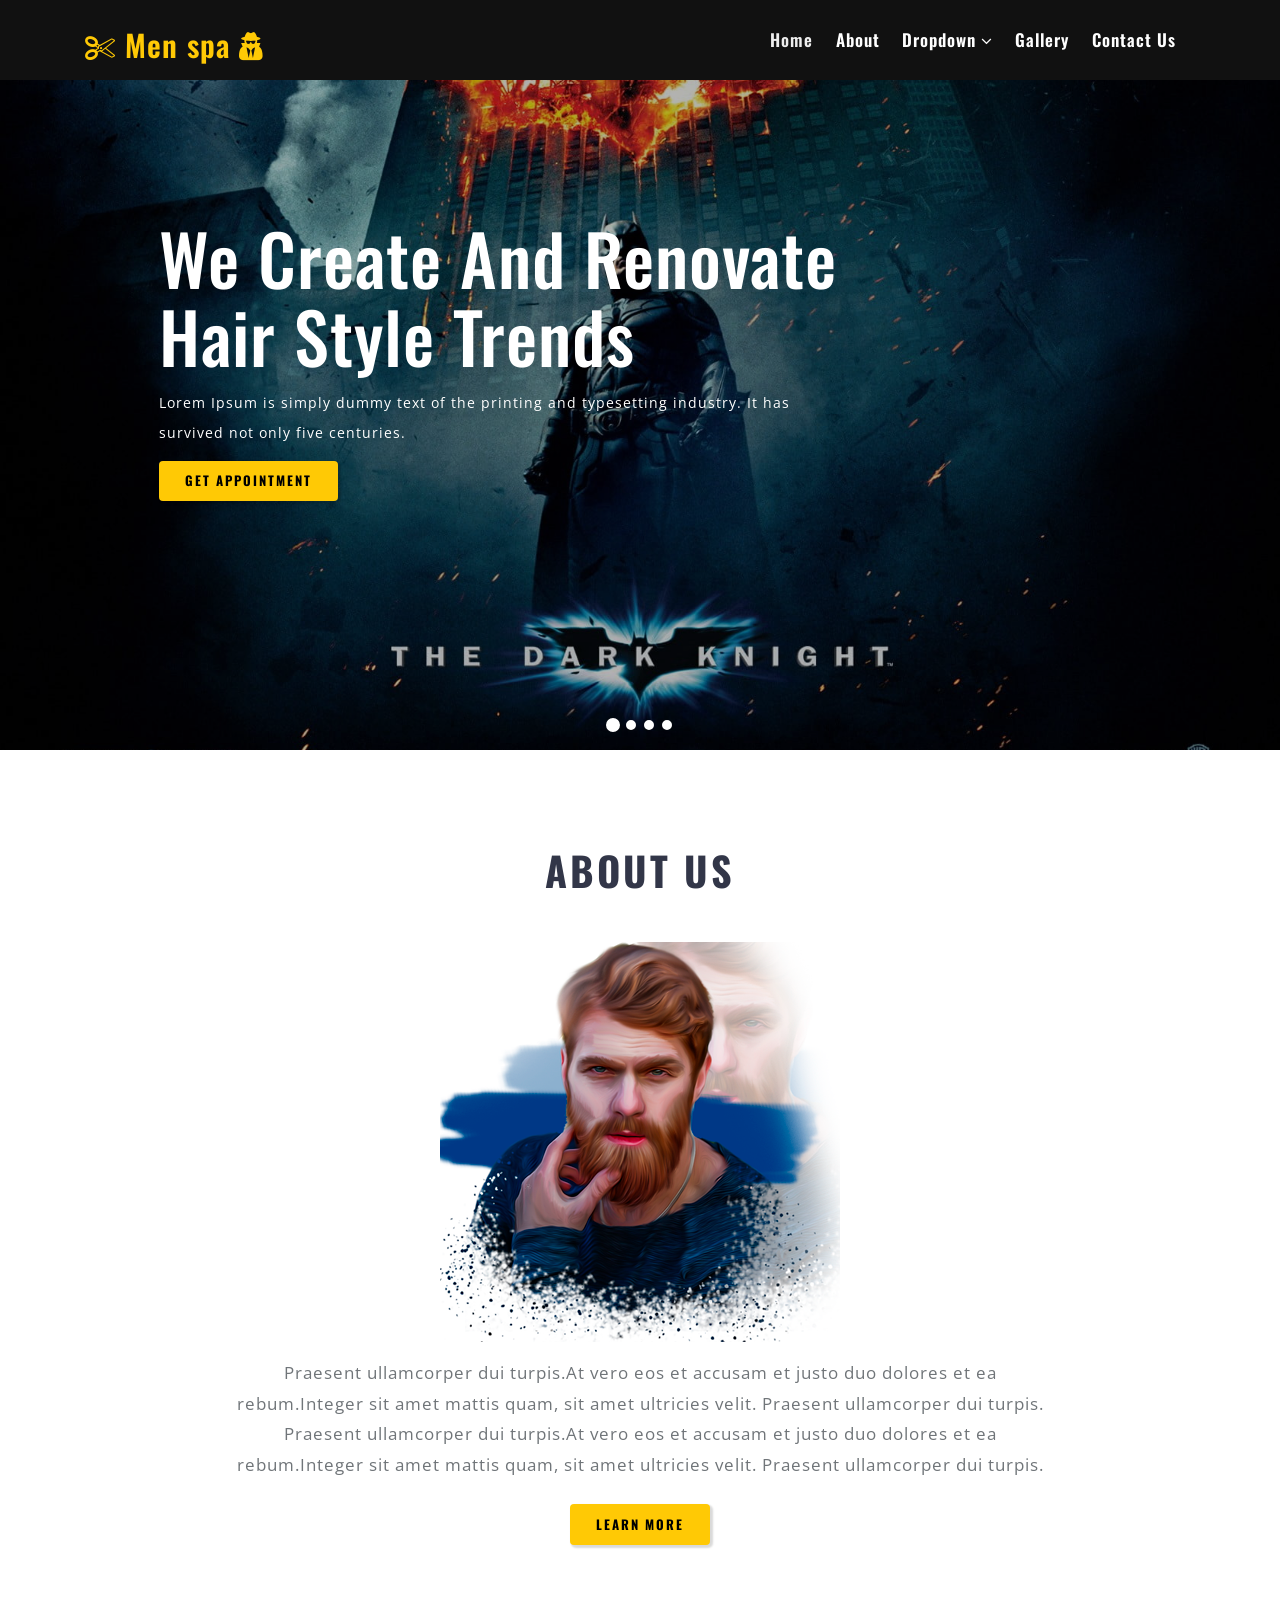
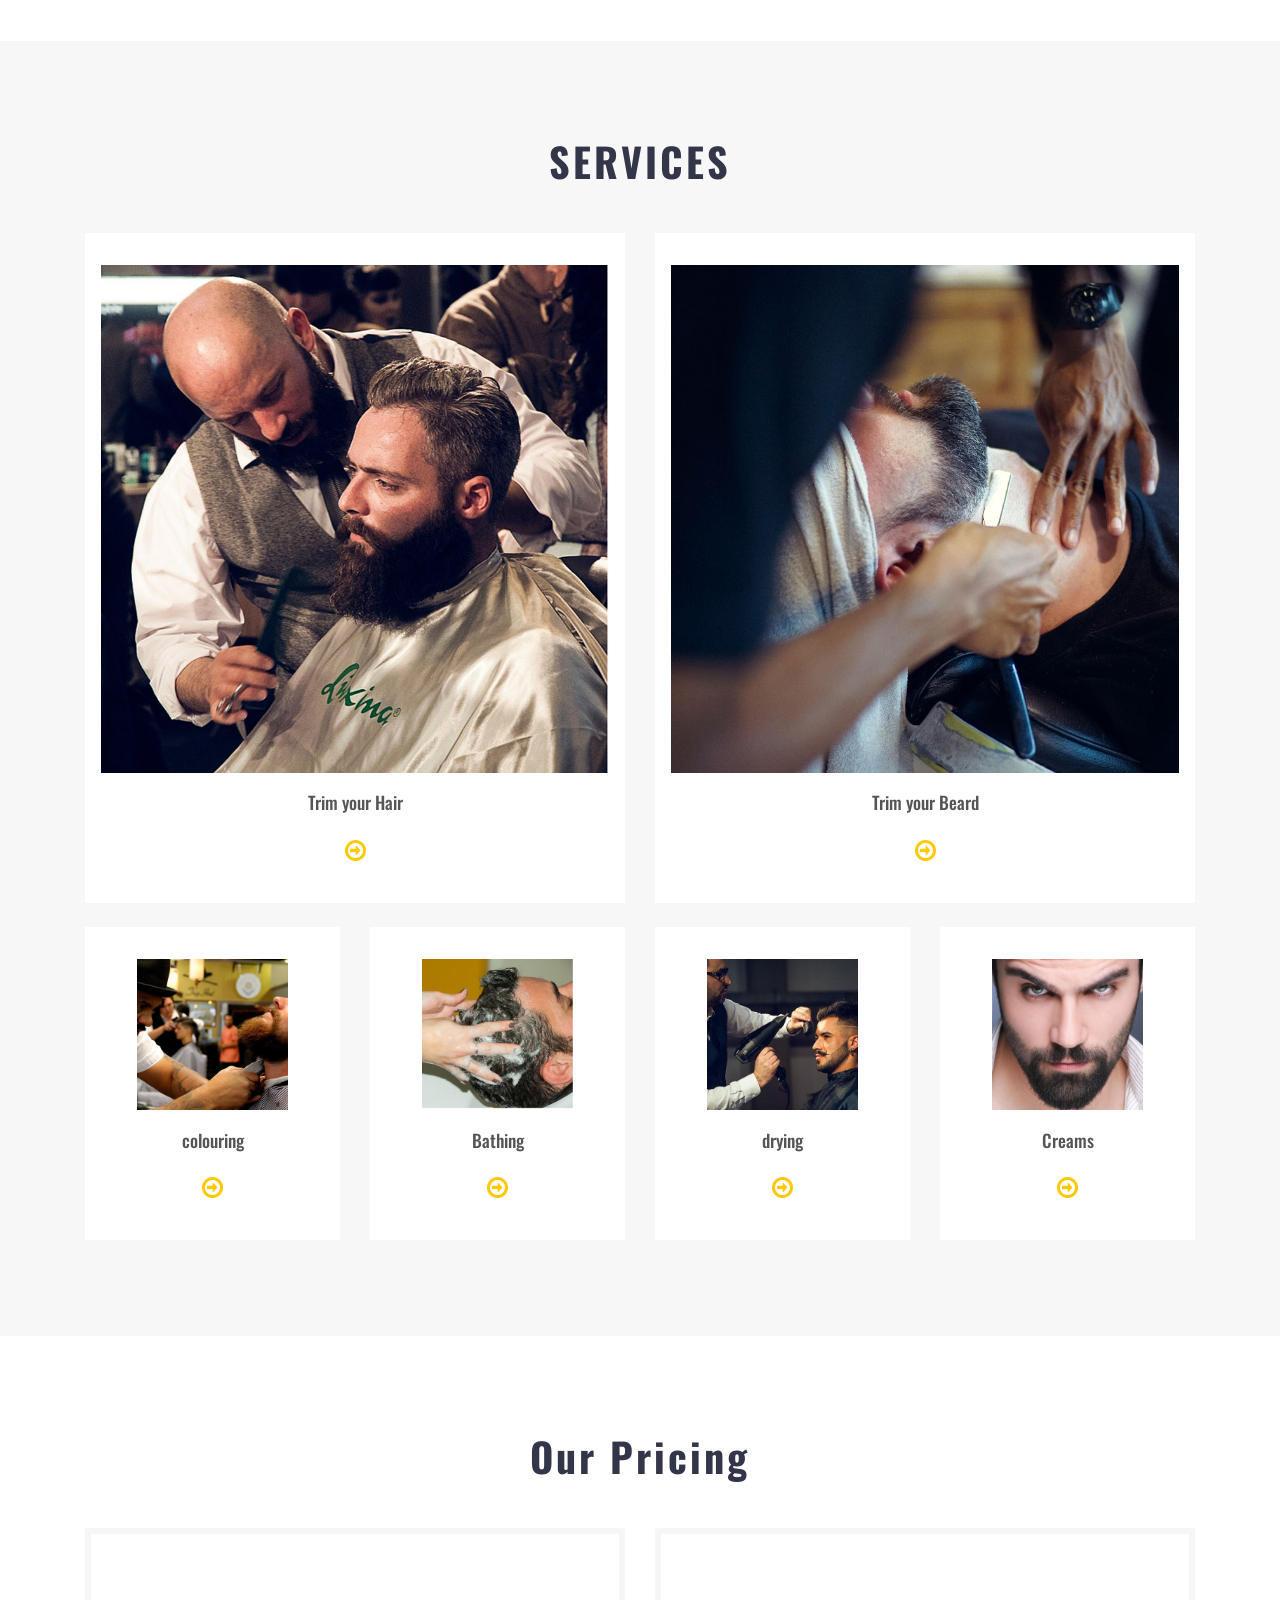
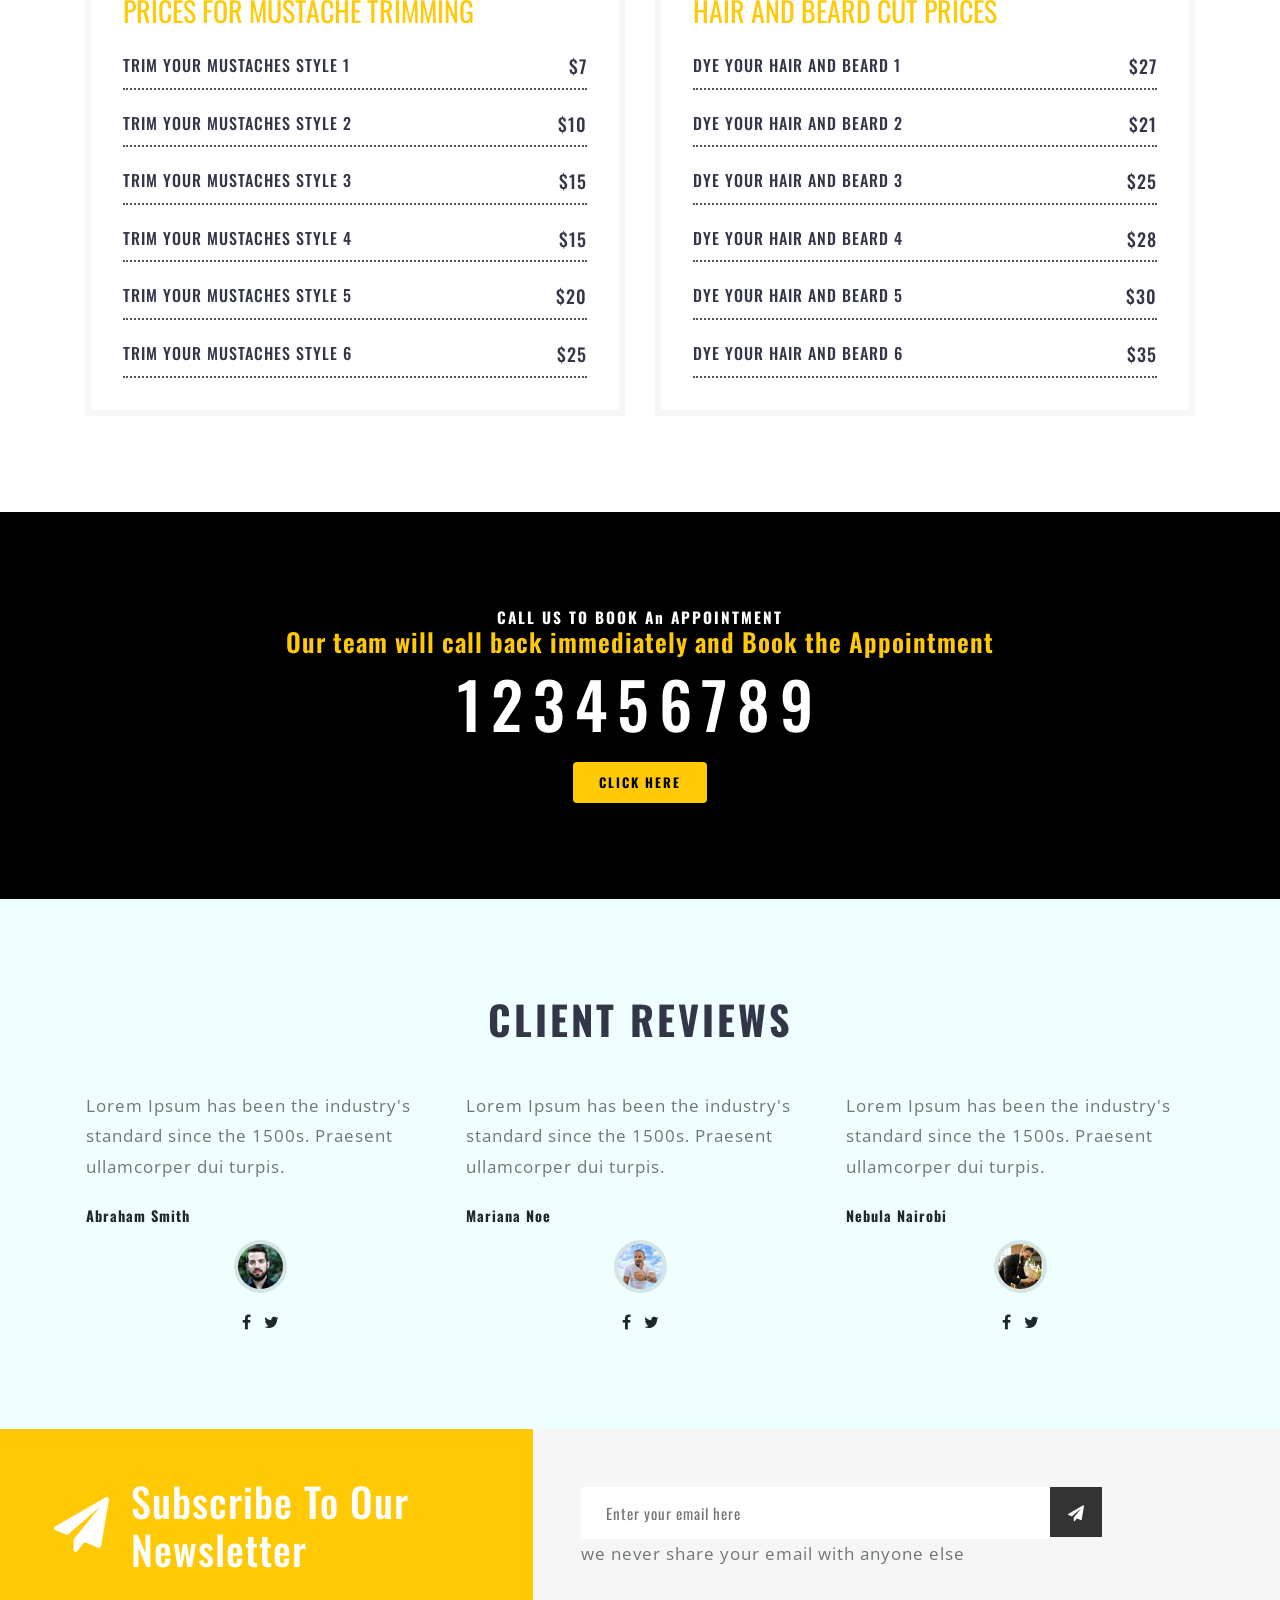
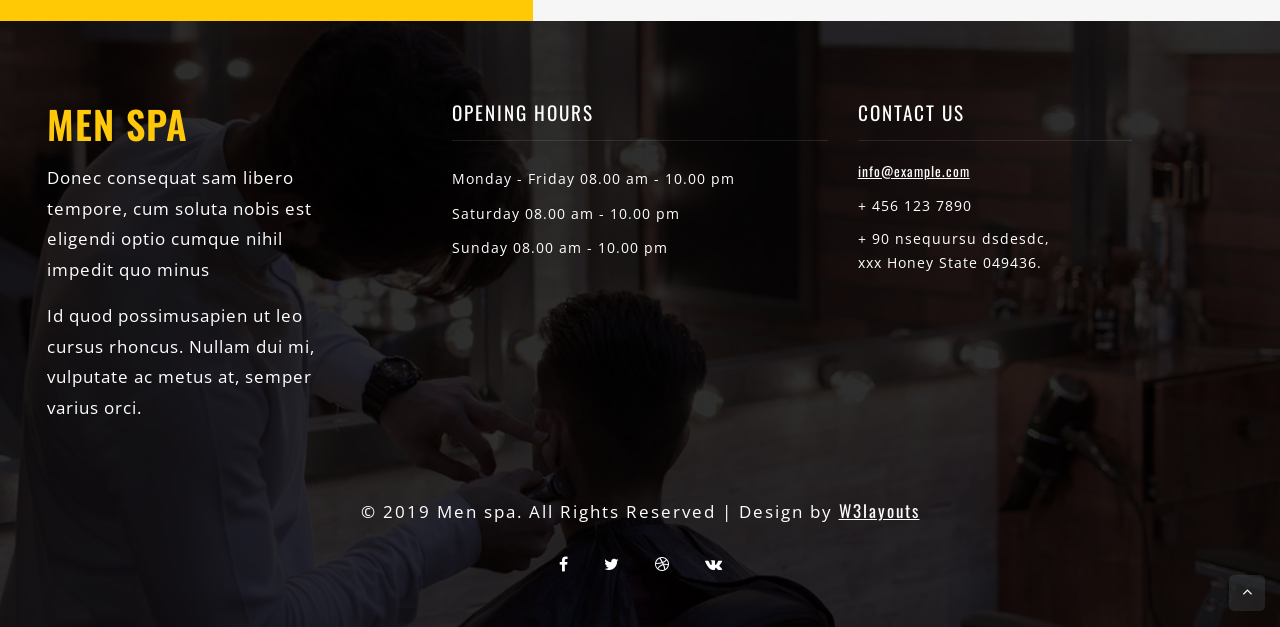
<file: movierApp/movierApp/HomeTheme/index.html>
<!--
Author:W3layouts
Author URL: http://w3layouts.com
License: Creative Commons Attribution 3.0 Unported
License URL: http://creativecommons.org/licenses/by/3.0/
-->

<!DOCTYPE html>
<html lang="zxx">

<head>
    <title>Men spa Beauty Category Bootstrap Responsive Template | Home :: W3layouts</title>
    <!-- Meta tag Keywords -->
    <meta name="viewport" content="width=device-width, initial-scale=1">
    <meta charset="UTF-8" />
    <meta name="keywords" content="Men spa Responsive web template, Bootstrap Web Templates, Flat Web Templates, Android Compatible web template, Smartphone Compatible web template, free webdesigns for Nokia, Samsung, LG, SonyEricsson, Motorola web design" />
    <script>
        addEventListener("load", function () {
            setTimeout(hideURLbar, 0);
        }, false);

        function hideURLbar() {
            window.scrollTo(0, 1);
        }
    </script>

    <!-- //Meta tag Keywords -->
    <!-- Custom-Files -->
    <link rel="stylesheet" href="css/bootstrap.css">
    <!-- Bootstrap-Core-CSS -->
    <link rel="stylesheet" href="css/style.css" type="text/css" media="all" />
    <!-- Style-CSS -->
    <!-- font-awesome-icons -->
    <link href="css/font-awesome.css" rel="stylesheet
	">
    <!-- //font-awesome-icons -->
    <!-- /Fonts -->
   <link href="//fonts.googleapis.com/css?family=Oswald:200,300,400,500,600,700" rel="stylesheet">
   <link href="//fonts.googleapis.com/css?family=Open+Sans:300,300i,400,400i,600,600i,700,700i,800,800i" rel="stylesheet">
    <!-- //Fonts -->

</head>

<body>
   
<!-- header -->
<header>
	<div class="container">
		<div class="header d-lg-flex justify-content-between align-items-center">
			<div class="header-agile">
				<h1>
					<a class="navbar-brand logo" href="index.html">
						<span class="fa fa-scissors" aria-hidden="true" ></span> Men spa	<span class="fa fa-user-secret" aria-hidden="true" ></span>
					</a>
				</h1>
			</div>
			<div class="nav_w3ls">
				<nav>
					<label for="drop" class="toggle mt-lg-0 mt-1"><span class="fa fa-bars" aria-hidden="true"></span></label>
					<input type="checkbox" id="drop" />
						<ul class="menu">
							<li class="mr-lg-3 mr-2 active"><a href="index.html">Home</a></li>
							<li class="mr-lg-3 mr-2"><a href="about.html">About </a></li>
							<li class="mr-lg-3 mr-2 p-0">
							<!-- First Tier Drop Down -->
							<label for="drop-2" class="toggle">Dropdown <span class="fa fa-angle-down" aria-hidden="true"></span> </label>
							<a href="#">Dropdown <span class="fa fa-angle-down" aria-hidden="true"></span></a>
							<input type="checkbox" id="drop-2"/>
							<ul class="inner-dropdown">
								<li><a href="services.html">What We Do</a></li>
								<li><a href="single.html">See more</a></li>
							</ul>
							</li>
							<li class="mr-lg-3 mr-2"><a href="gallery.html">Gallery</a></li>
							<li class="mr-lg-3 mr-2"><a href="contact.html">Contact Us</a></li>
							

						</ul>
				</nav>
			</div>

		</div>
	</div>
</header>
<!-- //header -->
<!-- banner -->
<div class="banner_w3lspvt" id="home">
	<div class="csslider infinity" id="slider1">
		<input type="radio" name="slides" checked="checked" id="slides_1"/>
		<input type="radio" name="slides" id="slides_2"/>
		<input type="radio" name="slides" id="slides_3"/>
		<input type="radio" name="slides" id="slides_4"/>

		<ul class="banner_slide_bg">
			<li>
				<div class="slider-info bg1">
					<div class="bs-slider-overlay">
						<div class="banner-text">
							<div class="container">
								<h2 class="movetxt agile-title text-capitalize">We Create and Renovate Hair Style Trends</h2>
								<p>Lorem Ipsum is simply dummy text of the printing and typesetting industry. It has survived not only five centuries.</p>
								<a href="contact.html" class="btn"> Get appointment </a>
							</div>
						</div>
					</div>
				</div>
			</li>
			<li>
				<div class="slider-info bg2">
					<div class="bs-slider-overlay1">
						<div class="banner-text">
							<div class="container">
								<h4 class="movetxt agile-title text-capitalize">We Help to grow your hair as well beard </h4>
								<p>Lorem Ipsum is simply dummy text of the printing and typesetting industry. It has survived not only five centuries.</p>
								<a href="contact.html" class="btn">Get appointment </a>					
							</div>
						</div>
					</div>
				</div>
			</li>
			<li>
				<div class="slider-info bg3">
					<div class="bs-slider-overlay1">
						<div class="banner-text">
							<div class="container">
							<h2 class="movetxt agile-title text-capitalize">We Design and Create Hair Style Latest</h2>
							<p>Lorem Ipsum is simply dummy text of the printing and typesetting industry. It has survived not only five centuries.</p>
								<a href="contact.html" class="btn"> Get appointment</a>	
							</div>
						</div>
					</div>
				</div>
			</li>
			<li>
				<div class="slider-info bg4">
					<div class="bs-slider-overlay1">
						<div class="banner-text">
							<div class="container">
								<h4 class="movetxt agile-title text-capitalize">We design latest trending haircuts </h4>
								<p>Lorem Ipsum is simply dummy text of the printing and typesetting industry. It has survived not only five centuries.</p>
								<a href="contact.html" class="btn"> Get appointment </a>			
							</div>
						</div>
					</div>
				</div>
			</li>
		</ul>
		<div class="navigation"> 
			<div>
			  <label for="slides_1"></label>
			  <label for="slides_2"></label>
			  <label for="slides_3"></label>
			  <label for="slides_4"></label>
			</div>
		</div>
	</div>
</div>
<!-- //banner -->
 <!-- banner bottom grids -->
    <section class="content-info py-5" id="about">
        <div class="container py-md-5">
		<h3 class="heading text-center mb-3 mb-sm-5">About us</h3>

            <div class="info-w3pvt-mid text-center px-lg-5">

                <div class="title-desc text-center px-lg-5">
					<img src="images/about1.png" alt="news image" class="img-fluid">
                    <p class="px-lg-5">Praesent ullamcorper dui turpis.At vero eos et accusam et justo duo dolores et ea rebum.Integer sit amet mattis quam, sit amet ultricies velit. Praesent ullamcorper dui turpis.
                        Praesent ullamcorper dui turpis.At vero eos et accusam et justo duo dolores et ea rebum.Integer sit amet mattis quam, sit amet ultricies velit. Praesent ullamcorper dui turpis.</p>
                    <a class="btn mt-lg-4 mt-3 read scroll" href="#services" role="button">Learn More</a>
                </div>
            </div>
        </div>
    </section>
    <!-- //banner bottom grids -->

 <!-- /services -->
    <section class="services py-5" id="services">
        <div class="container py-md-5">
		<h3 class="heading text-center mb-3 mb-sm-5">Services</h3>
            <div class="row ab-info">
                <div class="col-md-6 ab-content ab-content1">
                    <div class="ab-content-inner">
                        <a href="single.html"><img src="images/services2.jpg" alt="news image" class="img-fluid"></a>
                        <div class="ab-info-con">
                            <h4> Trim your Hair</h4>
                            <a href="single.html" class="read-more two btn m-0 px-3"><span class="fa fa-arrow-circle-o-right"> </span></a>
                        </div>
                    </div>
                </div>
                <div class="col-md-6 ab-content ab-content1">
                    <div class="ab-content-inner">
                        <a href="single.html"><img src="images/services1.jpg" alt="news image" class="img-fluid"></a>
                        <div class="ab-info-con">
                            <h4>Trim your Beard</h4>
                            <a href="single.html" class="read-more two btn m-0 px-3"><span class="fa fa-arrow-circle-o-right"> </span></a>
                        </div>
                    </div>
                </div>
            </div>
            <div class="row ab-info second mt-lg-4">
                <div class="col-md-3 ab-content">
                    <div class="ab-content-inner">
                        <a href="single.html"><img src="images/ser3.jpg" alt="news image" class="img-fluid"></a>
                        <div class="ab-info-con">
                            <h4>colouring</h4>
                            <a href="single.html" class="read-more two btn m-0 px-3"><span class="fa fa-arrow-circle-o-right"> </span></a>
                        </div>
                    </div>
                </div>
                <div class="col-md-3 ab-content">
                    <div class="ab-content-inner">
                        <a href="single.html"><img src="images/ser4.jpg" alt="news image" class="img-fluid"></a>
                        <div class="ab-info-con">
                            <h4>Bathing</h4>
                            <a href="single.html" class="read-more two btn m-0 px-3"><span class="fa fa-arrow-circle-o-right"> </span></a>
                        </div>
                    </div>
                </div>
                <div class="col-md-3 ab-content">
                    <div class="ab-content-inner">
                        <a href="single.html"><img src="images/ser5.jpg" alt="news image" class="img-fluid"></a>
                        <div class="ab-info-con">
                            <h4>drying</h4>
                            <a href="single.html" class="read-more two btn m-0 px-3"><span class="fa fa-arrow-circle-o-right"> </span></a>
                        </div>
                    </div>
                </div>
                <div class="col-md-3 ab-content">
                    <div class="ab-content-inner">
                        <a href="single.html"><img src="images/ser6.jpg" alt="news image" class="img-fluid"></a>
                        <div class="ab-info-con">
                            <h4>Creams</h4>
                            <a href="single.html" class="read-more two btn m-0 px-3"><span class="fa fa-arrow-circle-o-right"> </span></a>
                        </div>
                    </div>


                </div>
            </div>
        </div>
    </section>
    <!-- /services -->
 
	<!-- pricing -->
<section class="pricing py-5">	
	<div class="container py-md-5">
		<h3 class="heading text-capitalize text-center mb-3 mb-sm-5"> Our Pricing</h3>
		<div class="row pricing-grids">
			<div class="col-lg-6  mb-lg-0 mb-5">
				<div class="padding">
					 <h3>PRICES FOR MUSTACHE TRIMMING</h3>
					<!-- Item starts -->
					<div class="menu-item">
						<div class="row border-dot no-gutters">
							<div class="col-8 menu-item-name">
								<h6>Trim your Mustaches style 1</h6>
							</div>
							<div class="col-4 menu-item-price text-right">
								<h6>$7</h6>
							</div>
						</div>
						
					</div>
					<!-- Item ends -->
					<!-- Item starts -->
					<div class="menu-item my-4">
						<div class="row border-dot no-gutters">
							<div class="col-8 menu-item-name">
								<h6>Trim your Mustaches style 2</h6>
							</div>
							<div class="col-4 menu-item-price text-right">
								<h6>$10</h6>
							</div>
						</div>
					</div>
					<!-- Item ends -->
					<!-- Item starts -->
					<div class="menu-item">
						<div class="row border-dot no-gutters">
							<div class="col-8 menu-item-name">
								<h6>Trim your Mustaches style 3</h6>
							</div>
							<div class="col-4 menu-item-price text-right">
								<h6>$15</h6>
							</div>
						</div>
						
					</div>
					<!-- Item ends -->
					<!-- Item starts -->
					<div class="menu-item mt-4">
						<div class="row border-dot no-gutters">
							<div class="col-8 menu-item-name">
								<h6>Trim your Mustaches style 4</h6>
							</div>
							<div class="col-4 menu-item-price text-right">
								<h6>$15</h6>
							</div>
						</div>
					</div>
					<!-- Item ends -->
					<!-- Item starts -->
					<div class="menu-item mt-4">
						<div class="row border-dot no-gutters">
							<div class="col-8 menu-item-name">
								<h6>Trim your Mustaches style 5</h6>
							</div>
							<div class="col-4 menu-item-price text-right">
								<h6>$20</h6>
							</div>
						</div>
					</div>
					<!-- Item ends -->
					<!-- Item starts -->
					<div class="menu-item mt-4">
						<div class="row border-dot no-gutters">
							<div class="col-8 menu-item-name">
								<h6>Trim your Mustaches style 6</h6>
							</div>
							<div class="col-4 menu-item-price text-right">
								<h6>$25</h6>
							</div>
						</div>
					</div>
					<!-- Item ends -->
				</div>
			</div>
			<div class="col-lg-6  mb-lg-0 mb-5">
				<div class="padding">
					<h3>HAIR AND BEARD CUT PRICES</h3>
					<!-- Item starts -->
					<div class="menu-item">
						<div class="row border-dot no-gutters">
							<div class="col-8 menu-item-name">
								<h6>Dye your hair and beard 1</h6>
							</div>
							<div class="col-4 menu-item-price text-right">
								<h6>$27</h6>
							</div>
						</div>
						
					</div>
					<!-- Item ends -->
					<!-- Item starts -->
					<div class="menu-item my-4">
						<div class="row border-dot no-gutters">
							<div class="col-8 menu-item-name">
								<h6>Dye your hair and beard 2</h6>
							</div>
							<div class="col-4 menu-item-price text-right">
								<h6>$21</h6>
							</div>
						</div>
						
					</div>
					<!-- Item ends -->
					<!-- Item starts -->
					<div class="menu-item">
						<div class="row border-dot no-gutters">
							<div class="col-8 menu-item-name">
								<h6>Dye your hair and beard 3</h6>
							</div>
							<div class="col-4 menu-item-price text-right">
								<h6>$25</h6>
							</div>
						</div>
					</div>
					<!-- Item ends -->
					<!-- Item starts -->
					<div class="menu-item mt-4">
						<div class="row border-dot no-gutters">
							<div class="col-8 menu-item-name">
								<h6>Dye your hair and beard 4</h6>
							</div>
							<div class="col-4 menu-item-price text-right">
								<h6>$28</h6>
							</div>
						</div>
					</div>
					<!-- Item ends -->
					<!-- Item starts -->
					<div class="menu-item mt-4">
						<div class="row border-dot no-gutters">
							<div class="col-8 menu-item-name">
								<h6>Dye your hair and beard 5</h6>
							</div>
							<div class="col-4 menu-item-price text-right">
								<h6>$30</h6>
							</div>
						</div>
					</div>
					<!-- Item ends -->
					<!-- Item starts -->
					<div class="menu-item mt-4">
						<div class="row border-dot no-gutters">
							<div class="col-8 menu-item-name">
								<h6>Dye your hair and beard 6</h6>
							</div>
							<div class="col-4 menu-item-price text-right">
								<h6>$35</h6>
							</div>
						</div>
					</div>
					<!-- Item ends -->
				</div>		
			</div>
					
		</div>		
	</div>		
</section>
<!-- //pricing -->
  <!--/order-now-->
    <section class="order-sec py-5">
        <div class="container py-md-5">
            <div class="test-info text-center">
                <h3 class="tittle order">
                    <span>CALL US TO BOOK An APPOINTMENT</span>Our team will call back immediately and Book the Appointment</h3>
                <h4 class="tittle my-2">123456789  </h4>

                <div class="read-more mx-auto m-0 text-center">
                    <a href="contact.html" class="read-more scroll btn">Click here</a> </div>
            </div>
        </div>
    </section>
    <!--//order-now-->

 <!--/testimonials-->
    <section class="testimonials py-5" id="testimonials">
        <div class="container py-md-5">
               <h3 class="heading text-center mb-3 mb-sm-5">Client Reviews</h3>
            <div class="row mt-3">

                <div class="col-md-4 test-grid text-left px-lg-3">
                    <div class="test-info">

                        <p>Lorem Ipsum has been the industry's standard since the 1500s. Praesent ullamcorper dui turpis.</p>
                        <h3 class="mt-md-4 mt-3"> Abraham Smith</h3>

                        <div class="test-img text-center mb-3">
                            <img src="images/test1.jpg" class="img-fluid" alt="user-image">
                        </div>
                        <div class="mobl-footer test-soc text-center">
                            <ul class="list-unstyled">
                                <li>
                                    <a href="#">
							<span class="fa fa-facebook-f"></span>
						</a>
                                </li>
                                <li class="mx-1">
                                    <a href="#">
							<span class="fa fa-twitter"></span>
						</a>
                                </li>

                            </ul>
                        </div>
                    </div>
                </div>
                <div class="col-md-4 test-grid text-left px-lg-3 py-sm-5 py-md-0 py-3">
                    <div class="test-info">

                        <p>Lorem Ipsum has been the industry's standard since the 1500s. Praesent ullamcorper dui turpis.</p>
                        <h3 class="mt-md-4 mt-3"> Mariana Noe</h3>
                        <div class="test-img text-center mb-3">
                            <img src="images/test2.jpg" class="img-fluid" alt="user-image">
                        </div>
                        <div class="mobl-footer test-soc text-center">
                            <ul class="list-unstyled">
                                <li>
                                    <a href="#">
							<span class="fa fa-facebook-f"></span>
						</a>
                                </li>
                                <li class="mx-1">
                                    <a href="#">
							<span class="fa fa-twitter"></span>
						</a>
                                </li>

                            </ul>
                        </div>
                    </div>
                </div>
                <div class="col-md-4 test-grid text-left px-lg-3">
                    <div class="test-info">

                        <p>Lorem Ipsum has been the industry's standard since the 1500s. Praesent ullamcorper dui turpis.</p>
                        <h3 class="mt-md-4 mt-3">Nebula Nairobi</h3>

                        <div class="test-img text-center mb-3">
                            <img src="images/test3.jpg" class="img-fluid" alt="user-image">
                        </div>
                        <div class="mobl-footer test-soc text-center">
                            <ul class="list-unstyled">
                                <li>
                                    <a href="#">
							<span class="fa fa-facebook-f"></span>
						</a>
                                </li>
                                <li class="mx-1">
                                    <a href="#">
							<span class="fa fa-twitter"></span>
						</a>
                                </li>

                            </ul>
                        </div>
                    </div>
                </div>
            </div>


        </div>
    </section>

<!--//testimonials-->
<!-- subscribe -->
<section class="subscribe" id="subscribe">
	<div class="container-fluid">
		<div class="row">
			<div class="col-md-5 d-flex subscribe-left p-lg-5 py-sm-5 py-4">
				<div class="news-icon mr-3">
					<span class="fa fa-paper-plane" aria-hidden="true"></span>
				</div>
				<div class="text">
					<h3>Subscribe To Our Newsletter</h3>
				</div>
			</div>
			<div class="col-md-7 subscribe-right p-lg-5 py-sm-5 py-4">
				<form action="#" method="post">
					<input type="email" name="email" placeholder="Enter your email here" required="">
					<button class="btn1"><span class="fa fa-paper-plane" aria-hidden="true"></span></button>
				</form>
				<p>we never share your email with anyone else</p>
			</div>
		</div>
	</div>
</section>
<!-- //subscribe -->
<!-- footer -->
    <footer class="footer-content">
        <div class="layer footer">
            <div class="container-fluid">
                <div class="row footer-top-inner-w3ls">
                    <div class="col-lg-4 col-md-6 footer-top ">
                        <h2>
                            <a href="index.html">Men spa</a>
                        </h2>
                        <p class="my-3">Donec consequat sam libero tempore, cum soluta nobis est eligendi optio cumque nihil impedit quo minus</p>
                        <p>
                            Id quod possimusapien ut leo cursus rhoncus. Nullam dui mi, vulputate ac metus at, semper varius orci.
                        </p>
                    </div>
                    <div class="col-lg-4 col-md-6 mt-md-0 mt-5">
                        <div class="footer-w3pvt">
                            <h3 class="mb-3 w3pvt_title">Opening Hours</h3>
                            <hr>
                            <ul class="list-info-w3pvt last-w3ls-contact mt-lg-4">
                                <li>
                                    <p> Monday - Friday 08.00 am - 10.00 pm</p>

                                </li>
                                <li class="my-2">
                                    <p>Saturday 08.00 am - 10.00 pm</p>

                                </li>
                                <li class="my-2">
                                    <p>Sunday 08.00 am - 10.00 pm</p>

                                </li>


                            </ul>
                        </div>
                    </div>
                    <div class="col-lg-3 col-md-6 mt-lg-0 mt-5">
                        <div class="footer-w3pvt">
                            <h3 class="mb-3 w3pvt_title">Contact Us</h3>
                            <hr>
                            <div class="last-w3ls-contact">
                                <p>
                                    <a href="mailto:example@email.com">info@example.com</a>
                                </p>
                            </div>
                            <div class="last-w3ls-contact my-2">
                                <p>+ 456 123 7890</p>
                            </div>
                            <div class="last-w3ls-contact">
                                <p>+ 90 nsequursu dsdesdc,
                                    <br>xxx Honey State 049436.</p>
                            </div>
                        </div>
                    </div>

                </div>

                <p class="copy-right-grids text-li text-center my-sm-4 my-4">© 2019 Men spa. All Rights Reserved | Design by
                    <a href="http://w3layouts.com/"> W3layouts </a>
                </p>
                <div class="w3ls-footer text-center mt-4">
                    <ul class="list-unstyled w3ls-icons">
                        <li>
                            <a href="#">
							<span class="fa fa-facebook-f"></span>
						</a>
                        </li>
                        <li>
                            <a href="#">
							<span class="fa fa-twitter"></span>
						</a>
                        </li>
                        <li>
                            <a href="#">
							<span class="fa fa-dribbble"></span>
						</a>
                        </li>
                        <li>
                            <a href="#">
							<span class="fa fa-vk"></span>
						</a>
                        </li>
                    </ul>
                </div>
                <div class="move-top text-right"><a href="#home" class="move-top"> <span class="fa fa-angle-up  mb-3" aria-hidden="true"></span></a></div>
            </div>
            <!-- //footer bottom -->
        </div>
    </footer>
    <!-- //footer -->
</body>
</html>
</file>
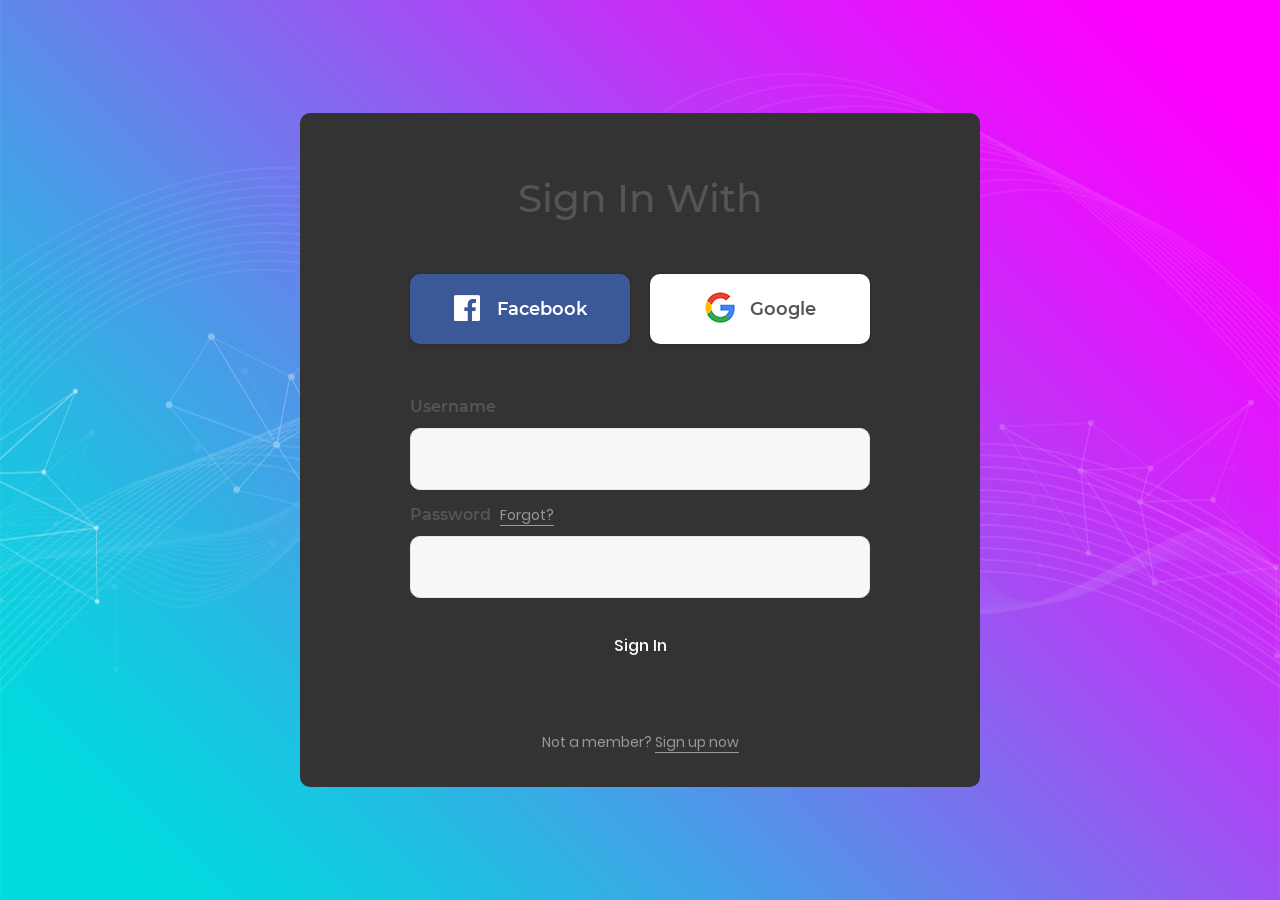
<file: movierApp/movierApp/Login_v5/index.html>
<!DOCTYPE html>
<html lang="en">
<head>
	<title>Login V5</title>
	<meta charset="UTF-8">
	<meta name="viewport" content="width=device-width, initial-scale=1">
<!--===============================================================================================-->	
	<link rel="icon" type="image/png" href="images/icons/favicon.ico"/>
<!--===============================================================================================-->
	<link rel="stylesheet" type="text/css" href="vendor/bootstrap/css/bootstrap.min.css">
<!--===============================================================================================-->
	<link rel="stylesheet" type="text/css" href="fonts/font-awesome-4.7.0/css/font-awesome.min.css">
<!--===============================================================================================-->
	<link rel="stylesheet" type="text/css" href="fonts/Linearicons-Free-v1.0.0/icon-font.min.css">
<!--===============================================================================================-->
	<link rel="stylesheet" type="text/css" href="vendor/animate/animate.css">
<!--===============================================================================================-->	
	<link rel="stylesheet" type="text/css" href="vendor/css-hamburgers/hamburgers.min.css">
<!--===============================================================================================-->
	<link rel="stylesheet" type="text/css" href="vendor/animsition/css/animsition.min.css">
<!--===============================================================================================-->
	<link rel="stylesheet" type="text/css" href="vendor/select2/select2.min.css">
<!--===============================================================================================-->	
	<link rel="stylesheet" type="text/css" href="vendor/daterangepicker/daterangepicker.css">
<!--===============================================================================================-->
	<link rel="stylesheet" type="text/css" href="css/util.css">
	<link rel="stylesheet" type="text/css" href="css/main.css">
<!--===============================================================================================-->
</head>
<body>
	
	<div class="limiter">
		<div class="container-login100" style="background-image: url('images/bg-01.jpg');">
			<div class="wrap-login100 p-l-110 p-r-110 p-t-62 p-b-33">
				<form class="login100-form validate-form flex-sb flex-w">
					<span class="login100-form-title p-b-53">
						Sign In With
					</span>

					<a href="#" class="btn-face m-b-20">
						<i class="fa fa-facebook-official"></i>
						Facebook
					</a>

					<a href="#" class="btn-google m-b-20">
						<img src="images/icons/icon-google.png" alt="GOOGLE">
						Google
					</a>
					
					<div class="p-t-31 p-b-9">
						<span class="txt1">
							Username
						</span>
					</div>
					<div class="wrap-input100 validate-input" data-validate = "Username is required">
						<input class="input100" type="text" name="username" >
						<span class="focus-input100"></span>
					</div>
					
					<div class="p-t-13 p-b-9">
						<span class="txt1">
							Password
						</span>

						<a href="#" class="txt2 bo1 m-l-5">
							Forgot?
						</a>
					</div>
					<div class="wrap-input100 validate-input" data-validate = "Password is required">
						<input class="input100" type="password" name="pass" >
						<span class="focus-input100"></span>
					</div>

					<div class="container-login100-form-btn m-t-17">
						<button class="login100-form-btn">
							Sign In
						</button>
					</div>

					<div class="w-full text-center p-t-55">
						<span class="txt2">
							Not a member?
						</span>

						<a href="#" class="txt2 bo1">
							Sign up now
						</a>
					</div>
				</form>
			</div>
		</div>
	</div>
	

	<div id="dropDownSelect1"></div>
	
<!--===============================================================================================-->
	<script src="vendor/jquery/jquery-3.2.1.min.js"></script>
<!--===============================================================================================-->
	<script src="vendor/animsition/js/animsition.min.js"></script>
<!--===============================================================================================-->
	<script src="vendor/bootstrap/js/popper.js"></script>
	<script src="vendor/bootstrap/js/bootstrap.min.js"></script>
<!--===============================================================================================-->
	<script src="vendor/select2/select2.min.js"></script>
<!--===============================================================================================-->
	<script src="vendor/daterangepicker/moment.min.js"></script>
	<script src="vendor/daterangepicker/daterangepicker.js"></script>
<!--===============================================================================================-->
	<script src="vendor/countdowntime/countdowntime.js"></script>
<!--===============================================================================================-->
	<script src="js/main.js"></script>

</body>
</html>
</file>
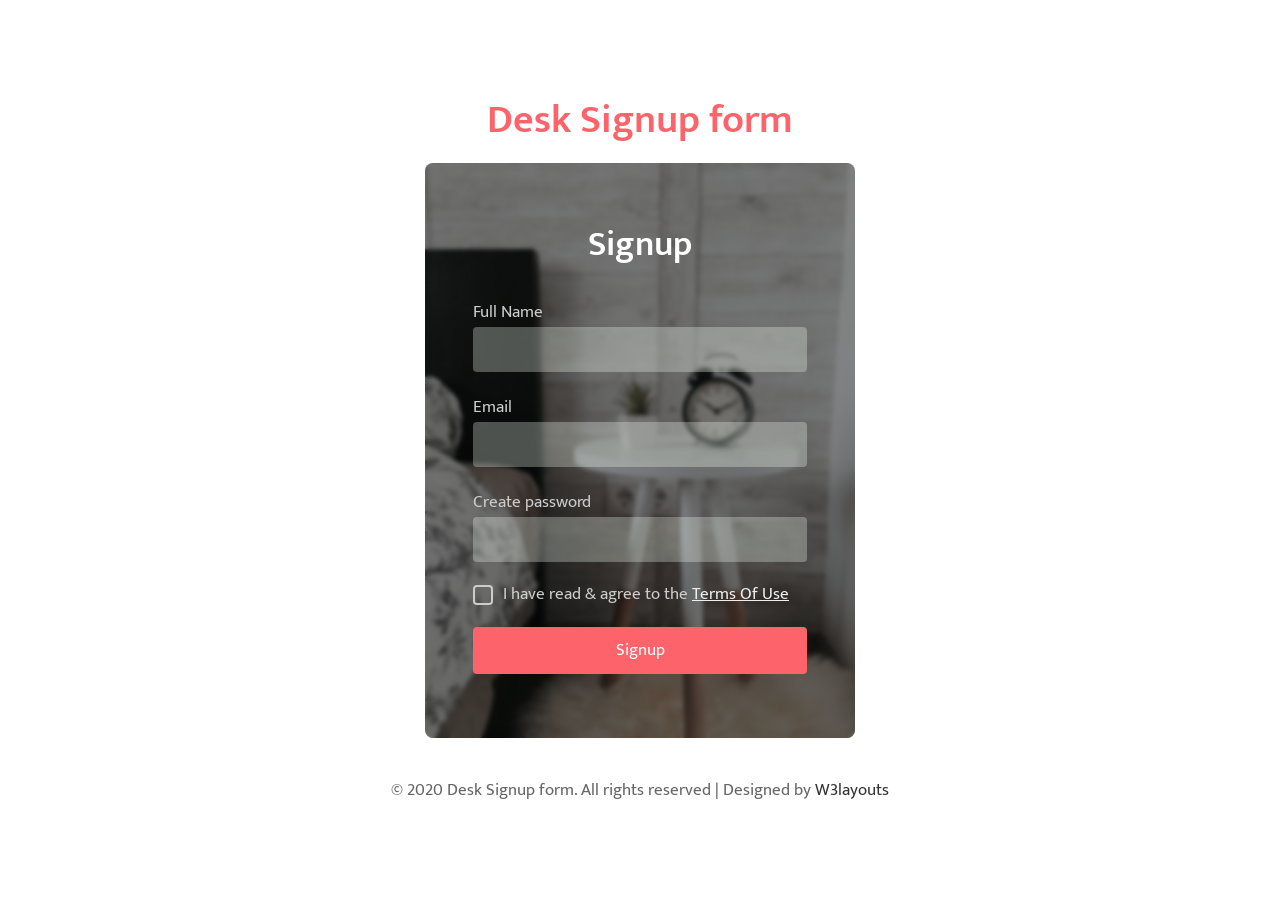
<file: movierApp/movierApp/Sign_upTheme/index.html>
<!--
Author: W3layouts
Author URL: http://w3layouts.com
-->
<!DOCTYPE html>
<html lang="zxx">

<head>
	<title>Desk Signup form Responsive Widget Template :: W3layouts</title>
	<!-- Meta tag Keywords -->
	<meta name="viewport" content="width=device-width, initial-scale=1">
	<meta charset="UTF-8" />
	<meta name="keywords"
		content="Desk Signup form Responsive web template, Bootstrap Web Templates, Flat Web Templates, Android Compatible web template, Smartphone Compatible web template, free webdesigns for Nokia, Samsung, LG, SonyEricsson, Motorola web design" />
	<!-- //Meta tag Keywords -->

	<link href="//fonts.googleapis.com/css?family=Mukta:200,300,400,500,600,700,800" rel="stylesheet">

	<!--/Style-CSS -->
	<link rel="stylesheet" href="css/style.css" type="text/css" media="all" />
	<!--//Style-CSS -->
</head>

<body>
	<section class="w3l-forms-main-61">
		<div class="form-inner">
			<div class="wrapper">
				<div class="d-grid top-form">
					<div class="logo">
						<a class="brand-logo" href="index.html"><span>Desk Signup form</a>
						<!-- if logo is image enable this   
								<a class="brand-logo" href="#index.html">
									<img src="image-path" alt="Your logo" title="Your logo" style="height:35px;" />
								</a> -->
					</div>
				</div>
				<div class="form-bg-blur">
					<div class="form-61 form-register">
						<h4 class="form-head">Signup</h4>

						<form action="" method="GET">
							<div class="">
								<p class="text-head">Full Name</p>
								<input type="text" name="username" class="input" required />
							</div>
							<div class="">
								<p class="text-head">Email</p>
								<input type="email" name="email" class="input" required />
							</div>
							<div class="">
								<p class="text-head">Create password</p>
								<input type="password" name="password" class="input" required />
							</div>
							<label class="remember">
								<input type="checkbox">
								<span class="checkmark"></span>I have read & agree to the <a href="#">terms of use</a>
							</label>
							<button type="submit" class="signinbutton btn">Signup</button>
						</form>
					</div>
				</div>
				<!-- <div class="go-to-home text-center">
					<p>Already have an account? <a class="btn" href="login.html"> Signin </a></p>
				</div> -->
			</div>
			<div class="copyright text-center">
				<div class="wrapper">
					<p class="copy-footer-29">© 2020 Desk Signup form. All rights reserved | Designed by <a
							href="https://w3layouts.com">W3layouts</a></p>
				</div>
			</div>
		</div>
	</section>
</body>

</html>
</file>
<file: movierApp/movierApp/HomeTheme/css/style.css>
/*--
Author: W3layouts
Author URL: http://w3layouts.com
License: Creative Commons Attribution 3.0 Unported
License URL: http://creativecommons.org/licenses/by/3.0/
--*/
html,
body {
    margin: 0;
    font-size: 100%;
    background: #fff;
	font-family: 'Oswald', sans-serif;
}

html {
  scroll-behavior: smooth;
}
body a {
    text-decoration: none;
    transition: 0.5s all;
    -webkit-transition: 0.5s all;
    -moz-transition: 0.5s all;
    -o-transition: 0.5s all;
    -ms-transition: 0.5s all;
	font-family: 'Oswald', sans-serif;
}

body img {
    max-width: 100%;
}

a:hover {
    text-decoration: none;
}

input[type="button"],
input[type="submit"],
input[type="text"],
input[type="email"],
input[type="search"] {
    transition: 0.5s all;
    -webkit-transition: 0.5s all;
    -moz-transition: 0.5s all;
    -o-transition: 0.5s all;
    -ms-transition: 0.5s all;
}

h1,
h2,
h3,
h4,
h5,
h6 {
    margin: 0;
	color: #323648;
	font-family: 'Oswald', sans-serif;
}
li {
    list-style-type: none;
}
p {
    margin: 0;
    font-size: 17px;
    line-height: 1.8em;
    letter-spacing: 1px;
    color: #707579;
	font-family: 'Open Sans', sans-serif;
}

ul {
    margin: 0;
    padding: 0;
}

/*-- header --*/

a.navbar-brand {
    font-size: .75em;
    color: #ffc905;
    padding: 0;
    font-weight: 600;
    margin: 0;
    letter-spacing: 1px;
    position: relative;
}

/*-- //header --*/


/*-- banner --*/

.banner-text {
    padding-top: 17vw;
    width: 50%;
    margin: 0 13em;
}
.banner-text a {
  background-color: #ffc905;
    border-color: #ffc905;
    color: #000;
    padding: 0.8em 2em;
    border-radius: 4px;
    box-shadow: 2px 2px 2px 1px rgba(0, 0, 0, 0.15);
    font-size: 13px;
    display: inline-block;
    border: none;
    transition: all 500ms ease;
    text-align: justify;
    text-transform: uppercase;
    font-weight: 700;
    outline: none;
    letter-spacing: 2px;
	margin: 1em 0 0 0;
}
/*-- text Slider --*/


p.sub-para {
    font-size: 18px;
    color: #fff;
    letter-spacing: 2px;
    font-weight: 300;
}

.slider-top span {
    font-weight: 600;
}

.home h3 {
    font-size: 2em;
    color: #ffffff;
    letter-spacing: 2px;
    font-weight: 400;
    line-height: 1.15em;
}

.slider-info p {
    color: #fff;
  font-size: 14px;
    font-weight: 400;
    line-height: 30px;
    letter-spacing: 1px;
    margin-top: 1em;
}

/* //text slider */

.bs-slider-overlay {
    width: 100%;
    height: 100%; 
	background: rgba(0, 0, 0, 0.3);
    background-size: 2px;
    -webkit-background-size: 2px;
    -moz-background-size: 2px;
    -o-background-size: 2px;
    -ms-background-size: 2px;
}
.bs-slider-overlay1 {
    width: 100%;
    height: 100%; 
	background: rgba(0, 0, 0, 0.5);
    background-size: 2px;
    -webkit-background-size: 2px;
    -moz-background-size: 2px;
    -o-background-size: 2px;
    -ms-background-size: 2px;
}
h4.agile-title,h1.agile-title,h2.agile-title {
    letter-spacing: 1px;
    line-height: 1.2em;
    font-weight: 100;
	color: #fff;
	font-size: 70px;
    line-height: 78px;
    font-weight: 500;
}

/*-- //banner --*/
/*-- banner --*/

.csslider>ul>li,.bs-slider-overlay,.csslider>ul>li,.bs-slider-overlay1 {
    min-height: 750px;
}

	.csslider > ul > li:first-child {
		background: url('../images/batman-dark-knight-poster-wallpaper.jpg') no-repeat center;
		
		background-size: cover;
	}

	.csslider > ul > li:nth-child(2) {
		
		background: url('../images/Big-Hero-6-character-poster.jpg') no-repeat center;
		background-size: cover;
	}

	.csslider > ul > li:nth-child(3) {
		
		background: url('../images/Big-Hero-6-character-poster.jpg') no-repeat center;
		background-size: cover;
	}
	.csslider > ul > li:last-child {
		
		background: url('../images/warhorse.jpg') no-repeat center;
		background-size: cover;
	}

.csslider {
    position: relative;
}

.csslider>input {
    display: none;
}

.csslider>input:nth-of-type(3):checked~ul li:first-of-type {
    margin-left: -200%;
}

.csslider>input:nth-of-type(4):checked~ul li:first-of-type {
    margin-left: -300%;
}

.csslider>input:nth-of-type(2):checked~ul li:first-of-type {
    margin-left: -100%;
}

.csslider>input:nth-of-type(1):checked~ul li:first-of-type {
    margin-left: 0%;
}

.csslider>ul {
    position: relative;
    font-size: 0;
    line-height: 0;
    margin: 0 auto;
    padding: 0;
    overflow: hidden;
    white-space: nowrap;
    -moz-box-sizing: border-box;
    -webkit-box-sizing: border-box;
    box-sizing: border-box;
}

.csslider>ul>li {
    position: relative;
    display: inline-block;
    width: 100%;
    height: 100%;
    overflow: visible;
    font-size: 15px;
    font-size: initial;
    line-height: normal;
    -moz-transition: all 0.5s cubic-bezier(0.4, 1.3, 0.65, 1);
    -o-transition: all 0.5s ease-out;
    -webkit-transition: all 0.5s cubic-bezier(0.4, 1.3, 0.65, 1);
    transition: all 0.5s cubic-bezier(0.4, 1.3, 0.65, 1);
    vertical-align: top;
    -moz-box-sizing: border-box;
    -webkit-box-sizing: border-box;
    box-sizing: border-box;
    white-space: normal;
}

.csslider>.navigation {
    position: absolute;
    bottom: 30px;
    left: 50%;
    z-index: 10;
    margin-bottom: -10px;
    font-size: 0;
    line-height: 0;
    text-align: center;
    -webkit-touch-callout: none;
    -webkit-user-select: none;
    -khtml-user-select: none;
    -moz-user-select: none;
    -ms-user-select: none;
    user-select: none;
}

.csslider>.navigation>div {
    margin-left: -100%;
}

.csslider>.navigation label {
    position: relative;
    display: inline-block;
    cursor: pointer;
    border-radius: 50%;
    margin: 0 4px;
    padding: 2px;
    background: #fff;
    border: 3px solid #fff;
}

.csslider>.navigation label:hover:after {
    opacity: 1;
}

.csslider>.navigation label:after {
    content: '';
    position: absolute;
    left: 50%;
    top: 50%;
    margin-left: -7px;
    margin-top: -7px;
    background: transparent;
    border-radius: 50%;
    padding: 3px;
    opacity: 0;
    border: 4px solid #fff;
}

.csslider.inside .navigation {
    bottom: 10px;
    margin-bottom: 10px;
}

.csslider.inside .navigation label {
    border: 1px solid #7e7e7e;
}

.csslider>input:nth-of-type(1):checked~.navigation label:nth-of-type(1):after,
.csslider>input:nth-of-type(2):checked~.navigation label:nth-of-type(2):after,
.csslider>input:nth-of-type(3):checked~.navigation label:nth-of-type(3):after,
.csslider>input:nth-of-type(4):checked~.navigation label:nth-of-type(4):after {
    opacity: 1;
}

.csslider.infinity>input:first-of-type:checked~.arrows label.goto-last,
.csslider>input:nth-of-type(1):checked~.arrows>label:nth-of-type(0),
.csslider>input:nth-of-type(2):checked~.arrows>label:nth-of-type(1),
.csslider>input:nth-of-type(3):checked~.arrows>label:nth-of-type(2)
.csslider>input:nth-of-type(4):checked~.arrows>label:nth-of-type(3) {
    display: block;
    left: 0;
    right: auto;
    -moz-transform: rotate(45deg);
    -ms-transform: rotate(45deg);
    -o-transform: rotate(45deg);
    -webkit-transform: rotate(45deg);
    transform: rotate(45deg);
}

.csslider.infinity>input:last-of-type:checked~.arrows label.goto-first,
.csslider>input:nth-of-type(1):checked~.arrows>label:nth-of-type(2),
.csslider>input:nth-of-type(2):checked~.arrows>label:nth-of-type(3),
.csslider>input:nth-of-type(3):checked~.arrows>label:nth-of-type(4) {
    display: block;
    right: 0;
    left: auto;
    -moz-transform: rotate(225deg);
    -ms-transform: rotate(225deg);
    -o-transform: rotate(225deg);
    -webkit-transform: rotate(225deg);
    transform: rotate(225deg);
}

/*#region MODULES */


#slider1 {
    width: 100%;
}

@media screen and (max-width: 800px) {
    .csslider>.navigation {
        bottom: 75px;
    }
}
@media screen and (max-width: 768px) {
    .csslider>ul>li {
        min-height: 486px;
    }
}
@media screen and (max-width:736px) {

    .csslider>.navigation {
        bottom: 40px;
    }
}

@media screen and (max-width: 640px) {
    .csslider>ul>li {
        min-height: 420px;
    }
}
@media screen and (max-width: 600px) {
    .csslider>ul>li {
        min-height: 385px;
    }
}
@media screen and (max-width: 480px) {
    .csslider>ul>li {
        min-height: 330px;
    }
}
@media screen and (max-width: 384px) {
    .csslider>ul>li {
        min-height: 280px;
    }
}
/* //banner */

/* header */
/* CSS Document */
header {
    position: absolute;
    z-index: 9;
    width: 100%;
    padding: 1rem 0;
	background-color:#111;
}

.toggle,
[id^=drop] {
	display: none;
}

/* Giving a background-color to the nav container. */
nav { 
	margin:0;
	padding: 0;
}


/* Since we'll have the "ul li" "float:left"
 * we need to add a clear after the container. */

nav:after {
	content:"";
	display:table;
	clear:both;
}

/* Removing padding, margin and "list-style" from the "ul",
 * and adding "position:reltive" */
nav ul {
	float: right;
	padding:0;
	margin:0;
	list-style: none;
	position: relative;
	}
	
/* Positioning the navigation items inline */
nav ul li {
	margin: 0px;
	display:inline-block;
	float: left;
	}

/* Styling the links */
nav a,nav a:hover {
    font-weight: 600;	
    text-transform: capitalize;
    color: #fff;
    letter-spacing: 1px;
    font-size: 17px;
    position: relative;
    padding: 0.2rem;
}

/* Background color change on Hover */
.menu li.active  a{ 
    color: #eee;
    background: transparent;
}

/* Hide Dropdowns by Default
 * and giving it a position of absolute */
nav ul ul {
	display: none;
	position: absolute; 
	/* has to be the same number as the "line-height" of "nav a" */
	top: 25px; 
    background: #fff;
    padding: 10px;
}
ul.inner-dropdown a:hover {
	color: #333;
}
/* Display Dropdowns on Hover */
nav ul li:hover > ul {
	display:inherit;
}
	
/* Fisrt Tier Dropdown */
nav ul ul li {
	width:160px;
	float:none;
	display:list-item;
	position: relative;
}
nav ul ul li a {
    color: #333;
    padding: 5px 10px;
    display: block;
}

/* Second, Third and more Tiers	
 * We move the 2nd and 3rd etc tier dropdowns to the left
 * by the amount of the width of the first tier.
*/
nav ul ul ul li {
	position: relative;
	top:-60px;
	/* has to be the same number as the "width" of "nav ul ul li" */ 
	left:170px; 
}

	
/* Change ' +' in order to change the Dropdown symbol */
li > a:only-child:after { content: ''; }


/* Media Queries
--------------------------------------------- */

@media all and (max-width : 991px) {

	#logo {
		display: block;
		padding: 0;
		width: 100%;
		text-align: center;
		float: none;
	}

	nav {
		margin: 0;
	}
	.header-agile{
		float: left;
	}
	nav ul {
		width: 100%;
	}
	/* Hide the navigation menu by default */
	/* Also hide the  */
	.toggle + a,
	.menu {
		display: none;
	}

	/* Stylinf the toggle lable */
	.toggle {
		display: block;
		padding: 4px 18px;
		font-size: 20px;
		text-decoration:none;
		border:none;
		float: right;
		background-color: #333;
		color: #fff;
	}
	.menu .toggle {
		float: none;
		text-align: center;
		margin: auto;
		width: 25%;
		padding: 5px;
		font-weight: normal;
		font-size: 15px;
		letter-spacing: 1px;
		background: none;
		color:#333;
	}

	.toggle:hover {
		color:#333;
		background-color: #fff;
	}

	/* Display Dropdown when clicked on Parent Lable */
	[id^=drop]:checked + ul {
		display: block;
		background: #fff;
		padding: 15px 0;
		text-align: center;
	}

	/* Change menu item's width to 100% */
	nav ul li {
		display: block;
		width: 100%;
		padding: 5px 0;
	}

	nav ul ul .toggle,
	nav ul ul a {
		padding: 0 40px;
	}

	nav ul ul ul a {
		padding: 0 80px;
	}

	nav a:hover,
 	nav ul ul ul a {
		background-color: transparent;
	}
  
	nav ul li ul li .toggle,
	nav ul ul a,
  nav ul ul ul a{
		padding:14px 20px;	
		color:#FFF;
		font-size:17px; 
	}
  
	/* Hide Dropdowns by Default */
	nav ul ul {
		float: none;
		position:static;
		color: #ffffff;
		/* has to be the same number as the "line-height" of "nav a" */
	}
		
	/* Hide menus on hover */
	nav ul ul li:hover > ul,
	nav ul li:hover > ul {
		display: none;
	}
		
	/* Fisrt Tier Dropdown */
	nav ul ul li {
		display: block;
		width: 100%;
		padding: 0;
	}

	nav ul ul ul li {
		position: static;
		/* has to be the same number as the "width" of "nav ul ul li" */ 

	}
	nav a {
		color: #333;
	}
	nav a:hover {
		color: #333;
	}
	.menu li.active a {
		color: #333;
	}
	nav ul ul li a {
		display: inline-block;
		font-size: 15px;
	}
	ul.inner-dropdown {
		padding-bottom: 0 !important;
		padding-top: 8px !important;
	}
}
@media all and (max-width : 991px) {
.menu .toggle {
		font-weight: 600;
		    font-size: 17px;
}
}
@media all and (max-width : 330px) {

	nav ul li {
		display:block;
		width: 94%;
	}

}
/*-- // header --*/
h3.heading {
    font-size: 40px;
    text-transform: uppercase;
    font-weight: 800;
    letter-spacing: 3px;
}
.breadcrumb-item {
    letter-spacing: 2px;
}
/*-- inner page banner --*/
.inner-page-banner {
    background: url(../images/ban1.jpg) no-repeat;
    background-size: cover;
    min-height: 300px;
    position: relative;
}
.inner-page-banner:before {
    content: '';
    position: absolute;
    width: 100%;
    height: 100%;
    top: 0;
    left: 0;
    opacity: 0.4;
    background: #000;
}

.title-desc a.btn {
       background-color: #ffc905;
    border-color: #ffc905;
    color: #000;
    padding: 0.8em 2em;
    border-radius: 4px;
    box-shadow: 2px 2px 2px 1px rgba(0, 0, 0, 0.15);
    font-size: 13px;
    display: inline-block;
    border: none;
    transition: all 500ms ease;
    text-align: justify;
    text-transform: uppercase;
    font-weight: 700;
    outline: none;
    letter-spacing: 2px;
}
.title-desc img {
    margin: 0em 0 1em 0;
}
li.breadcrumb-item a {
    color: #101010 !important;
}
/*-- //about page-bottom --*/
/*-- /about page-mid --*/

.content-left-bottom h5 {
    color: #ffc905;
    text-shadow: 0 2px 12px rgba(0, 0, 0, 0.05);
    font-size: 0.85em;
    text-transform: uppercase;
    letter-spacing: 1px;
}

.entry-w3ls-info h4 {
    color: #444;
    font-size: 1.8em;
    text-align: left;
	text-transform: capitalize;
    letter-spacing: 1px;
    margin-bottom: .7em;
    text-shadow: 0 2px 12px rgba(0, 0, 0, 0.05);
}
/*-- //about page-mid --*/
/*-- /services --*/
.ab-content-inner {
    padding: 2em 1em;
    background: #fff;
}

.ab-content img {

    width: 68%;
}
.ab-content1 img {
    width: 100%;
}
.ab-content-inner {
    padding: 2em 1em;
    background: #fff;
    text-align: center;
}

.services {
    background: #f7f7f7;
}

.ab-info-con h4 {
    margin: 1.1em 0 1em 0;
    font-weight: 500;
    font-size: 1.1em;
    color: #555;
}
span.fa.fa-arrow-circle-o-right {
    font-size: 1.5em;
    color:#ffc905;
}
/*-- //services --*/
/*-- /services page --*/
/*-- what we do --*/

.what-we-do {
    background: #f6f6f6;
}
.what-we-do-grid h4 {
    text-transform: uppercase;
    font-size: 18px;
    letter-spacing: 1px;
    font-weight: 600;
}
.bg-grid-clr {
    background: #fff;
    padding: 1em;
}
/*-- what we do --*/
/*-- //services page --*/

/*-- stats-count-- */
.matter-txt{
  background: url(../images/b3.jpg) no-repeat center;
  background-size: cover;
  -webkit-background-size: cover;
  -moz-background-size: cover;
  -o-background-size: cover;
  -ms-background-size: cover;}
  .matter-w3layouts-text h5 {
    font-size: 36px;
    font-weight: 700;
    color: #fff;
    letter-spacing: 3px;

}
.stats-count,.clents {
  background: url(../images/ban3.jpg) no-repeat center;
  background-size: cover;
  -webkit-background-size: cover;
  -moz-background-size: cover;
  -o-background-size: cover;
  -ms-background-size: cover;
}
.overlay {
    background: rgba(0, 0, 0, 0.5);
}
.number-wthree-info h5 {
  font-size: 43px;
  font-weight: 700;
  color: #ffc905;
}

 .blog-date-grid ul li a, .w3layouts-team-grid h6 {
    font-size: 14px;
    color: #525252;
    font-weight: 400;
    letter-spacing: 0px;
}
.number-wthree-info h6 {
    color: white;
    letter-spacing: 2px;
}
/*-- //stats-count-- */
/* gallery page */
.gallery {
    position: relative;
}

.gal-img img,
.popup img {
    width: 100%;
}

/* popup */
.popup-effect {
    position: fixed;
    top: 0;
    bottom: 0;
    left: 0;
    right: 0;
    background: rgba(0, 0, 0, 0.7);
    transition: opacity 0ms;
    visibility: hidden;
    opacity: 0;
    z-index: 99;
}

.popup-effect:target {
    visibility: visible;
    opacity: 1;
}

.popup {
    background: #fff;
    border-radius: 4px;
    max-width: 430px;
    position: relative;
    margin: 8em auto;
    padding: 3em 2em;
    z-index: 999;
    text-align: center;
}

.popup .close {
    position: absolute;
    top: 5px;
    right: 15px;
    transition: all 200ms;
    font-size: 30px;
    font-weight: bold;
    text-decoration: none;
    color: #000;
}


/* //popup */
/* //gallery page */

/*--/team--*/

.team-gd {
    padding: 0em 2em;
    background-color: #fff;
    border: 1px solid #ddd;
}

.team-info h3 {
    font-size: 1.2em;
    font-weight: 700;
    color: #262631;
    margin-bottom: 0.8em;
	text-transform: uppercase;
}

.sub-tittle-team {
    font-size: 0.67em;
    color: #17c0eb;
    font-weight: 700;
    letter-spacing: 2px;
    display: block;
}

.team-gd {
    transition: 2s all;
    -webkit-transition: 2s all;
    -moz-transition: 2s all;
    -ms-transition: 2s all;
    -o-transition: 2s all;

    border: transparent;
}


.team-gd img {
    box-shadow: 0 20px 40px -10px rgba(0, 0, 0, .3);
}

.team-icons li {
    display: inline-block;
    list-style: none;
}

a.t-icon {
    display: inline-block;
    width: 36px;
    height: 36px;
    background: #282b34;
    margin: 0 0.2em;
    color: #fff;
}

a.t-icon span {
    line-height: 36px;
}

/*--//team--*/
/*-- pricing grids --*/
.pricing-grids .padding {
    background: #fff;
    border: 6px solid #f6f6f6;
    padding: 2em 2em;
    position: relative;
	
}
.padding h3 {
    margin: 1em 0;
    color: #ffc905;
    font-weight: 400;
}
.border-dot {
    padding-bottom: 10px;
    border-bottom: 2px dotted #555;
}
.menu-item-name h6 {
    font-size: 16px;
    text-transform: uppercase;
    letter-spacing: 1px;
}
.menu-item-price h6 {
    font-size: 18px;
    color: #323648;
    letter-spacing: 1px;
}
.menu-item-description p {
    font-size: 15px;
}

/*-- //pricing grids --*/
/*-- /order-sec --*/

.order-sec {
    background: #000;
}

h3.tittle span,
h3.tittle.two span {
    color: #fff;
    display: block;
    font-size: 0.6em;
    letter-spacing: 2px;
    font-weight: 800;
}

h3.tittle.order {
    font-size: 1.6em;
    color: #ffc905;
    font-weight: 600;
}

.order-left-content h4 {
    font-size: 4em;
    font-weight: 600;
}

h4.tittle {
    font-size: 4em;
    color: #ffffff;
    text-shadow: 0 1px 2px rgba(0, 0, 0, 0.37);
    text-transform: uppercase;
    letter-spacing: 10px;
   
}
.read-more a {
         background-color: #ffc905;
    border-color: #ffc905;
    color: #000;
    padding: 0.8em 2em;
    border-radius: 4px;
    box-shadow: 2px 2px 2px 1px rgba(0, 0, 0, 0.15);
    font-size: 13px;
    display: inline-block;
    border: none;
    transition: all 500ms ease;
    text-align: justify;
    text-transform: uppercase;
    font-weight: 700;
    outline: none;
    letter-spacing: 2px;
	    margin: 1em 0 0 0;
}
/*-- //order-sec --*/

/*-- /testimonials --*/

#testimonials {
    background: rgb(239, 255, 255);
}

.test-info h3 {
    font-size: 0.9em;
    color: #1e272e;
    letter-spacing: 1px;
    font-weight: 700;
}

.test-img img {
    border-radius: 50%;
    -webkit-border-radius: 50%;
    -o-border-radius: 50%;
    -ms-border-radius: 50%;
    -moz-border-radius: 50%;
    padding: 4px;
    background: rgba(30, 39, 46, 0.12);
    margin-top: 1em;
}

.mobl-footer.test-soc ul li {
    display: inline-block;
    margin: 0 0.3em;
}

.mobl-footer.test-soc ul li a span {
    color: #1e272e;
}

/*-- //testimonials --*/
/*-- /single-page --*/
.content-sing-w3ls h4 {
    color: #555;
    font-size: 1.4em;
    margin: 1em 0;
    letter-spacing: 2px;
    font-weight: 600;
}

h4.leave-w3ls {
    font-size: 1.4em;
    color: #4f5152;
    font-weight: 600;
    letter-spacing: 2px;
    margin-bottom: 2em;
}

.media h5 {
    font-size: 1em;
    color: #555;
    font-weight: 600;
    letter-spacing: 1px;
    margin-bottom: 2em;
}

.single-w3pvt-page img {
    border-radius: 4px;
    -webkit-border-radius: 4px;
    -o- border-radius: 4px;
    -moz-border-radius: 4px;
    -ms-border-radius: 4px;
}
/* social icons */
.w3ls_social_list li {
    display: inline-block;
}

.w3ls_social_list li a {
    width: 34px;
    height: 34px;
    text-align: center;
    display: inline-block;
    font-size: 13px;
    border-radius: 50%;
}

.w3ls_social_list li a span {
    color: #fff;
    line-height: 34px;
}

a.w3pvt_facebook {
    background: #3b5998;
}

a.w3pvt_twitter {
    background: #1da1f2;
}

a.w3pvt_dribble {
    background: #ea4c89;
}

a.w3pvt_google {
    background: #F44336;
}

/* //social-icons */
/*-- //single-page --*/
/*-- /contact --*/
.map-w3layouts iframe {
    min-height: 20em;
    border: none;
    background: #e8eaec;
    padding: 0.4em;
    width: 100%;
}

.form-group label {
    font-size: 0.9em;
    color: #fff;
    font-weight: 500;
    font-family: 'Poppins', sans-serif;
    letter-spacing: 1px;
	margin-right: 2px;
}

.w3layouts-contact-fm {
    margin: 0 auto;
    width: 80%;
}

.form-group input {
    outline: none;
    padding: 16px 20px;
    color: #333;
    font-size: 14px;
    text-transform: capitalize;
    letter-spacing: 2px;
   
    border: 1px solid #ddd;
   
    background: #F9FAFF;
}

.btn.submit {
    background:#ffc905;
    -moz-transition: all 0.25s ease;
    -o-transition: all 0.25s ease;
    -webkit-transition: all 0.25s ease;
    transition: all 0.25s ease;
    color: #000;
    padding: 0.9em 3em;
    text-transform: uppercase;
    font-size: 0.9em;
    letter-spacing: 2px;
    font-weight: 600;
    -moz-box-shadow: 1px 3px 8px 0 rgba(0, 0, 0, 0.15);
    -webkit-box-shadow: 1px 3px 8px 0 rgba(0, 0, 0, 0.15);
    box-shadow: 1px 3px 8px 0 rgba(0, 0, 0, 0.15);
}

.form-group textarea {
    min-height: 16em;
    border: 1px solid #ddd;
    background: #F9FAFF;
}

/*-- //contact --*/
/*-- subscribe --*/
subscribe form {
    border: 1px solid #808080;
    width: 80%;
    margin-top: 10px;
}
.subscribe form input[type="email"] {
    outline: none;
    padding: 15px 25px;
    color: #333;
    font-size: 15px;
    width: 90%;
    border: none;
    background: #fff;
    letter-spacing: 1px;
}
.subscribe button.btn1 {
    color: #fff;
    border: none;
    padding: 13px 0;
    outline: none;
    text-align: center;
    text-decoration: none;
    background: #333;
    cursor: pointer;
    -webkit-transition: 0.5s all;
    -moz-transition: 0.5s all;
    -o-transition: 0.5s all;
    -ms-transition: 0.5s all;
    transition: 0.5s all;
    float: right;
    width: 10%;
}

.subscribe form {
    width: 80%;
    margin-top: 10px;
}
.subscribe h3 {
    font-size: 40px;
    color: #fff;
    letter-spacing: 1px;
}
.subscribe-left {
	background: #ffc905;
}
.subscribe-right {
    background: #f6f6f6;
}
.news-icon {
    width: 20%;
	text-align: center;
}
.news-icon span.fa {
    color: #fff;
    font-size: 55px;
    margin-top: 20px;
}
/*-- //subscribe --*/
/* footer */

.footer-content {
    background: url(../images/banner2.jpg) center no-repeat;
    -webkit-background-size: cover;
    -moz-background-size: cover;
    -o-background-size: cover;
    -ms-background-size: cover;
    background-size: cover;
    min-height: 28em;
}

hr {
    border-top: 1px solid rgba(251, 247, 247, 0.1);
}

.layer.footer {
    min-height: 28em;
    background: rgba(0, 0, 0, 0.82);
}

.footer-top-inner-w3ls {
    padding: 5em 2em 3em 2em;
}

.footer-content h2 a {
    text-transform: uppercase;
    font-size: 1.2em;
    letter-spacing: 1px;
    font-weight: 600;
    color: #ffc80a;
}

/* footer grids */

ul.list-info-w3pvt {
    list-style: none;
}

h4.footer-title {
    color: #777;
    text-transform: capitalize;
}

.footerv3-top p {
    font-size: 1em;
    color: #a3b1bf;
    margin: 1em 0;
    line-height: 1.5em;
}

.footer p a {
    color: #fff;
    text-decoration: underline;
}

.last-w3ls-contact p {
    display: inline-block;
    vertical-align: middle;
    color: #fff;
    font-size: 0.85em;
    letter-spacing: 1px;
    margin: 0;
}

.footer-top p {
    padding-right: 6em;
    color: #fff;
}

.last-w3ls-contact p a:hover {
    color: #15b915;
}

.list-info-w3pvt li a {
    color: #fff;
    font-size: 0.85em;
    letter-spacing: 1px;
}

.list-info-w3pvt li a:hover {
    opacity: 0.8;
}

h3.w3pvt_title {
    font-size: 1.2em;
    color: #fff;
    font-weight: 400;
    text-transform: uppercase;
    letter-spacing: 2px;
}

.last-w3ls-contact a {
    color: #fff;
}

.w3ls-icons li {
    display: inline-block;
    margin: 0 1em;
}

.w3ls-icons li a span {
    color: #fff;
}

.w3ls-icons li a span:hover {
    color: #ffc80a;
}

/* //footer */

/* copyright */

p.copy-right-grids {
    letter-spacing: 2px;
    color: #fff;
}

p.copy-right-grids a {
    color: #fff;
}

/* //copyright */

a.move-top {
    text-align: center;
}

a.move-top span {
    color: #fff;
    width: 36px;
    height: 36px;
    border: transparent;
    line-height: 2em;
    background: #626c733b;
    border-radius: 5px;
    -webkit-border-radius: 5px;
    -o-border-radius: 5px;
    -moz-border-radius: 5px;
    -ms-border-radius: 5px;
}

/*-- //footer --*/
/*-- Responsive design --*/
@media(max-width:1440px) {
	.banner-text {
    padding-top: 17vw;
    width: 56%;
    margin: 0 9em;
}
}
@media(max-width:1366px) {
}
@media(max-width:1280px) {
    
}
@media(max-width:1080px) {
	.banner-text {
    width: 75%;
}.banner-text {
    padding-top: 20vw;
}
}
@media(max-width:1024px) {
	.csslider>ul>li, .bs-slider-overlay, .csslider>ul>li, .bs-slider-overlay1 {
    min-height: 642px;
}
.footer-top p {
    padding-right: 3em;
}
}
@media(max-width:991px) {
	h4.agile-title, h1.agile-title, h2.agile-title {
    font-size: 62px;
}
.subscribe h3 {
    font-size: 35px;
}
}
@media(max-width:800px) {
	h4.agile-title, h1.agile-title, h2.agile-title {
    font-size: 55px;
}
.banner-text {
    width: 90%;
}
.banner-text {
    width: 83%;
    margin: 0 4em;
}
}
@media(max-width:768px) {
	.csslider>ul>li, .bs-slider-overlay, .csslider>ul>li, .bs-slider-overlay1 {
    min-height: 570px;
}
h4.tittle {
    font-size: 3em;
}
.subscribe h3 {
    font-size: 32px;
}
}
@media(max-width:736px) {
	h4.agile-title, h1.agile-title, h2.agile-title {
    font-size: 44px;
    line-height: 56px;
}
.banner-text {
    padding-top: 23vw;
}
.news-icon span.fa {
    color: #fff;
    font-size: 55px;
    margin-top: 1px;
}
}
@media(max-width:667px) {
	
}
@media(max-width:640px) {
.banner-text {
    padding-top: 25vw;
    margin: 0 2em;
}
}
@media(max-width:600px) {
	h4.agile-title, h1.agile-title, h2.agile-title {
    font-size: 37px;
    }
	h3.heading {
    font-size: 36px;
    }
	.news-icon span.fa {
    font-size: 39px;
    }
	.footer-top p {
    padding-right: 1em;
    }
}
@media(max-width:568px) {
	.title-desc img {
    width: 50%;
}
.footer-content h2 a {
    text-transform: uppercase;
    font-size: 1em;
}
.footer-top p {
    padding-right: 1em;
    color: #fff;
}
}
@media(max-width:480px) {
	.banner-text {
    width: 100%;
}
.csslider>ul>li, .bs-slider-overlay, .csslider>ul>li, .bs-slider-overlay1 {
    min-height: 520px;
}
h3.tittle.order {
    font-size: 1.3em;
}
h4.tittle {
    font-size: 2.5em;
}
.subscribe h3 {
    font-size: 25px;
}
.footer-top p {
    padding-right: 1em;
    color: #fff;
}
.entry-w3ls-info h4 {
    font-size: 1.5em;
}
.number-wthree-info h5 {
    font-size: 31px;
}
.content-left-bottom p {
    font-size: 15px;
}
p.copy-right-grids {
    letter-spacing: 1px;
}
}
@media(max-width:414px){
	h4.agile-title, h1.agile-title, h2.agile-title {
    font-size: 30px;
    line-height: 43px;
}
.banner-text {
    padding-top: 35vw;
    margin: 0 1em;
}
.padding h3 {
    font-size: 1.4em;
}
.title-desc p {
    font-size: 15px;
}
h3.heading {
    font-size: 30px;
}
.menu-item-name h6 {
    font-size: 14px;
    letter-spacing: 0px;
}
.test-info p {
    font-size: 15px;
}
p.copy-right-grids {
    letter-spacing: 1px;
    color: #fff;
    font-size: 15px;
}
.header-agile h1 {
    font-size: 2em;
}
.footer-top p {
    font-size: 15px;
}
}
@media(max-width:384px){
	.padding h3 {
    font-size: 1.2em;
}
.menu-item-name h6 {
    font-size: 13px;
    
}
}
@media(max-width:375px){
h4.tittle {
    font-size: 2em;
}
h3.tittle.order {
    font-size: 1.2em;
}
}
/*-- //Responsive design --*/
</file>
<file: movierApp/movierApp/Login_v5/vendor/daterangepicker/daterangepicker.css>
.daterangepicker {
  position: absolute;
  color: inherit;
  background-color: #fff;
  border-radius: 4px;
  width: 278px;
  padding: 4px;
  margin-top: 1px;
  top: 100px;
  left: 20px;
  /* Calendars */ }
  .daterangepicker:before, .daterangepicker:after {
    position: absolute;
    display: inline-block;
    border-bottom-color: rgba(0, 0, 0, 0.2);
    content: ''; }
  .daterangepicker:before {
    top: -7px;
    border-right: 7px solid transparent;
    border-left: 7px solid transparent;
    border-bottom: 7px solid #ccc; }
  .daterangepicker:after {
    top: -6px;
    border-right: 6px solid transparent;
    border-bottom: 6px solid #fff;
    border-left: 6px solid transparent; }
  .daterangepicker.opensleft:before {
    right: 9px; }
  .daterangepicker.opensleft:after {
    right: 10px; }
  .daterangepicker.openscenter:before {
    left: 0;
    right: 0;
    width: 0;
    margin-left: auto;
    margin-right: auto; }
  .daterangepicker.openscenter:after {
    left: 0;
    right: 0;
    width: 0;
    margin-left: auto;
    margin-right: auto; }
  .daterangepicker.opensright:before {
    left: 9px; }
  .daterangepicker.opensright:after {
    left: 10px; }
  .daterangepicker.dropup {
    margin-top: -5px; }
    .daterangepicker.dropup:before {
      top: initial;
      bottom: -7px;
      border-bottom: initial;
      border-top: 7px solid #ccc; }
    .daterangepicker.dropup:after {
      top: initial;
      bottom: -6px;
      border-bottom: initial;
      border-top: 6px solid #fff; }
  .daterangepicker.dropdown-menu {
    max-width: none;
    z-index: 3001; }
  .daterangepicker.single .ranges, .daterangepicker.single .calendar {
    float: none; }
  .daterangepicker.show-calendar .calendar {
    display: block; }
  .daterangepicker .calendar {
    display: none;
    max-width: 270px;
    margin: 4px; }
    .daterangepicker .calendar.single .calendar-table {
      border: none; }
    .daterangepicker .calendar th, .daterangepicker .calendar td {
      white-space: nowrap;
      text-align: center;
      min-width: 32px; }
  .daterangepicker .calendar-table {
    border: 1px solid #fff;
    padding: 4px;
    border-radius: 4px;
    background-color: #fff; }
  .daterangepicker table {
    width: 100%;
    margin: 0; }
  .daterangepicker td, .daterangepicker th {
    text-align: center;
    width: 20px;
    height: 20px;
    border-radius: 4px;
    border: 1px solid transparent;
    white-space: nowrap;
    cursor: pointer; }
    .daterangepicker td.available:hover, .daterangepicker th.available:hover {
      background-color: #eee;
      border-color: transparent;
      color: inherit; }
    .daterangepicker td.week, .daterangepicker th.week {
      font-size: 80%;
      color: #ccc; }
  .daterangepicker td.off, .daterangepicker td.off.in-range, .daterangepicker td.off.start-date, .daterangepicker td.off.end-date {
    background-color: #fff;
    border-color: transparent;
    color: #999; }
  .daterangepicker td.in-range {
    background-color: #ebf4f8;
    border-color: transparent;
    color: #000;
    border-radius: 0; }
  .daterangepicker td.start-date {
    border-radius: 4px 0 0 4px; }
  .daterangepicker td.end-date {
    border-radius: 0 4px 4px 0; }
  .daterangepicker td.start-date.end-date {
    border-radius: 4px; }
  .daterangepicker td.active, .daterangepicker td.active:hover {
    background-color: #357ebd;
    border-color: transparent;
    color: #fff; }
  .daterangepicker th.month {
    width: auto; }
  .daterangepicker td.disabled, .daterangepicker option.disabled {
    color: #999;
    cursor: not-allowed;
    text-decoration: line-through; }
  .daterangepicker select.monthselect, .daterangepicker select.yearselect {
    font-size: 12px;
    padding: 1px;
    height: auto;
    margin: 0;
    cursor: default; }
  .daterangepicker select.monthselect {
    margin-right: 2%;
    width: 56%; }
  .daterangepicker select.yearselect {
    width: 40%; }
  .daterangepicker select.hourselect, .daterangepicker select.minuteselect, .daterangepicker select.secondselect, .daterangepicker select.ampmselect {
    width: 50px;
    margin-bottom: 0; }
  .daterangepicker .input-mini {
    border: 1px solid #ccc;
    border-radius: 4px;
    color: #555;
    height: 30px;
    line-height: 30px;
    display: block;
    vertical-align: middle;
    margin: 0 0 5px 0;
    padding: 0 6px 0 28px;
    width: 100%; }
    .daterangepicker .input-mini.active {
      border: 1px solid #08c;
      border-radius: 4px; }
  .daterangepicker .daterangepicker_input {
    position: relative; }
    .daterangepicker .daterangepicker_input i {
      position: absolute;
      left: 8px;
      top: 8px; }
  .daterangepicker.rtl .input-mini {
    padding-right: 28px;
    padding-left: 6px; }
  .daterangepicker.rtl .daterangepicker_input i {
    left: auto;
    right: 8px; }
  .daterangepicker .calendar-time {
    text-align: center;
    margin: 5px auto;
    line-height: 30px;
    position: relative;
    padding-left: 28px; }
    .daterangepicker .calendar-time select.disabled {
      color: #ccc;
      cursor: not-allowed; }

.ranges {
  font-size: 11px;
  float: none;
  margin: 4px;
  text-align: left; }
  .ranges ul {
    list-style: none;
    margin: 0 auto;
    padding: 0;
    width: 100%; }
  .ranges li {
    font-size: 13px;
    background-color: #f5f5f5;
    border: 1px solid #f5f5f5;
    border-radius: 4px;
    color: #08c;
    padding: 3px 12px;
    margin-bottom: 8px;
    cursor: pointer; }
    .ranges li:hover {
      background-color: #08c;
      border: 1px solid #08c;
      color: #fff; }
    .ranges li.active {
      background-color: #08c;
      border: 1px solid #08c;
      color: #fff; }

/*  Larger Screen Styling */
@media (min-width: 564px) {
  .daterangepicker {
    width: auto; }
    .daterangepicker .ranges ul {
      width: 160px; }
    .daterangepicker.single .ranges ul {
      width: 100%; }
    .daterangepicker.single .calendar.left {
      clear: none; }
    .daterangepicker.single.ltr .ranges, .daterangepicker.single.ltr .calendar {
      float: left; }
    .daterangepicker.single.rtl .ranges, .daterangepicker.single.rtl .calendar {
      float: right; }
    .daterangepicker.ltr {
      direction: ltr;
      text-align: left; }
      .daterangepicker.ltr .calendar.left {
        clear: left;
        margin-right: 0; }
        .daterangepicker.ltr .calendar.left .calendar-table {
          border-right: none;
          border-top-right-radius: 0;
          border-bottom-right-radius: 0; }
      .daterangepicker.ltr .calendar.right {
        margin-left: 0; }
        .daterangepicker.ltr .calendar.right .calendar-table {
          border-left: none;
          border-top-left-radius: 0;
          border-bottom-left-radius: 0; }
      .daterangepicker.ltr .left .daterangepicker_input {
        padding-right: 12px; }
      .daterangepicker.ltr .calendar.left .calendar-table {
        padding-right: 12px; }
      .daterangepicker.ltr .ranges, .daterangepicker.ltr .calendar {
        float: left; }
    .daterangepicker.rtl {
      direction: rtl;
      text-align: right; }
      .daterangepicker.rtl .calendar.left {
        clear: right;
        margin-left: 0; }
        .daterangepicker.rtl .calendar.left .calendar-table {
          border-left: none;
          border-top-left-radius: 0;
          border-bottom-left-radius: 0; }
      .daterangepicker.rtl .calendar.right {
        margin-right: 0; }
        .daterangepicker.rtl .calendar.right .calendar-table {
          border-right: none;
          border-top-right-radius: 0;
          border-bottom-right-radius: 0; }
      .daterangepicker.rtl .left .daterangepicker_input {
        padding-left: 12px; }
      .daterangepicker.rtl .calendar.left .calendar-table {
        padding-left: 12px; }
      .daterangepicker.rtl .ranges, .daterangepicker.rtl .calendar {
        text-align: right;
        float: right; } }
@media (min-width: 730px) {
  .daterangepicker .ranges {
    width: auto; }
  .daterangepicker.ltr .ranges {
    float: left; }
  .daterangepicker.rtl .ranges {
    float: right; }
  .daterangepicker .calendar.left {
    clear: none !important; } }
</file>
<file: movierApp/movierApp/Login_v5/css/util.css>
/*[ FONT SIZE ]
///////////////////////////////////////////////////////////
*/
.fs-1 {font-size: 1px;}
.fs-2 {font-size: 2px;}
.fs-3 {font-size: 3px;}
.fs-4 {font-size: 4px;}
.fs-5 {font-size: 5px;}
.fs-6 {font-size: 6px;}
.fs-7 {font-size: 7px;}
.fs-8 {font-size: 8px;}
.fs-9 {font-size: 9px;}
.fs-10 {font-size: 10px;}
.fs-11 {font-size: 11px;}
.fs-12 {font-size: 12px;}
.fs-13 {font-size: 13px;}
.fs-14 {font-size: 14px;}
.fs-15 {font-size: 15px;}
.fs-16 {font-size: 16px;}
.fs-17 {font-size: 17px;}
.fs-18 {font-size: 18px;}
.fs-19 {font-size: 19px;}
.fs-20 {font-size: 20px;}
.fs-21 {font-size: 21px;}
.fs-22 {font-size: 22px;}
.fs-23 {font-size: 23px;}
.fs-24 {font-size: 24px;}
.fs-25 {font-size: 25px;}
.fs-26 {font-size: 26px;}
.fs-27 {font-size: 27px;}
.fs-28 {font-size: 28px;}
.fs-29 {font-size: 29px;}
.fs-30 {font-size: 30px;}
.fs-31 {font-size: 31px;}
.fs-32 {font-size: 32px;}
.fs-33 {font-size: 33px;}
.fs-34 {font-size: 34px;}
.fs-35 {font-size: 35px;}
.fs-36 {font-size: 36px;}
.fs-37 {font-size: 37px;}
.fs-38 {font-size: 38px;}
.fs-39 {font-size: 39px;}
.fs-40 {font-size: 40px;}
.fs-41 {font-size: 41px;}
.fs-42 {font-size: 42px;}
.fs-43 {font-size: 43px;}
.fs-44 {font-size: 44px;}
.fs-45 {font-size: 45px;}
.fs-46 {font-size: 46px;}
.fs-47 {font-size: 47px;}
.fs-48 {font-size: 48px;}
.fs-49 {font-size: 49px;}
.fs-50 {font-size: 50px;}
.fs-51 {font-size: 51px;}
.fs-52 {font-size: 52px;}
.fs-53 {font-size: 53px;}
.fs-54 {font-size: 54px;}
.fs-55 {font-size: 55px;}
.fs-56 {font-size: 56px;}
.fs-57 {font-size: 57px;}
.fs-58 {font-size: 58px;}
.fs-59 {font-size: 59px;}
.fs-60 {font-size: 60px;}
.fs-61 {font-size: 61px;}
.fs-62 {font-size: 62px;}
.fs-63 {font-size: 63px;}
.fs-64 {font-size: 64px;}
.fs-65 {font-size: 65px;}
.fs-66 {font-size: 66px;}
.fs-67 {font-size: 67px;}
.fs-68 {font-size: 68px;}
.fs-69 {font-size: 69px;}
.fs-70 {font-size: 70px;}
.fs-71 {font-size: 71px;}
.fs-72 {font-size: 72px;}
.fs-73 {font-size: 73px;}
.fs-74 {font-size: 74px;}
.fs-75 {font-size: 75px;}
.fs-76 {font-size: 76px;}
.fs-77 {font-size: 77px;}
.fs-78 {font-size: 78px;}
.fs-79 {font-size: 79px;}
.fs-80 {font-size: 80px;}
.fs-81 {font-size: 81px;}
.fs-82 {font-size: 82px;}
.fs-83 {font-size: 83px;}
.fs-84 {font-size: 84px;}
.fs-85 {font-size: 85px;}
.fs-86 {font-size: 86px;}
.fs-87 {font-size: 87px;}
.fs-88 {font-size: 88px;}
.fs-89 {font-size: 89px;}
.fs-90 {font-size: 90px;}
.fs-91 {font-size: 91px;}
.fs-92 {font-size: 92px;}
.fs-93 {font-size: 93px;}
.fs-94 {font-size: 94px;}
.fs-95 {font-size: 95px;}
.fs-96 {font-size: 96px;}
.fs-97 {font-size: 97px;}
.fs-98 {font-size: 98px;}
.fs-99 {font-size: 99px;}
.fs-100 {font-size: 100px;}
.fs-101 {font-size: 101px;}
.fs-102 {font-size: 102px;}
.fs-103 {font-size: 103px;}
.fs-104 {font-size: 104px;}
.fs-105 {font-size: 105px;}
.fs-106 {font-size: 106px;}
.fs-107 {font-size: 107px;}
.fs-108 {font-size: 108px;}
.fs-109 {font-size: 109px;}
.fs-110 {font-size: 110px;}
.fs-111 {font-size: 111px;}
.fs-112 {font-size: 112px;}
.fs-113 {font-size: 113px;}
.fs-114 {font-size: 114px;}
.fs-115 {font-size: 115px;}
.fs-116 {font-size: 116px;}
.fs-117 {font-size: 117px;}
.fs-118 {font-size: 118px;}
.fs-119 {font-size: 119px;}
.fs-120 {font-size: 120px;}
.fs-121 {font-size: 121px;}
.fs-122 {font-size: 122px;}
.fs-123 {font-size: 123px;}
.fs-124 {font-size: 124px;}
.fs-125 {font-size: 125px;}
.fs-126 {font-size: 126px;}
.fs-127 {font-size: 127px;}
.fs-128 {font-size: 128px;}
.fs-129 {font-size: 129px;}
.fs-130 {font-size: 130px;}
.fs-131 {font-size: 131px;}
.fs-132 {font-size: 132px;}
.fs-133 {font-size: 133px;}
.fs-134 {font-size: 134px;}
.fs-135 {font-size: 135px;}
.fs-136 {font-size: 136px;}
.fs-137 {font-size: 137px;}
.fs-138 {font-size: 138px;}
.fs-139 {font-size: 139px;}
.fs-140 {font-size: 140px;}
.fs-141 {font-size: 141px;}
.fs-142 {font-size: 142px;}
.fs-143 {font-size: 143px;}
.fs-144 {font-size: 144px;}
.fs-145 {font-size: 145px;}
.fs-146 {font-size: 146px;}
.fs-147 {font-size: 147px;}
.fs-148 {font-size: 148px;}
.fs-149 {font-size: 149px;}
.fs-150 {font-size: 150px;}
.fs-151 {font-size: 151px;}
.fs-152 {font-size: 152px;}
.fs-153 {font-size: 153px;}
.fs-154 {font-size: 154px;}
.fs-155 {font-size: 155px;}
.fs-156 {font-size: 156px;}
.fs-157 {font-size: 157px;}
.fs-158 {font-size: 158px;}
.fs-159 {font-size: 159px;}
.fs-160 {font-size: 160px;}
.fs-161 {font-size: 161px;}
.fs-162 {font-size: 162px;}
.fs-163 {font-size: 163px;}
.fs-164 {font-size: 164px;}
.fs-165 {font-size: 165px;}
.fs-166 {font-size: 166px;}
.fs-167 {font-size: 167px;}
.fs-168 {font-size: 168px;}
.fs-169 {font-size: 169px;}
.fs-170 {font-size: 170px;}
.fs-171 {font-size: 171px;}
.fs-172 {font-size: 172px;}
.fs-173 {font-size: 173px;}
.fs-174 {font-size: 174px;}
.fs-175 {font-size: 175px;}
.fs-176 {font-size: 176px;}
.fs-177 {font-size: 177px;}
.fs-178 {font-size: 178px;}
.fs-179 {font-size: 179px;}
.fs-180 {font-size: 180px;}
.fs-181 {font-size: 181px;}
.fs-182 {font-size: 182px;}
.fs-183 {font-size: 183px;}
.fs-184 {font-size: 184px;}
.fs-185 {font-size: 185px;}
.fs-186 {font-size: 186px;}
.fs-187 {font-size: 187px;}
.fs-188 {font-size: 188px;}
.fs-189 {font-size: 189px;}
.fs-190 {font-size: 190px;}
.fs-191 {font-size: 191px;}
.fs-192 {font-size: 192px;}
.fs-193 {font-size: 193px;}
.fs-194 {font-size: 194px;}
.fs-195 {font-size: 195px;}
.fs-196 {font-size: 196px;}
.fs-197 {font-size: 197px;}
.fs-198 {font-size: 198px;}
.fs-199 {font-size: 199px;}
.fs-200 {font-size: 200px;}

/*[ PADDING ]
///////////////////////////////////////////////////////////
*/
.p-t-0 {padding-top: 0px;}
.p-t-1 {padding-top: 1px;}
.p-t-2 {padding-top: 2px;}
.p-t-3 {padding-top: 3px;}
.p-t-4 {padding-top: 4px;}
.p-t-5 {padding-top: 5px;}
.p-t-6 {padding-top: 6px;}
.p-t-7 {padding-top: 7px;}
.p-t-8 {padding-top: 8px;}
.p-t-9 {padding-top: 9px;}
.p-t-10 {padding-top: 10px;}
.p-t-11 {padding-top: 11px;}
.p-t-12 {padding-top: 12px;}
.p-t-13 {padding-top: 13px;}
.p-t-14 {padding-top: 14px;}
.p-t-15 {padding-top: 15px;}
.p-t-16 {padding-top: 16px;}
.p-t-17 {padding-top: 17px;}
.p-t-18 {padding-top: 18px;}
.p-t-19 {padding-top: 19px;}
.p-t-20 {padding-top: 20px;}
.p-t-21 {padding-top: 21px;}
.p-t-22 {padding-top: 22px;}
.p-t-23 {padding-top: 23px;}
.p-t-24 {padding-top: 24px;}
.p-t-25 {padding-top: 25px;}
.p-t-26 {padding-top: 26px;}
.p-t-27 {padding-top: 27px;}
.p-t-28 {padding-top: 28px;}
.p-t-29 {padding-top: 29px;}
.p-t-30 {padding-top: 30px;}
.p-t-31 {padding-top: 31px;}
.p-t-32 {padding-top: 32px;}
.p-t-33 {padding-top: 33px;}
.p-t-34 {padding-top: 34px;}
.p-t-35 {padding-top: 35px;}
.p-t-36 {padding-top: 36px;}
.p-t-37 {padding-top: 37px;}
.p-t-38 {padding-top: 38px;}
.p-t-39 {padding-top: 39px;}
.p-t-40 {padding-top: 40px;}
.p-t-41 {padding-top: 41px;}
.p-t-42 {padding-top: 42px;}
.p-t-43 {padding-top: 43px;}
.p-t-44 {padding-top: 44px;}
.p-t-45 {padding-top: 45px;}
.p-t-46 {padding-top: 46px;}
.p-t-47 {padding-top: 47px;}
.p-t-48 {padding-top: 48px;}
.p-t-49 {padding-top: 49px;}
.p-t-50 {padding-top: 50px;}
.p-t-51 {padding-top: 51px;}
.p-t-52 {padding-top: 52px;}
.p-t-53 {padding-top: 53px;}
.p-t-54 {padding-top: 54px;}
.p-t-55 {padding-top: 55px;}
.p-t-56 {padding-top: 56px;}
.p-t-57 {padding-top: 57px;}
.p-t-58 {padding-top: 58px;}
.p-t-59 {padding-top: 59px;}
.p-t-60 {padding-top: 60px;}
.p-t-61 {padding-top: 61px;}
.p-t-62 {padding-top: 62px;}
.p-t-63 {padding-top: 63px;}
.p-t-64 {padding-top: 64px;}
.p-t-65 {padding-top: 65px;}
.p-t-66 {padding-top: 66px;}
.p-t-67 {padding-top: 67px;}
.p-t-68 {padding-top: 68px;}
.p-t-69 {padding-top: 69px;}
.p-t-70 {padding-top: 70px;}
.p-t-71 {padding-top: 71px;}
.p-t-72 {padding-top: 72px;}
.p-t-73 {padding-top: 73px;}
.p-t-74 {padding-top: 74px;}
.p-t-75 {padding-top: 75px;}
.p-t-76 {padding-top: 76px;}
.p-t-77 {padding-top: 77px;}
.p-t-78 {padding-top: 78px;}
.p-t-79 {padding-top: 79px;}
.p-t-80 {padding-top: 80px;}
.p-t-81 {padding-top: 81px;}
.p-t-82 {padding-top: 82px;}
.p-t-83 {padding-top: 83px;}
.p-t-84 {padding-top: 84px;}
.p-t-85 {padding-top: 85px;}
.p-t-86 {padding-top: 86px;}
.p-t-87 {padding-top: 87px;}
.p-t-88 {padding-top: 88px;}
.p-t-89 {padding-top: 89px;}
.p-t-90 {padding-top: 90px;}
.p-t-91 {padding-top: 91px;}
.p-t-92 {padding-top: 92px;}
.p-t-93 {padding-top: 93px;}
.p-t-94 {padding-top: 94px;}
.p-t-95 {padding-top: 95px;}
.p-t-96 {padding-top: 96px;}
.p-t-97 {padding-top: 97px;}
.p-t-98 {padding-top: 98px;}
.p-t-99 {padding-top: 99px;}
.p-t-100 {padding-top: 100px;}
.p-t-101 {padding-top: 101px;}
.p-t-102 {padding-top: 102px;}
.p-t-103 {padding-top: 103px;}
.p-t-104 {padding-top: 104px;}
.p-t-105 {padding-top: 105px;}
.p-t-106 {padding-top: 106px;}
.p-t-107 {padding-top: 107px;}
.p-t-108 {padding-top: 108px;}
.p-t-109 {padding-top: 109px;}
.p-t-110 {padding-top: 110px;}
.p-t-111 {padding-top: 111px;}
.p-t-112 {padding-top: 112px;}
.p-t-113 {padding-top: 113px;}
.p-t-114 {padding-top: 114px;}
.p-t-115 {padding-top: 115px;}
.p-t-116 {padding-top: 116px;}
.p-t-117 {padding-top: 117px;}
.p-t-118 {padding-top: 118px;}
.p-t-119 {padding-top: 119px;}
.p-t-120 {padding-top: 120px;}
.p-t-121 {padding-top: 121px;}
.p-t-122 {padding-top: 122px;}
.p-t-123 {padding-top: 123px;}
.p-t-124 {padding-top: 124px;}
.p-t-125 {padding-top: 125px;}
.p-t-126 {padding-top: 126px;}
.p-t-127 {padding-top: 127px;}
.p-t-128 {padding-top: 128px;}
.p-t-129 {padding-top: 129px;}
.p-t-130 {padding-top: 130px;}
.p-t-131 {padding-top: 131px;}
.p-t-132 {padding-top: 132px;}
.p-t-133 {padding-top: 133px;}
.p-t-134 {padding-top: 134px;}
.p-t-135 {padding-top: 135px;}
.p-t-136 {padding-top: 136px;}
.p-t-137 {padding-top: 137px;}
.p-t-138 {padding-top: 138px;}
.p-t-139 {padding-top: 139px;}
.p-t-140 {padding-top: 140px;}
.p-t-141 {padding-top: 141px;}
.p-t-142 {padding-top: 142px;}
.p-t-143 {padding-top: 143px;}
.p-t-144 {padding-top: 144px;}
.p-t-145 {padding-top: 145px;}
.p-t-146 {padding-top: 146px;}
.p-t-147 {padding-top: 147px;}
.p-t-148 {padding-top: 148px;}
.p-t-149 {padding-top: 149px;}
.p-t-150 {padding-top: 150px;}
.p-t-151 {padding-top: 151px;}
.p-t-152 {padding-top: 152px;}
.p-t-153 {padding-top: 153px;}
.p-t-154 {padding-top: 154px;}
.p-t-155 {padding-top: 155px;}
.p-t-156 {padding-top: 156px;}
.p-t-157 {padding-top: 157px;}
.p-t-158 {padding-top: 158px;}
.p-t-159 {padding-top: 159px;}
.p-t-160 {padding-top: 160px;}
.p-t-161 {padding-top: 161px;}
.p-t-162 {padding-top: 162px;}
.p-t-163 {padding-top: 163px;}
.p-t-164 {padding-top: 164px;}
.p-t-165 {padding-top: 165px;}
.p-t-166 {padding-top: 166px;}
.p-t-167 {padding-top: 167px;}
.p-t-168 {padding-top: 168px;}
.p-t-169 {padding-top: 169px;}
.p-t-170 {padding-top: 170px;}
.p-t-171 {padding-top: 171px;}
.p-t-172 {padding-top: 172px;}
.p-t-173 {padding-top: 173px;}
.p-t-174 {padding-top: 174px;}
.p-t-175 {padding-top: 175px;}
.p-t-176 {padding-top: 176px;}
.p-t-177 {padding-top: 177px;}
.p-t-178 {padding-top: 178px;}
.p-t-179 {padding-top: 179px;}
.p-t-180 {padding-top: 180px;}
.p-t-181 {padding-top: 181px;}
.p-t-182 {padding-top: 182px;}
.p-t-183 {padding-top: 183px;}
.p-t-184 {padding-top: 184px;}
.p-t-185 {padding-top: 185px;}
.p-t-186 {padding-top: 186px;}
.p-t-187 {padding-top: 187px;}
.p-t-188 {padding-top: 188px;}
.p-t-189 {padding-top: 189px;}
.p-t-190 {padding-top: 190px;}
.p-t-191 {padding-top: 191px;}
.p-t-192 {padding-top: 192px;}
.p-t-193 {padding-top: 193px;}
.p-t-194 {padding-top: 194px;}
.p-t-195 {padding-top: 195px;}
.p-t-196 {padding-top: 196px;}
.p-t-197 {padding-top: 197px;}
.p-t-198 {padding-top: 198px;}
.p-t-199 {padding-top: 199px;}
.p-t-200 {padding-top: 200px;}
.p-t-201 {padding-top: 201px;}
.p-t-202 {padding-top: 202px;}
.p-t-203 {padding-top: 203px;}
.p-t-204 {padding-top: 204px;}
.p-t-205 {padding-top: 205px;}
.p-t-206 {padding-top: 206px;}
.p-t-207 {padding-top: 207px;}
.p-t-208 {padding-top: 208px;}
.p-t-209 {padding-top: 209px;}
.p-t-210 {padding-top: 210px;}
.p-t-211 {padding-top: 211px;}
.p-t-212 {padding-top: 212px;}
.p-t-213 {padding-top: 213px;}
.p-t-214 {padding-top: 214px;}
.p-t-215 {padding-top: 215px;}
.p-t-216 {padding-top: 216px;}
.p-t-217 {padding-top: 217px;}
.p-t-218 {padding-top: 218px;}
.p-t-219 {padding-top: 219px;}
.p-t-220 {padding-top: 220px;}
.p-t-221 {padding-top: 221px;}
.p-t-222 {padding-top: 222px;}
.p-t-223 {padding-top: 223px;}
.p-t-224 {padding-top: 224px;}
.p-t-225 {padding-top: 225px;}
.p-t-226 {padding-top: 226px;}
.p-t-227 {padding-top: 227px;}
.p-t-228 {padding-top: 228px;}
.p-t-229 {padding-top: 229px;}
.p-t-230 {padding-top: 230px;}
.p-t-231 {padding-top: 231px;}
.p-t-232 {padding-top: 232px;}
.p-t-233 {padding-top: 233px;}
.p-t-234 {padding-top: 234px;}
.p-t-235 {padding-top: 235px;}
.p-t-236 {padding-top: 236px;}
.p-t-237 {padding-top: 237px;}
.p-t-238 {padding-top: 238px;}
.p-t-239 {padding-top: 239px;}
.p-t-240 {padding-top: 240px;}
.p-t-241 {padding-top: 241px;}
.p-t-242 {padding-top: 242px;}
.p-t-243 {padding-top: 243px;}
.p-t-244 {padding-top: 244px;}
.p-t-245 {padding-top: 245px;}
.p-t-246 {padding-top: 246px;}
.p-t-247 {padding-top: 247px;}
.p-t-248 {padding-top: 248px;}
.p-t-249 {padding-top: 249px;}
.p-t-250 {padding-top: 250px;}
.p-b-0 {padding-bottom: 0px;}
.p-b-1 {padding-bottom: 1px;}
.p-b-2 {padding-bottom: 2px;}
.p-b-3 {padding-bottom: 3px;}
.p-b-4 {padding-bottom: 4px;}
.p-b-5 {padding-bottom: 5px;}
.p-b-6 {padding-bottom: 6px;}
.p-b-7 {padding-bottom: 7px;}
.p-b-8 {padding-bottom: 8px;}
.p-b-9 {padding-bottom: 9px;}
.p-b-10 {padding-bottom: 10px;}
.p-b-11 {padding-bottom: 11px;}
.p-b-12 {padding-bottom: 12px;}
.p-b-13 {padding-bottom: 13px;}
.p-b-14 {padding-bottom: 14px;}
.p-b-15 {padding-bottom: 15px;}
.p-b-16 {padding-bottom: 16px;}
.p-b-17 {padding-bottom: 17px;}
.p-b-18 {padding-bottom: 18px;}
.p-b-19 {padding-bottom: 19px;}
.p-b-20 {padding-bottom: 20px;}
.p-b-21 {padding-bottom: 21px;}
.p-b-22 {padding-bottom: 22px;}
.p-b-23 {padding-bottom: 23px;}
.p-b-24 {padding-bottom: 24px;}
.p-b-25 {padding-bottom: 25px;}
.p-b-26 {padding-bottom: 26px;}
.p-b-27 {padding-bottom: 27px;}
.p-b-28 {padding-bottom: 28px;}
.p-b-29 {padding-bottom: 29px;}
.p-b-30 {padding-bottom: 30px;}
.p-b-31 {padding-bottom: 31px;}
.p-b-32 {padding-bottom: 32px;}
.p-b-33 {padding-bottom: 33px;}
.p-b-34 {padding-bottom: 34px;}
.p-b-35 {padding-bottom: 35px;}
.p-b-36 {padding-bottom: 36px;}
.p-b-37 {padding-bottom: 37px;}
.p-b-38 {padding-bottom: 38px;}
.p-b-39 {padding-bottom: 39px;}
.p-b-40 {padding-bottom: 40px;}
.p-b-41 {padding-bottom: 41px;}
.p-b-42 {padding-bottom: 42px;}
.p-b-43 {padding-bottom: 43px;}
.p-b-44 {padding-bottom: 44px;}
.p-b-45 {padding-bottom: 45px;}
.p-b-46 {padding-bottom: 46px;}
.p-b-47 {padding-bottom: 47px;}
.p-b-48 {padding-bottom: 48px;}
.p-b-49 {padding-bottom: 49px;}
.p-b-50 {padding-bottom: 50px;}
.p-b-51 {padding-bottom: 51px;}
.p-b-52 {padding-bottom: 52px;}
.p-b-53 {padding-bottom: 53px;}
.p-b-54 {padding-bottom: 54px;}
.p-b-55 {padding-bottom: 55px;}
.p-b-56 {padding-bottom: 56px;}
.p-b-57 {padding-bottom: 57px;}
.p-b-58 {padding-bottom: 58px;}
.p-b-59 {padding-bottom: 59px;}
.p-b-60 {padding-bottom: 60px;}
.p-b-61 {padding-bottom: 61px;}
.p-b-62 {padding-bottom: 62px;}
.p-b-63 {padding-bottom: 63px;}
.p-b-64 {padding-bottom: 64px;}
.p-b-65 {padding-bottom: 65px;}
.p-b-66 {padding-bottom: 66px;}
.p-b-67 {padding-bottom: 67px;}
.p-b-68 {padding-bottom: 68px;}
.p-b-69 {padding-bottom: 69px;}
.p-b-70 {padding-bottom: 70px;}
.p-b-71 {padding-bottom: 71px;}
.p-b-72 {padding-bottom: 72px;}
.p-b-73 {padding-bottom: 73px;}
.p-b-74 {padding-bottom: 74px;}
.p-b-75 {padding-bottom: 75px;}
.p-b-76 {padding-bottom: 76px;}
.p-b-77 {padding-bottom: 77px;}
.p-b-78 {padding-bottom: 78px;}
.p-b-79 {padding-bottom: 79px;}
.p-b-80 {padding-bottom: 80px;}
.p-b-81 {padding-bottom: 81px;}
.p-b-82 {padding-bottom: 82px;}
.p-b-83 {padding-bottom: 83px;}
.p-b-84 {padding-bottom: 84px;}
.p-b-85 {padding-bottom: 85px;}
.p-b-86 {padding-bottom: 86px;}
.p-b-87 {padding-bottom: 87px;}
.p-b-88 {padding-bottom: 88px;}
.p-b-89 {padding-bottom: 89px;}
.p-b-90 {padding-bottom: 90px;}
.p-b-91 {padding-bottom: 91px;}
.p-b-92 {padding-bottom: 92px;}
.p-b-93 {padding-bottom: 93px;}
.p-b-94 {padding-bottom: 94px;}
.p-b-95 {padding-bottom: 95px;}
.p-b-96 {padding-bottom: 96px;}
.p-b-97 {padding-bottom: 97px;}
.p-b-98 {padding-bottom: 98px;}
.p-b-99 {padding-bottom: 99px;}
.p-b-100 {padding-bottom: 100px;}
.p-b-101 {padding-bottom: 101px;}
.p-b-102 {padding-bottom: 102px;}
.p-b-103 {padding-bottom: 103px;}
.p-b-104 {padding-bottom: 104px;}
.p-b-105 {padding-bottom: 105px;}
.p-b-106 {padding-bottom: 106px;}
.p-b-107 {padding-bottom: 107px;}
.p-b-108 {padding-bottom: 108px;}
.p-b-109 {padding-bottom: 109px;}
.p-b-110 {padding-bottom: 110px;}
.p-b-111 {padding-bottom: 111px;}
.p-b-112 {padding-bottom: 112px;}
.p-b-113 {padding-bottom: 113px;}
.p-b-114 {padding-bottom: 114px;}
.p-b-115 {padding-bottom: 115px;}
.p-b-116 {padding-bottom: 116px;}
.p-b-117 {padding-bottom: 117px;}
.p-b-118 {padding-bottom: 118px;}
.p-b-119 {padding-bottom: 119px;}
.p-b-120 {padding-bottom: 120px;}
.p-b-121 {padding-bottom: 121px;}
.p-b-122 {padding-bottom: 122px;}
.p-b-123 {padding-bottom: 123px;}
.p-b-124 {padding-bottom: 124px;}
.p-b-125 {padding-bottom: 125px;}
.p-b-126 {padding-bottom: 126px;}
.p-b-127 {padding-bottom: 127px;}
.p-b-128 {padding-bottom: 128px;}
.p-b-129 {padding-bottom: 129px;}
.p-b-130 {padding-bottom: 130px;}
.p-b-131 {padding-bottom: 131px;}
.p-b-132 {padding-bottom: 132px;}
.p-b-133 {padding-bottom: 133px;}
.p-b-134 {padding-bottom: 134px;}
.p-b-135 {padding-bottom: 135px;}
.p-b-136 {padding-bottom: 136px;}
.p-b-137 {padding-bottom: 137px;}
.p-b-138 {padding-bottom: 138px;}
.p-b-139 {padding-bottom: 139px;}
.p-b-140 {padding-bottom: 140px;}
.p-b-141 {padding-bottom: 141px;}
.p-b-142 {padding-bottom: 142px;}
.p-b-143 {padding-bottom: 143px;}
.p-b-144 {padding-bottom: 144px;}
.p-b-145 {padding-bottom: 145px;}
.p-b-146 {padding-bottom: 146px;}
.p-b-147 {padding-bottom: 147px;}
.p-b-148 {padding-bottom: 148px;}
.p-b-149 {padding-bottom: 149px;}
.p-b-150 {padding-bottom: 150px;}
.p-b-151 {padding-bottom: 151px;}
.p-b-152 {padding-bottom: 152px;}
.p-b-153 {padding-bottom: 153px;}
.p-b-154 {padding-bottom: 154px;}
.p-b-155 {padding-bottom: 155px;}
.p-b-156 {padding-bottom: 156px;}
.p-b-157 {padding-bottom: 157px;}
.p-b-158 {padding-bottom: 158px;}
.p-b-159 {padding-bottom: 159px;}
.p-b-160 {padding-bottom: 160px;}
.p-b-161 {padding-bottom: 161px;}
.p-b-162 {padding-bottom: 162px;}
.p-b-163 {padding-bottom: 163px;}
.p-b-164 {padding-bottom: 164px;}
.p-b-165 {padding-bottom: 165px;}
.p-b-166 {padding-bottom: 166px;}
.p-b-167 {padding-bottom: 167px;}
.p-b-168 {padding-bottom: 168px;}
.p-b-169 {padding-bottom: 169px;}
.p-b-170 {padding-bottom: 170px;}
.p-b-171 {padding-bottom: 171px;}
.p-b-172 {padding-bottom: 172px;}
.p-b-173 {padding-bottom: 173px;}
.p-b-174 {padding-bottom: 174px;}
.p-b-175 {padding-bottom: 175px;}
.p-b-176 {padding-bottom: 176px;}
.p-b-177 {padding-bottom: 177px;}
.p-b-178 {padding-bottom: 178px;}
.p-b-179 {padding-bottom: 179px;}
.p-b-180 {padding-bottom: 180px;}
.p-b-181 {padding-bottom: 181px;}
.p-b-182 {padding-bottom: 182px;}
.p-b-183 {padding-bottom: 183px;}
.p-b-184 {padding-bottom: 184px;}
.p-b-185 {padding-bottom: 185px;}
.p-b-186 {padding-bottom: 186px;}
.p-b-187 {padding-bottom: 187px;}
.p-b-188 {padding-bottom: 188px;}
.p-b-189 {padding-bottom: 189px;}
.p-b-190 {padding-bottom: 190px;}
.p-b-191 {padding-bottom: 191px;}
.p-b-192 {padding-bottom: 192px;}
.p-b-193 {padding-bottom: 193px;}
.p-b-194 {padding-bottom: 194px;}
.p-b-195 {padding-bottom: 195px;}
.p-b-196 {padding-bottom: 196px;}
.p-b-197 {padding-bottom: 197px;}
.p-b-198 {padding-bottom: 198px;}
.p-b-199 {padding-bottom: 199px;}
.p-b-200 {padding-bottom: 200px;}
.p-b-201 {padding-bottom: 201px;}
.p-b-202 {padding-bottom: 202px;}
.p-b-203 {padding-bottom: 203px;}
.p-b-204 {padding-bottom: 204px;}
.p-b-205 {padding-bottom: 205px;}
.p-b-206 {padding-bottom: 206px;}
.p-b-207 {padding-bottom: 207px;}
.p-b-208 {padding-bottom: 208px;}
.p-b-209 {padding-bottom: 209px;}
.p-b-210 {padding-bottom: 210px;}
.p-b-211 {padding-bottom: 211px;}
.p-b-212 {padding-bottom: 212px;}
.p-b-213 {padding-bottom: 213px;}
.p-b-214 {padding-bottom: 214px;}
.p-b-215 {padding-bottom: 215px;}
.p-b-216 {padding-bottom: 216px;}
.p-b-217 {padding-bottom: 217px;}
.p-b-218 {padding-bottom: 218px;}
.p-b-219 {padding-bottom: 219px;}
.p-b-220 {padding-bottom: 220px;}
.p-b-221 {padding-bottom: 221px;}
.p-b-222 {padding-bottom: 222px;}
.p-b-223 {padding-bottom: 223px;}
.p-b-224 {padding-bottom: 224px;}
.p-b-225 {padding-bottom: 225px;}
.p-b-226 {padding-bottom: 226px;}
.p-b-227 {padding-bottom: 227px;}
.p-b-228 {padding-bottom: 228px;}
.p-b-229 {padding-bottom: 229px;}
.p-b-230 {padding-bottom: 230px;}
.p-b-231 {padding-bottom: 231px;}
.p-b-232 {padding-bottom: 232px;}
.p-b-233 {padding-bottom: 233px;}
.p-b-234 {padding-bottom: 234px;}
.p-b-235 {padding-bottom: 235px;}
.p-b-236 {padding-bottom: 236px;}
.p-b-237 {padding-bottom: 237px;}
.p-b-238 {padding-bottom: 238px;}
.p-b-239 {padding-bottom: 239px;}
.p-b-240 {padding-bottom: 240px;}
.p-b-241 {padding-bottom: 241px;}
.p-b-242 {padding-bottom: 242px;}
.p-b-243 {padding-bottom: 243px;}
.p-b-244 {padding-bottom: 244px;}
.p-b-245 {padding-bottom: 245px;}
.p-b-246 {padding-bottom: 246px;}
.p-b-247 {padding-bottom: 247px;}
.p-b-248 {padding-bottom: 248px;}
.p-b-249 {padding-bottom: 249px;}
.p-b-250 {padding-bottom: 250px;}
.p-l-0 {padding-left: 0px;}
.p-l-1 {padding-left: 1px;}
.p-l-2 {padding-left: 2px;}
.p-l-3 {padding-left: 3px;}
.p-l-4 {padding-left: 4px;}
.p-l-5 {padding-left: 5px;}
.p-l-6 {padding-left: 6px;}
.p-l-7 {padding-left: 7px;}
.p-l-8 {padding-left: 8px;}
.p-l-9 {padding-left: 9px;}
.p-l-10 {padding-left: 10px;}
.p-l-11 {padding-left: 11px;}
.p-l-12 {padding-left: 12px;}
.p-l-13 {padding-left: 13px;}
.p-l-14 {padding-left: 14px;}
.p-l-15 {padding-left: 15px;}
.p-l-16 {padding-left: 16px;}
.p-l-17 {padding-left: 17px;}
.p-l-18 {padding-left: 18px;}
.p-l-19 {padding-left: 19px;}
.p-l-20 {padding-left: 20px;}
.p-l-21 {padding-left: 21px;}
.p-l-22 {padding-left: 22px;}
.p-l-23 {padding-left: 23px;}
.p-l-24 {padding-left: 24px;}
.p-l-25 {padding-left: 25px;}
.p-l-26 {padding-left: 26px;}
.p-l-27 {padding-left: 27px;}
.p-l-28 {padding-left: 28px;}
.p-l-29 {padding-left: 29px;}
.p-l-30 {padding-left: 30px;}
.p-l-31 {padding-left: 31px;}
.p-l-32 {padding-left: 32px;}
.p-l-33 {padding-left: 33px;}
.p-l-34 {padding-left: 34px;}
.p-l-35 {padding-left: 35px;}
.p-l-36 {padding-left: 36px;}
.p-l-37 {padding-left: 37px;}
.p-l-38 {padding-left: 38px;}
.p-l-39 {padding-left: 39px;}
.p-l-40 {padding-left: 40px;}
.p-l-41 {padding-left: 41px;}
.p-l-42 {padding-left: 42px;}
.p-l-43 {padding-left: 43px;}
.p-l-44 {padding-left: 44px;}
.p-l-45 {padding-left: 45px;}
.p-l-46 {padding-left: 46px;}
.p-l-47 {padding-left: 47px;}
.p-l-48 {padding-left: 48px;}
.p-l-49 {padding-left: 49px;}
.p-l-50 {padding-left: 50px;}
.p-l-51 {padding-left: 51px;}
.p-l-52 {padding-left: 52px;}
.p-l-53 {padding-left: 53px;}
.p-l-54 {padding-left: 54px;}
.p-l-55 {padding-left: 55px;}
.p-l-56 {padding-left: 56px;}
.p-l-57 {padding-left: 57px;}
.p-l-58 {padding-left: 58px;}
.p-l-59 {padding-left: 59px;}
.p-l-60 {padding-left: 60px;}
.p-l-61 {padding-left: 61px;}
.p-l-62 {padding-left: 62px;}
.p-l-63 {padding-left: 63px;}
.p-l-64 {padding-left: 64px;}
.p-l-65 {padding-left: 65px;}
.p-l-66 {padding-left: 66px;}
.p-l-67 {padding-left: 67px;}
.p-l-68 {padding-left: 68px;}
.p-l-69 {padding-left: 69px;}
.p-l-70 {padding-left: 70px;}
.p-l-71 {padding-left: 71px;}
.p-l-72 {padding-left: 72px;}
.p-l-73 {padding-left: 73px;}
.p-l-74 {padding-left: 74px;}
.p-l-75 {padding-left: 75px;}
.p-l-76 {padding-left: 76px;}
.p-l-77 {padding-left: 77px;}
.p-l-78 {padding-left: 78px;}
.p-l-79 {padding-left: 79px;}
.p-l-80 {padding-left: 80px;}
.p-l-81 {padding-left: 81px;}
.p-l-82 {padding-left: 82px;}
.p-l-83 {padding-left: 83px;}
.p-l-84 {padding-left: 84px;}
.p-l-85 {padding-left: 85px;}
.p-l-86 {padding-left: 86px;}
.p-l-87 {padding-left: 87px;}
.p-l-88 {padding-left: 88px;}
.p-l-89 {padding-left: 89px;}
.p-l-90 {padding-left: 90px;}
.p-l-91 {padding-left: 91px;}
.p-l-92 {padding-left: 92px;}
.p-l-93 {padding-left: 93px;}
.p-l-94 {padding-left: 94px;}
.p-l-95 {padding-left: 95px;}
.p-l-96 {padding-left: 96px;}
.p-l-97 {padding-left: 97px;}
.p-l-98 {padding-left: 98px;}
.p-l-99 {padding-left: 99px;}
.p-l-100 {padding-left: 100px;}
.p-l-101 {padding-left: 101px;}
.p-l-102 {padding-left: 102px;}
.p-l-103 {padding-left: 103px;}
.p-l-104 {padding-left: 104px;}
.p-l-105 {padding-left: 105px;}
.p-l-106 {padding-left: 106px;}
.p-l-107 {padding-left: 107px;}
.p-l-108 {padding-left: 108px;}
.p-l-109 {padding-left: 109px;}
.p-l-110 {padding-left: 110px;}
.p-l-111 {padding-left: 111px;}
.p-l-112 {padding-left: 112px;}
.p-l-113 {padding-left: 113px;}
.p-l-114 {padding-left: 114px;}
.p-l-115 {padding-left: 115px;}
.p-l-116 {padding-left: 116px;}
.p-l-117 {padding-left: 117px;}
.p-l-118 {padding-left: 118px;}
.p-l-119 {padding-left: 119px;}
.p-l-120 {padding-left: 120px;}
.p-l-121 {padding-left: 121px;}
.p-l-122 {padding-left: 122px;}
.p-l-123 {padding-left: 123px;}
.p-l-124 {padding-left: 124px;}
.p-l-125 {padding-left: 125px;}
.p-l-126 {padding-left: 126px;}
.p-l-127 {padding-left: 127px;}
.p-l-128 {padding-left: 128px;}
.p-l-129 {padding-left: 129px;}
.p-l-130 {padding-left: 130px;}
.p-l-131 {padding-left: 131px;}
.p-l-132 {padding-left: 132px;}
.p-l-133 {padding-left: 133px;}
.p-l-134 {padding-left: 134px;}
.p-l-135 {padding-left: 135px;}
.p-l-136 {padding-left: 136px;}
.p-l-137 {padding-left: 137px;}
.p-l-138 {padding-left: 138px;}
.p-l-139 {padding-left: 139px;}
.p-l-140 {padding-left: 140px;}
.p-l-141 {padding-left: 141px;}
.p-l-142 {padding-left: 142px;}
.p-l-143 {padding-left: 143px;}
.p-l-144 {padding-left: 144px;}
.p-l-145 {padding-left: 145px;}
.p-l-146 {padding-left: 146px;}
.p-l-147 {padding-left: 147px;}
.p-l-148 {padding-left: 148px;}
.p-l-149 {padding-left: 149px;}
.p-l-150 {padding-left: 150px;}
.p-l-151 {padding-left: 151px;}
.p-l-152 {padding-left: 152px;}
.p-l-153 {padding-left: 153px;}
.p-l-154 {padding-left: 154px;}
.p-l-155 {padding-left: 155px;}
.p-l-156 {padding-left: 156px;}
.p-l-157 {padding-left: 157px;}
.p-l-158 {padding-left: 158px;}
.p-l-159 {padding-left: 159px;}
.p-l-160 {padding-left: 160px;}
.p-l-161 {padding-left: 161px;}
.p-l-162 {padding-left: 162px;}
.p-l-163 {padding-left: 163px;}
.p-l-164 {padding-left: 164px;}
.p-l-165 {padding-left: 165px;}
.p-l-166 {padding-left: 166px;}
.p-l-167 {padding-left: 167px;}
.p-l-168 {padding-left: 168px;}
.p-l-169 {padding-left: 169px;}
.p-l-170 {padding-left: 170px;}
.p-l-171 {padding-left: 171px;}
.p-l-172 {padding-left: 172px;}
.p-l-173 {padding-left: 173px;}
.p-l-174 {padding-left: 174px;}
.p-l-175 {padding-left: 175px;}
.p-l-176 {padding-left: 176px;}
.p-l-177 {padding-left: 177px;}
.p-l-178 {padding-left: 178px;}
.p-l-179 {padding-left: 179px;}
.p-l-180 {padding-left: 180px;}
.p-l-181 {padding-left: 181px;}
.p-l-182 {padding-left: 182px;}
.p-l-183 {padding-left: 183px;}
.p-l-184 {padding-left: 184px;}
.p-l-185 {padding-left: 185px;}
.p-l-186 {padding-left: 186px;}
.p-l-187 {padding-left: 187px;}
.p-l-188 {padding-left: 188px;}
.p-l-189 {padding-left: 189px;}
.p-l-190 {padding-left: 190px;}
.p-l-191 {padding-left: 191px;}
.p-l-192 {padding-left: 192px;}
.p-l-193 {padding-left: 193px;}
.p-l-194 {padding-left: 194px;}
.p-l-195 {padding-left: 195px;}
.p-l-196 {padding-left: 196px;}
.p-l-197 {padding-left: 197px;}
.p-l-198 {padding-left: 198px;}
.p-l-199 {padding-left: 199px;}
.p-l-200 {padding-left: 200px;}
.p-l-201 {padding-left: 201px;}
.p-l-202 {padding-left: 202px;}
.p-l-203 {padding-left: 203px;}
.p-l-204 {padding-left: 204px;}
.p-l-205 {padding-left: 205px;}
.p-l-206 {padding-left: 206px;}
.p-l-207 {padding-left: 207px;}
.p-l-208 {padding-left: 208px;}
.p-l-209 {padding-left: 209px;}
.p-l-210 {padding-left: 210px;}
.p-l-211 {padding-left: 211px;}
.p-l-212 {padding-left: 212px;}
.p-l-213 {padding-left: 213px;}
.p-l-214 {padding-left: 214px;}
.p-l-215 {padding-left: 215px;}
.p-l-216 {padding-left: 216px;}
.p-l-217 {padding-left: 217px;}
.p-l-218 {padding-left: 218px;}
.p-l-219 {padding-left: 219px;}
.p-l-220 {padding-left: 220px;}
.p-l-221 {padding-left: 221px;}
.p-l-222 {padding-left: 222px;}
.p-l-223 {padding-left: 223px;}
.p-l-224 {padding-left: 224px;}
.p-l-225 {padding-left: 225px;}
.p-l-226 {padding-left: 226px;}
.p-l-227 {padding-left: 227px;}
.p-l-228 {padding-left: 228px;}
.p-l-229 {padding-left: 229px;}
.p-l-230 {padding-left: 230px;}
.p-l-231 {padding-left: 231px;}
.p-l-232 {padding-left: 232px;}
.p-l-233 {padding-left: 233px;}
.p-l-234 {padding-left: 234px;}
.p-l-235 {padding-left: 235px;}
.p-l-236 {padding-left: 236px;}
.p-l-237 {padding-left: 237px;}
.p-l-238 {padding-left: 238px;}
.p-l-239 {padding-left: 239px;}
.p-l-240 {padding-left: 240px;}
.p-l-241 {padding-left: 241px;}
.p-l-242 {padding-left: 242px;}
.p-l-243 {padding-left: 243px;}
.p-l-244 {padding-left: 244px;}
.p-l-245 {padding-left: 245px;}
.p-l-246 {padding-left: 246px;}
.p-l-247 {padding-left: 247px;}
.p-l-248 {padding-left: 248px;}
.p-l-249 {padding-left: 249px;}
.p-l-250 {padding-left: 250px;}
.p-r-0 {padding-right: 0px;}
.p-r-1 {padding-right: 1px;}
.p-r-2 {padding-right: 2px;}
.p-r-3 {padding-right: 3px;}
.p-r-4 {padding-right: 4px;}
.p-r-5 {padding-right: 5px;}
.p-r-6 {padding-right: 6px;}
.p-r-7 {padding-right: 7px;}
.p-r-8 {padding-right: 8px;}
.p-r-9 {padding-right: 9px;}
.p-r-10 {padding-right: 10px;}
.p-r-11 {padding-right: 11px;}
.p-r-12 {padding-right: 12px;}
.p-r-13 {padding-right: 13px;}
.p-r-14 {padding-right: 14px;}
.p-r-15 {padding-right: 15px;}
.p-r-16 {padding-right: 16px;}
.p-r-17 {padding-right: 17px;}
.p-r-18 {padding-right: 18px;}
.p-r-19 {padding-right: 19px;}
.p-r-20 {padding-right: 20px;}
.p-r-21 {padding-right: 21px;}
.p-r-22 {padding-right: 22px;}
.p-r-23 {padding-right: 23px;}
.p-r-24 {padding-right: 24px;}
.p-r-25 {padding-right: 25px;}
.p-r-26 {padding-right: 26px;}
.p-r-27 {padding-right: 27px;}
.p-r-28 {padding-right: 28px;}
.p-r-29 {padding-right: 29px;}
.p-r-30 {padding-right: 30px;}
.p-r-31 {padding-right: 31px;}
.p-r-32 {padding-right: 32px;}
.p-r-33 {padding-right: 33px;}
.p-r-34 {padding-right: 34px;}
.p-r-35 {padding-right: 35px;}
.p-r-36 {padding-right: 36px;}
.p-r-37 {padding-right: 37px;}
.p-r-38 {padding-right: 38px;}
.p-r-39 {padding-right: 39px;}
.p-r-40 {padding-right: 40px;}
.p-r-41 {padding-right: 41px;}
.p-r-42 {padding-right: 42px;}
.p-r-43 {padding-right: 43px;}
.p-r-44 {padding-right: 44px;}
.p-r-45 {padding-right: 45px;}
.p-r-46 {padding-right: 46px;}
.p-r-47 {padding-right: 47px;}
.p-r-48 {padding-right: 48px;}
.p-r-49 {padding-right: 49px;}
.p-r-50 {padding-right: 50px;}
.p-r-51 {padding-right: 51px;}
.p-r-52 {padding-right: 52px;}
.p-r-53 {padding-right: 53px;}
.p-r-54 {padding-right: 54px;}
.p-r-55 {padding-right: 55px;}
.p-r-56 {padding-right: 56px;}
.p-r-57 {padding-right: 57px;}
.p-r-58 {padding-right: 58px;}
.p-r-59 {padding-right: 59px;}
.p-r-60 {padding-right: 60px;}
.p-r-61 {padding-right: 61px;}
.p-r-62 {padding-right: 62px;}
.p-r-63 {padding-right: 63px;}
.p-r-64 {padding-right: 64px;}
.p-r-65 {padding-right: 65px;}
.p-r-66 {padding-right: 66px;}
.p-r-67 {padding-right: 67px;}
.p-r-68 {padding-right: 68px;}
.p-r-69 {padding-right: 69px;}
.p-r-70 {padding-right: 70px;}
.p-r-71 {padding-right: 71px;}
.p-r-72 {padding-right: 72px;}
.p-r-73 {padding-right: 73px;}
.p-r-74 {padding-right: 74px;}
.p-r-75 {padding-right: 75px;}
.p-r-76 {padding-right: 76px;}
.p-r-77 {padding-right: 77px;}
.p-r-78 {padding-right: 78px;}
.p-r-79 {padding-right: 79px;}
.p-r-80 {padding-right: 80px;}
.p-r-81 {padding-right: 81px;}
.p-r-82 {padding-right: 82px;}
.p-r-83 {padding-right: 83px;}
.p-r-84 {padding-right: 84px;}
.p-r-85 {padding-right: 85px;}
.p-r-86 {padding-right: 86px;}
.p-r-87 {padding-right: 87px;}
.p-r-88 {padding-right: 88px;}
.p-r-89 {padding-right: 89px;}
.p-r-90 {padding-right: 90px;}
.p-r-91 {padding-right: 91px;}
.p-r-92 {padding-right: 92px;}
.p-r-93 {padding-right: 93px;}
.p-r-94 {padding-right: 94px;}
.p-r-95 {padding-right: 95px;}
.p-r-96 {padding-right: 96px;}
.p-r-97 {padding-right: 97px;}
.p-r-98 {padding-right: 98px;}
.p-r-99 {padding-right: 99px;}
.p-r-100 {padding-right: 100px;}
.p-r-101 {padding-right: 101px;}
.p-r-102 {padding-right: 102px;}
.p-r-103 {padding-right: 103px;}
.p-r-104 {padding-right: 104px;}
.p-r-105 {padding-right: 105px;}
.p-r-106 {padding-right: 106px;}
.p-r-107 {padding-right: 107px;}
.p-r-108 {padding-right: 108px;}
.p-r-109 {padding-right: 109px;}
.p-r-110 {padding-right: 110px;}
.p-r-111 {padding-right: 111px;}
.p-r-112 {padding-right: 112px;}
.p-r-113 {padding-right: 113px;}
.p-r-114 {padding-right: 114px;}
.p-r-115 {padding-right: 115px;}
.p-r-116 {padding-right: 116px;}
.p-r-117 {padding-right: 117px;}
.p-r-118 {padding-right: 118px;}
.p-r-119 {padding-right: 119px;}
.p-r-120 {padding-right: 120px;}
.p-r-121 {padding-right: 121px;}
.p-r-122 {padding-right: 122px;}
.p-r-123 {padding-right: 123px;}
.p-r-124 {padding-right: 124px;}
.p-r-125 {padding-right: 125px;}
.p-r-126 {padding-right: 126px;}
.p-r-127 {padding-right: 127px;}
.p-r-128 {padding-right: 128px;}
.p-r-129 {padding-right: 129px;}
.p-r-130 {padding-right: 130px;}
.p-r-131 {padding-right: 131px;}
.p-r-132 {padding-right: 132px;}
.p-r-133 {padding-right: 133px;}
.p-r-134 {padding-right: 134px;}
.p-r-135 {padding-right: 135px;}
.p-r-136 {padding-right: 136px;}
.p-r-137 {padding-right: 137px;}
.p-r-138 {padding-right: 138px;}
.p-r-139 {padding-right: 139px;}
.p-r-140 {padding-right: 140px;}
.p-r-141 {padding-right: 141px;}
.p-r-142 {padding-right: 142px;}
.p-r-143 {padding-right: 143px;}
.p-r-144 {padding-right: 144px;}
.p-r-145 {padding-right: 145px;}
.p-r-146 {padding-right: 146px;}
.p-r-147 {padding-right: 147px;}
.p-r-148 {padding-right: 148px;}
.p-r-149 {padding-right: 149px;}
.p-r-150 {padding-right: 150px;}
.p-r-151 {padding-right: 151px;}
.p-r-152 {padding-right: 152px;}
.p-r-153 {padding-right: 153px;}
.p-r-154 {padding-right: 154px;}
.p-r-155 {padding-right: 155px;}
.p-r-156 {padding-right: 156px;}
.p-r-157 {padding-right: 157px;}
.p-r-158 {padding-right: 158px;}
.p-r-159 {padding-right: 159px;}
.p-r-160 {padding-right: 160px;}
.p-r-161 {padding-right: 161px;}
.p-r-162 {padding-right: 162px;}
.p-r-163 {padding-right: 163px;}
.p-r-164 {padding-right: 164px;}
.p-r-165 {padding-right: 165px;}
.p-r-166 {padding-right: 166px;}
.p-r-167 {padding-right: 167px;}
.p-r-168 {padding-right: 168px;}
.p-r-169 {padding-right: 169px;}
.p-r-170 {padding-right: 170px;}
.p-r-171 {padding-right: 171px;}
.p-r-172 {padding-right: 172px;}
.p-r-173 {padding-right: 173px;}
.p-r-174 {padding-right: 174px;}
.p-r-175 {padding-right: 175px;}
.p-r-176 {padding-right: 176px;}
.p-r-177 {padding-right: 177px;}
.p-r-178 {padding-right: 178px;}
.p-r-179 {padding-right: 179px;}
.p-r-180 {padding-right: 180px;}
.p-r-181 {padding-right: 181px;}
.p-r-182 {padding-right: 182px;}
.p-r-183 {padding-right: 183px;}
.p-r-184 {padding-right: 184px;}
.p-r-185 {padding-right: 185px;}
.p-r-186 {padding-right: 186px;}
.p-r-187 {padding-right: 187px;}
.p-r-188 {padding-right: 188px;}
.p-r-189 {padding-right: 189px;}
.p-r-190 {padding-right: 190px;}
.p-r-191 {padding-right: 191px;}
.p-r-192 {padding-right: 192px;}
.p-r-193 {padding-right: 193px;}
.p-r-194 {padding-right: 194px;}
.p-r-195 {padding-right: 195px;}
.p-r-196 {padding-right: 196px;}
.p-r-197 {padding-right: 197px;}
.p-r-198 {padding-right: 198px;}
.p-r-199 {padding-right: 199px;}
.p-r-200 {padding-right: 200px;}
.p-r-201 {padding-right: 201px;}
.p-r-202 {padding-right: 202px;}
.p-r-203 {padding-right: 203px;}
.p-r-204 {padding-right: 204px;}
.p-r-205 {padding-right: 205px;}
.p-r-206 {padding-right: 206px;}
.p-r-207 {padding-right: 207px;}
.p-r-208 {padding-right: 208px;}
.p-r-209 {padding-right: 209px;}
.p-r-210 {padding-right: 210px;}
.p-r-211 {padding-right: 211px;}
.p-r-212 {padding-right: 212px;}
.p-r-213 {padding-right: 213px;}
.p-r-214 {padding-right: 214px;}
.p-r-215 {padding-right: 215px;}
.p-r-216 {padding-right: 216px;}
.p-r-217 {padding-right: 217px;}
.p-r-218 {padding-right: 218px;}
.p-r-219 {padding-right: 219px;}
.p-r-220 {padding-right: 220px;}
.p-r-221 {padding-right: 221px;}
.p-r-222 {padding-right: 222px;}
.p-r-223 {padding-right: 223px;}
.p-r-224 {padding-right: 224px;}
.p-r-225 {padding-right: 225px;}
.p-r-226 {padding-right: 226px;}
.p-r-227 {padding-right: 227px;}
.p-r-228 {padding-right: 228px;}
.p-r-229 {padding-right: 229px;}
.p-r-230 {padding-right: 230px;}
.p-r-231 {padding-right: 231px;}
.p-r-232 {padding-right: 232px;}
.p-r-233 {padding-right: 233px;}
.p-r-234 {padding-right: 234px;}
.p-r-235 {padding-right: 235px;}
.p-r-236 {padding-right: 236px;}
.p-r-237 {padding-right: 237px;}
.p-r-238 {padding-right: 238px;}
.p-r-239 {padding-right: 239px;}
.p-r-240 {padding-right: 240px;}
.p-r-241 {padding-right: 241px;}
.p-r-242 {padding-right: 242px;}
.p-r-243 {padding-right: 243px;}
.p-r-244 {padding-right: 244px;}
.p-r-245 {padding-right: 245px;}
.p-r-246 {padding-right: 246px;}
.p-r-247 {padding-right: 247px;}
.p-r-248 {padding-right: 248px;}
.p-r-249 {padding-right: 249px;}
.p-r-250 {padding-right: 250px;}

/*[ MARGIN ]
///////////////////////////////////////////////////////////
*/
.m-t-0 {margin-top: 0px;}
.m-t-1 {margin-top: 1px;}
.m-t-2 {margin-top: 2px;}
.m-t-3 {margin-top: 3px;}
.m-t-4 {margin-top: 4px;}
.m-t-5 {margin-top: 5px;}
.m-t-6 {margin-top: 6px;}
.m-t-7 {margin-top: 7px;}
.m-t-8 {margin-top: 8px;}
.m-t-9 {margin-top: 9px;}
.m-t-10 {margin-top: 10px;}
.m-t-11 {margin-top: 11px;}
.m-t-12 {margin-top: 12px;}
.m-t-13 {margin-top: 13px;}
.m-t-14 {margin-top: 14px;}
.m-t-15 {margin-top: 15px;}
.m-t-16 {margin-top: 16px;}
.m-t-17 {margin-top: 17px;}
.m-t-18 {margin-top: 18px;}
.m-t-19 {margin-top: 19px;}
.m-t-20 {margin-top: 20px;}
.m-t-21 {margin-top: 21px;}
.m-t-22 {margin-top: 22px;}
.m-t-23 {margin-top: 23px;}
.m-t-24 {margin-top: 24px;}
.m-t-25 {margin-top: 25px;}
.m-t-26 {margin-top: 26px;}
.m-t-27 {margin-top: 27px;}
.m-t-28 {margin-top: 28px;}
.m-t-29 {margin-top: 29px;}
.m-t-30 {margin-top: 30px;}
.m-t-31 {margin-top: 31px;}
.m-t-32 {margin-top: 32px;}
.m-t-33 {margin-top: 33px;}
.m-t-34 {margin-top: 34px;}
.m-t-35 {margin-top: 35px;}
.m-t-36 {margin-top: 36px;}
.m-t-37 {margin-top: 37px;}
.m-t-38 {margin-top: 38px;}
.m-t-39 {margin-top: 39px;}
.m-t-40 {margin-top: 40px;}
.m-t-41 {margin-top: 41px;}
.m-t-42 {margin-top: 42px;}
.m-t-43 {margin-top: 43px;}
.m-t-44 {margin-top: 44px;}
.m-t-45 {margin-top: 45px;}
.m-t-46 {margin-top: 46px;}
.m-t-47 {margin-top: 47px;}
.m-t-48 {margin-top: 48px;}
.m-t-49 {margin-top: 49px;}
.m-t-50 {margin-top: 50px;}
.m-t-51 {margin-top: 51px;}
.m-t-52 {margin-top: 52px;}
.m-t-53 {margin-top: 53px;}
.m-t-54 {margin-top: 54px;}
.m-t-55 {margin-top: 55px;}
.m-t-56 {margin-top: 56px;}
.m-t-57 {margin-top: 57px;}
.m-t-58 {margin-top: 58px;}
.m-t-59 {margin-top: 59px;}
.m-t-60 {margin-top: 60px;}
.m-t-61 {margin-top: 61px;}
.m-t-62 {margin-top: 62px;}
.m-t-63 {margin-top: 63px;}
.m-t-64 {margin-top: 64px;}
.m-t-65 {margin-top: 65px;}
.m-t-66 {margin-top: 66px;}
.m-t-67 {margin-top: 67px;}
.m-t-68 {margin-top: 68px;}
.m-t-69 {margin-top: 69px;}
.m-t-70 {margin-top: 70px;}
.m-t-71 {margin-top: 71px;}
.m-t-72 {margin-top: 72px;}
.m-t-73 {margin-top: 73px;}
.m-t-74 {margin-top: 74px;}
.m-t-75 {margin-top: 75px;}
.m-t-76 {margin-top: 76px;}
.m-t-77 {margin-top: 77px;}
.m-t-78 {margin-top: 78px;}
.m-t-79 {margin-top: 79px;}
.m-t-80 {margin-top: 80px;}
.m-t-81 {margin-top: 81px;}
.m-t-82 {margin-top: 82px;}
.m-t-83 {margin-top: 83px;}
.m-t-84 {margin-top: 84px;}
.m-t-85 {margin-top: 85px;}
.m-t-86 {margin-top: 86px;}
.m-t-87 {margin-top: 87px;}
.m-t-88 {margin-top: 88px;}
.m-t-89 {margin-top: 89px;}
.m-t-90 {margin-top: 90px;}
.m-t-91 {margin-top: 91px;}
.m-t-92 {margin-top: 92px;}
.m-t-93 {margin-top: 93px;}
.m-t-94 {margin-top: 94px;}
.m-t-95 {margin-top: 95px;}
.m-t-96 {margin-top: 96px;}
.m-t-97 {margin-top: 97px;}
.m-t-98 {margin-top: 98px;}
.m-t-99 {margin-top: 99px;}
.m-t-100 {margin-top: 100px;}
.m-t-101 {margin-top: 101px;}
.m-t-102 {margin-top: 102px;}
.m-t-103 {margin-top: 103px;}
.m-t-104 {margin-top: 104px;}
.m-t-105 {margin-top: 105px;}
.m-t-106 {margin-top: 106px;}
.m-t-107 {margin-top: 107px;}
.m-t-108 {margin-top: 108px;}
.m-t-109 {margin-top: 109px;}
.m-t-110 {margin-top: 110px;}
.m-t-111 {margin-top: 111px;}
.m-t-112 {margin-top: 112px;}
.m-t-113 {margin-top: 113px;}
.m-t-114 {margin-top: 114px;}
.m-t-115 {margin-top: 115px;}
.m-t-116 {margin-top: 116px;}
.m-t-117 {margin-top: 117px;}
.m-t-118 {margin-top: 118px;}
.m-t-119 {margin-top: 119px;}
.m-t-120 {margin-top: 120px;}
.m-t-121 {margin-top: 121px;}
.m-t-122 {margin-top: 122px;}
.m-t-123 {margin-top: 123px;}
.m-t-124 {margin-top: 124px;}
.m-t-125 {margin-top: 125px;}
.m-t-126 {margin-top: 126px;}
.m-t-127 {margin-top: 127px;}
.m-t-128 {margin-top: 128px;}
.m-t-129 {margin-top: 129px;}
.m-t-130 {margin-top: 130px;}
.m-t-131 {margin-top: 131px;}
.m-t-132 {margin-top: 132px;}
.m-t-133 {margin-top: 133px;}
.m-t-134 {margin-top: 134px;}
.m-t-135 {margin-top: 135px;}
.m-t-136 {margin-top: 136px;}
.m-t-137 {margin-top: 137px;}
.m-t-138 {margin-top: 138px;}
.m-t-139 {margin-top: 139px;}
.m-t-140 {margin-top: 140px;}
.m-t-141 {margin-top: 141px;}
.m-t-142 {margin-top: 142px;}
.m-t-143 {margin-top: 143px;}
.m-t-144 {margin-top: 144px;}
.m-t-145 {margin-top: 145px;}
.m-t-146 {margin-top: 146px;}
.m-t-147 {margin-top: 147px;}
.m-t-148 {margin-top: 148px;}
.m-t-149 {margin-top: 149px;}
.m-t-150 {margin-top: 150px;}
.m-t-151 {margin-top: 151px;}
.m-t-152 {margin-top: 152px;}
.m-t-153 {margin-top: 153px;}
.m-t-154 {margin-top: 154px;}
.m-t-155 {margin-top: 155px;}
.m-t-156 {margin-top: 156px;}
.m-t-157 {margin-top: 157px;}
.m-t-158 {margin-top: 158px;}
.m-t-159 {margin-top: 159px;}
.m-t-160 {margin-top: 160px;}
.m-t-161 {margin-top: 161px;}
.m-t-162 {margin-top: 162px;}
.m-t-163 {margin-top: 163px;}
.m-t-164 {margin-top: 164px;}
.m-t-165 {margin-top: 165px;}
.m-t-166 {margin-top: 166px;}
.m-t-167 {margin-top: 167px;}
.m-t-168 {margin-top: 168px;}
.m-t-169 {margin-top: 169px;}
.m-t-170 {margin-top: 170px;}
.m-t-171 {margin-top: 171px;}
.m-t-172 {margin-top: 172px;}
.m-t-173 {margin-top: 173px;}
.m-t-174 {margin-top: 174px;}
.m-t-175 {margin-top: 175px;}
.m-t-176 {margin-top: 176px;}
.m-t-177 {margin-top: 177px;}
.m-t-178 {margin-top: 178px;}
.m-t-179 {margin-top: 179px;}
.m-t-180 {margin-top: 180px;}
.m-t-181 {margin-top: 181px;}
.m-t-182 {margin-top: 182px;}
.m-t-183 {margin-top: 183px;}
.m-t-184 {margin-top: 184px;}
.m-t-185 {margin-top: 185px;}
.m-t-186 {margin-top: 186px;}
.m-t-187 {margin-top: 187px;}
.m-t-188 {margin-top: 188px;}
.m-t-189 {margin-top: 189px;}
.m-t-190 {margin-top: 190px;}
.m-t-191 {margin-top: 191px;}
.m-t-192 {margin-top: 192px;}
.m-t-193 {margin-top: 193px;}
.m-t-194 {margin-top: 194px;}
.m-t-195 {margin-top: 195px;}
.m-t-196 {margin-top: 196px;}
.m-t-197 {margin-top: 197px;}
.m-t-198 {margin-top: 198px;}
.m-t-199 {margin-top: 199px;}
.m-t-200 {margin-top: 200px;}
.m-t-201 {margin-top: 201px;}
.m-t-202 {margin-top: 202px;}
.m-t-203 {margin-top: 203px;}
.m-t-204 {margin-top: 204px;}
.m-t-205 {margin-top: 205px;}
.m-t-206 {margin-top: 206px;}
.m-t-207 {margin-top: 207px;}
.m-t-208 {margin-top: 208px;}
.m-t-209 {margin-top: 209px;}
.m-t-210 {margin-top: 210px;}
.m-t-211 {margin-top: 211px;}
.m-t-212 {margin-top: 212px;}
.m-t-213 {margin-top: 213px;}
.m-t-214 {margin-top: 214px;}
.m-t-215 {margin-top: 215px;}
.m-t-216 {margin-top: 216px;}
.m-t-217 {margin-top: 217px;}
.m-t-218 {margin-top: 218px;}
.m-t-219 {margin-top: 219px;}
.m-t-220 {margin-top: 220px;}
.m-t-221 {margin-top: 221px;}
.m-t-222 {margin-top: 222px;}
.m-t-223 {margin-top: 223px;}
.m-t-224 {margin-top: 224px;}
.m-t-225 {margin-top: 225px;}
.m-t-226 {margin-top: 226px;}
.m-t-227 {margin-top: 227px;}
.m-t-228 {margin-top: 228px;}
.m-t-229 {margin-top: 229px;}
.m-t-230 {margin-top: 230px;}
.m-t-231 {margin-top: 231px;}
.m-t-232 {margin-top: 232px;}
.m-t-233 {margin-top: 233px;}
.m-t-234 {margin-top: 234px;}
.m-t-235 {margin-top: 235px;}
.m-t-236 {margin-top: 236px;}
.m-t-237 {margin-top: 237px;}
.m-t-238 {margin-top: 238px;}
.m-t-239 {margin-top: 239px;}
.m-t-240 {margin-top: 240px;}
.m-t-241 {margin-top: 241px;}
.m-t-242 {margin-top: 242px;}
.m-t-243 {margin-top: 243px;}
.m-t-244 {margin-top: 244px;}
.m-t-245 {margin-top: 245px;}
.m-t-246 {margin-top: 246px;}
.m-t-247 {margin-top: 247px;}
.m-t-248 {margin-top: 248px;}
.m-t-249 {margin-top: 249px;}
.m-t-250 {margin-top: 250px;}
.m-b-0 {margin-bottom: 0px;}
.m-b-1 {margin-bottom: 1px;}
.m-b-2 {margin-bottom: 2px;}
.m-b-3 {margin-bottom: 3px;}
.m-b-4 {margin-bottom: 4px;}
.m-b-5 {margin-bottom: 5px;}
.m-b-6 {margin-bottom: 6px;}
.m-b-7 {margin-bottom: 7px;}
.m-b-8 {margin-bottom: 8px;}
.m-b-9 {margin-bottom: 9px;}
.m-b-10 {margin-bottom: 10px;}
.m-b-11 {margin-bottom: 11px;}
.m-b-12 {margin-bottom: 12px;}
.m-b-13 {margin-bottom: 13px;}
.m-b-14 {margin-bottom: 14px;}
.m-b-15 {margin-bottom: 15px;}
.m-b-16 {margin-bottom: 16px;}
.m-b-17 {margin-bottom: 17px;}
.m-b-18 {margin-bottom: 18px;}
.m-b-19 {margin-bottom: 19px;}
.m-b-20 {margin-bottom: 20px;}
.m-b-21 {margin-bottom: 21px;}
.m-b-22 {margin-bottom: 22px;}
.m-b-23 {margin-bottom: 23px;}
.m-b-24 {margin-bottom: 24px;}
.m-b-25 {margin-bottom: 25px;}
.m-b-26 {margin-bottom: 26px;}
.m-b-27 {margin-bottom: 27px;}
.m-b-28 {margin-bottom: 28px;}
.m-b-29 {margin-bottom: 29px;}
.m-b-30 {margin-bottom: 30px;}
.m-b-31 {margin-bottom: 31px;}
.m-b-32 {margin-bottom: 32px;}
.m-b-33 {margin-bottom: 33px;}
.m-b-34 {margin-bottom: 34px;}
.m-b-35 {margin-bottom: 35px;}
.m-b-36 {margin-bottom: 36px;}
.m-b-37 {margin-bottom: 37px;}
.m-b-38 {margin-bottom: 38px;}
.m-b-39 {margin-bottom: 39px;}
.m-b-40 {margin-bottom: 40px;}
.m-b-41 {margin-bottom: 41px;}
.m-b-42 {margin-bottom: 42px;}
.m-b-43 {margin-bottom: 43px;}
.m-b-44 {margin-bottom: 44px;}
.m-b-45 {margin-bottom: 45px;}
.m-b-46 {margin-bottom: 46px;}
.m-b-47 {margin-bottom: 47px;}
.m-b-48 {margin-bottom: 48px;}
.m-b-49 {margin-bottom: 49px;}
.m-b-50 {margin-bottom: 50px;}
.m-b-51 {margin-bottom: 51px;}
.m-b-52 {margin-bottom: 52px;}
.m-b-53 {margin-bottom: 53px;}
.m-b-54 {margin-bottom: 54px;}
.m-b-55 {margin-bottom: 55px;}
.m-b-56 {margin-bottom: 56px;}
.m-b-57 {margin-bottom: 57px;}
.m-b-58 {margin-bottom: 58px;}
.m-b-59 {margin-bottom: 59px;}
.m-b-60 {margin-bottom: 60px;}
.m-b-61 {margin-bottom: 61px;}
.m-b-62 {margin-bottom: 62px;}
.m-b-63 {margin-bottom: 63px;}
.m-b-64 {margin-bottom: 64px;}
.m-b-65 {margin-bottom: 65px;}
.m-b-66 {margin-bottom: 66px;}
.m-b-67 {margin-bottom: 67px;}
.m-b-68 {margin-bottom: 68px;}
.m-b-69 {margin-bottom: 69px;}
.m-b-70 {margin-bottom: 70px;}
.m-b-71 {margin-bottom: 71px;}
.m-b-72 {margin-bottom: 72px;}
.m-b-73 {margin-bottom: 73px;}
.m-b-74 {margin-bottom: 74px;}
.m-b-75 {margin-bottom: 75px;}
.m-b-76 {margin-bottom: 76px;}
.m-b-77 {margin-bottom: 77px;}
.m-b-78 {margin-bottom: 78px;}
.m-b-79 {margin-bottom: 79px;}
.m-b-80 {margin-bottom: 80px;}
.m-b-81 {margin-bottom: 81px;}
.m-b-82 {margin-bottom: 82px;}
.m-b-83 {margin-bottom: 83px;}
.m-b-84 {margin-bottom: 84px;}
.m-b-85 {margin-bottom: 85px;}
.m-b-86 {margin-bottom: 86px;}
.m-b-87 {margin-bottom: 87px;}
.m-b-88 {margin-bottom: 88px;}
.m-b-89 {margin-bottom: 89px;}
.m-b-90 {margin-bottom: 90px;}
.m-b-91 {margin-bottom: 91px;}
.m-b-92 {margin-bottom: 92px;}
.m-b-93 {margin-bottom: 93px;}
.m-b-94 {margin-bottom: 94px;}
.m-b-95 {margin-bottom: 95px;}
.m-b-96 {margin-bottom: 96px;}
.m-b-97 {margin-bottom: 97px;}
.m-b-98 {margin-bottom: 98px;}
.m-b-99 {margin-bottom: 99px;}
.m-b-100 {margin-bottom: 100px;}
.m-b-101 {margin-bottom: 101px;}
.m-b-102 {margin-bottom: 102px;}
.m-b-103 {margin-bottom: 103px;}
.m-b-104 {margin-bottom: 104px;}
.m-b-105 {margin-bottom: 105px;}
.m-b-106 {margin-bottom: 106px;}
.m-b-107 {margin-bottom: 107px;}
.m-b-108 {margin-bottom: 108px;}
.m-b-109 {margin-bottom: 109px;}
.m-b-110 {margin-bottom: 110px;}
.m-b-111 {margin-bottom: 111px;}
.m-b-112 {margin-bottom: 112px;}
.m-b-113 {margin-bottom: 113px;}
.m-b-114 {margin-bottom: 114px;}
.m-b-115 {margin-bottom: 115px;}
.m-b-116 {margin-bottom: 116px;}
.m-b-117 {margin-bottom: 117px;}
.m-b-118 {margin-bottom: 118px;}
.m-b-119 {margin-bottom: 119px;}
.m-b-120 {margin-bottom: 120px;}
.m-b-121 {margin-bottom: 121px;}
.m-b-122 {margin-bottom: 122px;}
.m-b-123 {margin-bottom: 123px;}
.m-b-124 {margin-bottom: 124px;}
.m-b-125 {margin-bottom: 125px;}
.m-b-126 {margin-bottom: 126px;}
.m-b-127 {margin-bottom: 127px;}
.m-b-128 {margin-bottom: 128px;}
.m-b-129 {margin-bottom: 129px;}
.m-b-130 {margin-bottom: 130px;}
.m-b-131 {margin-bottom: 131px;}
.m-b-132 {margin-bottom: 132px;}
.m-b-133 {margin-bottom: 133px;}
.m-b-134 {margin-bottom: 134px;}
.m-b-135 {margin-bottom: 135px;}
.m-b-136 {margin-bottom: 136px;}
.m-b-137 {margin-bottom: 137px;}
.m-b-138 {margin-bottom: 138px;}
.m-b-139 {margin-bottom: 139px;}
.m-b-140 {margin-bottom: 140px;}
.m-b-141 {margin-bottom: 141px;}
.m-b-142 {margin-bottom: 142px;}
.m-b-143 {margin-bottom: 143px;}
.m-b-144 {margin-bottom: 144px;}
.m-b-145 {margin-bottom: 145px;}
.m-b-146 {margin-bottom: 146px;}
.m-b-147 {margin-bottom: 147px;}
.m-b-148 {margin-bottom: 148px;}
.m-b-149 {margin-bottom: 149px;}
.m-b-150 {margin-bottom: 150px;}
.m-b-151 {margin-bottom: 151px;}
.m-b-152 {margin-bottom: 152px;}
.m-b-153 {margin-bottom: 153px;}
.m-b-154 {margin-bottom: 154px;}
.m-b-155 {margin-bottom: 155px;}
.m-b-156 {margin-bottom: 156px;}
.m-b-157 {margin-bottom: 157px;}
.m-b-158 {margin-bottom: 158px;}
.m-b-159 {margin-bottom: 159px;}
.m-b-160 {margin-bottom: 160px;}
.m-b-161 {margin-bottom: 161px;}
.m-b-162 {margin-bottom: 162px;}
.m-b-163 {margin-bottom: 163px;}
.m-b-164 {margin-bottom: 164px;}
.m-b-165 {margin-bottom: 165px;}
.m-b-166 {margin-bottom: 166px;}
.m-b-167 {margin-bottom: 167px;}
.m-b-168 {margin-bottom: 168px;}
.m-b-169 {margin-bottom: 169px;}
.m-b-170 {margin-bottom: 170px;}
.m-b-171 {margin-bottom: 171px;}
.m-b-172 {margin-bottom: 172px;}
.m-b-173 {margin-bottom: 173px;}
.m-b-174 {margin-bottom: 174px;}
.m-b-175 {margin-bottom: 175px;}
.m-b-176 {margin-bottom: 176px;}
.m-b-177 {margin-bottom: 177px;}
.m-b-178 {margin-bottom: 178px;}
.m-b-179 {margin-bottom: 179px;}
.m-b-180 {margin-bottom: 180px;}
.m-b-181 {margin-bottom: 181px;}
.m-b-182 {margin-bottom: 182px;}
.m-b-183 {margin-bottom: 183px;}
.m-b-184 {margin-bottom: 184px;}
.m-b-185 {margin-bottom: 185px;}
.m-b-186 {margin-bottom: 186px;}
.m-b-187 {margin-bottom: 187px;}
.m-b-188 {margin-bottom: 188px;}
.m-b-189 {margin-bottom: 189px;}
.m-b-190 {margin-bottom: 190px;}
.m-b-191 {margin-bottom: 191px;}
.m-b-192 {margin-bottom: 192px;}
.m-b-193 {margin-bottom: 193px;}
.m-b-194 {margin-bottom: 194px;}
.m-b-195 {margin-bottom: 195px;}
.m-b-196 {margin-bottom: 196px;}
.m-b-197 {margin-bottom: 197px;}
.m-b-198 {margin-bottom: 198px;}
.m-b-199 {margin-bottom: 199px;}
.m-b-200 {margin-bottom: 200px;}
.m-b-201 {margin-bottom: 201px;}
.m-b-202 {margin-bottom: 202px;}
.m-b-203 {margin-bottom: 203px;}
.m-b-204 {margin-bottom: 204px;}
.m-b-205 {margin-bottom: 205px;}
.m-b-206 {margin-bottom: 206px;}
.m-b-207 {margin-bottom: 207px;}
.m-b-208 {margin-bottom: 208px;}
.m-b-209 {margin-bottom: 209px;}
.m-b-210 {margin-bottom: 210px;}
.m-b-211 {margin-bottom: 211px;}
.m-b-212 {margin-bottom: 212px;}
.m-b-213 {margin-bottom: 213px;}
.m-b-214 {margin-bottom: 214px;}
.m-b-215 {margin-bottom: 215px;}
.m-b-216 {margin-bottom: 216px;}
.m-b-217 {margin-bottom: 217px;}
.m-b-218 {margin-bottom: 218px;}
.m-b-219 {margin-bottom: 219px;}
.m-b-220 {margin-bottom: 220px;}
.m-b-221 {margin-bottom: 221px;}
.m-b-222 {margin-bottom: 222px;}
.m-b-223 {margin-bottom: 223px;}
.m-b-224 {margin-bottom: 224px;}
.m-b-225 {margin-bottom: 225px;}
.m-b-226 {margin-bottom: 226px;}
.m-b-227 {margin-bottom: 227px;}
.m-b-228 {margin-bottom: 228px;}
.m-b-229 {margin-bottom: 229px;}
.m-b-230 {margin-bottom: 230px;}
.m-b-231 {margin-bottom: 231px;}
.m-b-232 {margin-bottom: 232px;}
.m-b-233 {margin-bottom: 233px;}
.m-b-234 {margin-bottom: 234px;}
.m-b-235 {margin-bottom: 235px;}
.m-b-236 {margin-bottom: 236px;}
.m-b-237 {margin-bottom: 237px;}
.m-b-238 {margin-bottom: 238px;}
.m-b-239 {margin-bottom: 239px;}
.m-b-240 {margin-bottom: 240px;}
.m-b-241 {margin-bottom: 241px;}
.m-b-242 {margin-bottom: 242px;}
.m-b-243 {margin-bottom: 243px;}
.m-b-244 {margin-bottom: 244px;}
.m-b-245 {margin-bottom: 245px;}
.m-b-246 {margin-bottom: 246px;}
.m-b-247 {margin-bottom: 247px;}
.m-b-248 {margin-bottom: 248px;}
.m-b-249 {margin-bottom: 249px;}
.m-b-250 {margin-bottom: 250px;}
.m-l-0 {margin-left: 0px;}
.m-l-1 {margin-left: 1px;}
.m-l-2 {margin-left: 2px;}
.m-l-3 {margin-left: 3px;}
.m-l-4 {margin-left: 4px;}
.m-l-5 {margin-left: 5px;}
.m-l-6 {margin-left: 6px;}
.m-l-7 {margin-left: 7px;}
.m-l-8 {margin-left: 8px;}
.m-l-9 {margin-left: 9px;}
.m-l-10 {margin-left: 10px;}
.m-l-11 {margin-left: 11px;}
.m-l-12 {margin-left: 12px;}
.m-l-13 {margin-left: 13px;}
.m-l-14 {margin-left: 14px;}
.m-l-15 {margin-left: 15px;}
.m-l-16 {margin-left: 16px;}
.m-l-17 {margin-left: 17px;}
.m-l-18 {margin-left: 18px;}
.m-l-19 {margin-left: 19px;}
.m-l-20 {margin-left: 20px;}
.m-l-21 {margin-left: 21px;}
.m-l-22 {margin-left: 22px;}
.m-l-23 {margin-left: 23px;}
.m-l-24 {margin-left: 24px;}
.m-l-25 {margin-left: 25px;}
.m-l-26 {margin-left: 26px;}
.m-l-27 {margin-left: 27px;}
.m-l-28 {margin-left: 28px;}
.m-l-29 {margin-left: 29px;}
.m-l-30 {margin-left: 30px;}
.m-l-31 {margin-left: 31px;}
.m-l-32 {margin-left: 32px;}
.m-l-33 {margin-left: 33px;}
.m-l-34 {margin-left: 34px;}
.m-l-35 {margin-left: 35px;}
.m-l-36 {margin-left: 36px;}
.m-l-37 {margin-left: 37px;}
.m-l-38 {margin-left: 38px;}
.m-l-39 {margin-left: 39px;}
.m-l-40 {margin-left: 40px;}
.m-l-41 {margin-left: 41px;}
.m-l-42 {margin-left: 42px;}
.m-l-43 {margin-left: 43px;}
.m-l-44 {margin-left: 44px;}
.m-l-45 {margin-left: 45px;}
.m-l-46 {margin-left: 46px;}
.m-l-47 {margin-left: 47px;}
.m-l-48 {margin-left: 48px;}
.m-l-49 {margin-left: 49px;}
.m-l-50 {margin-left: 50px;}
.m-l-51 {margin-left: 51px;}
.m-l-52 {margin-left: 52px;}
.m-l-53 {margin-left: 53px;}
.m-l-54 {margin-left: 54px;}
.m-l-55 {margin-left: 55px;}
.m-l-56 {margin-left: 56px;}
.m-l-57 {margin-left: 57px;}
.m-l-58 {margin-left: 58px;}
.m-l-59 {margin-left: 59px;}
.m-l-60 {margin-left: 60px;}
.m-l-61 {margin-left: 61px;}
.m-l-62 {margin-left: 62px;}
.m-l-63 {margin-left: 63px;}
.m-l-64 {margin-left: 64px;}
.m-l-65 {margin-left: 65px;}
.m-l-66 {margin-left: 66px;}
.m-l-67 {margin-left: 67px;}
.m-l-68 {margin-left: 68px;}
.m-l-69 {margin-left: 69px;}
.m-l-70 {margin-left: 70px;}
.m-l-71 {margin-left: 71px;}
.m-l-72 {margin-left: 72px;}
.m-l-73 {margin-left: 73px;}
.m-l-74 {margin-left: 74px;}
.m-l-75 {margin-left: 75px;}
.m-l-76 {margin-left: 76px;}
.m-l-77 {margin-left: 77px;}
.m-l-78 {margin-left: 78px;}
.m-l-79 {margin-left: 79px;}
.m-l-80 {margin-left: 80px;}
.m-l-81 {margin-left: 81px;}
.m-l-82 {margin-left: 82px;}
.m-l-83 {margin-left: 83px;}
.m-l-84 {margin-left: 84px;}
.m-l-85 {margin-left: 85px;}
.m-l-86 {margin-left: 86px;}
.m-l-87 {margin-left: 87px;}
.m-l-88 {margin-left: 88px;}
.m-l-89 {margin-left: 89px;}
.m-l-90 {margin-left: 90px;}
.m-l-91 {margin-left: 91px;}
.m-l-92 {margin-left: 92px;}
.m-l-93 {margin-left: 93px;}
.m-l-94 {margin-left: 94px;}
.m-l-95 {margin-left: 95px;}
.m-l-96 {margin-left: 96px;}
.m-l-97 {margin-left: 97px;}
.m-l-98 {margin-left: 98px;}
.m-l-99 {margin-left: 99px;}
.m-l-100 {margin-left: 100px;}
.m-l-101 {margin-left: 101px;}
.m-l-102 {margin-left: 102px;}
.m-l-103 {margin-left: 103px;}
.m-l-104 {margin-left: 104px;}
.m-l-105 {margin-left: 105px;}
.m-l-106 {margin-left: 106px;}
.m-l-107 {margin-left: 107px;}
.m-l-108 {margin-left: 108px;}
.m-l-109 {margin-left: 109px;}
.m-l-110 {margin-left: 110px;}
.m-l-111 {margin-left: 111px;}
.m-l-112 {margin-left: 112px;}
.m-l-113 {margin-left: 113px;}
.m-l-114 {margin-left: 114px;}
.m-l-115 {margin-left: 115px;}
.m-l-116 {margin-left: 116px;}
.m-l-117 {margin-left: 117px;}
.m-l-118 {margin-left: 118px;}
.m-l-119 {margin-left: 119px;}
.m-l-120 {margin-left: 120px;}
.m-l-121 {margin-left: 121px;}
.m-l-122 {margin-left: 122px;}
.m-l-123 {margin-left: 123px;}
.m-l-124 {margin-left: 124px;}
.m-l-125 {margin-left: 125px;}
.m-l-126 {margin-left: 126px;}
.m-l-127 {margin-left: 127px;}
.m-l-128 {margin-left: 128px;}
.m-l-129 {margin-left: 129px;}
.m-l-130 {margin-left: 130px;}
.m-l-131 {margin-left: 131px;}
.m-l-132 {margin-left: 132px;}
.m-l-133 {margin-left: 133px;}
.m-l-134 {margin-left: 134px;}
.m-l-135 {margin-left: 135px;}
.m-l-136 {margin-left: 136px;}
.m-l-137 {margin-left: 137px;}
.m-l-138 {margin-left: 138px;}
.m-l-139 {margin-left: 139px;}
.m-l-140 {margin-left: 140px;}
.m-l-141 {margin-left: 141px;}
.m-l-142 {margin-left: 142px;}
.m-l-143 {margin-left: 143px;}
.m-l-144 {margin-left: 144px;}
.m-l-145 {margin-left: 145px;}
.m-l-146 {margin-left: 146px;}
.m-l-147 {margin-left: 147px;}
.m-l-148 {margin-left: 148px;}
.m-l-149 {margin-left: 149px;}
.m-l-150 {margin-left: 150px;}
.m-l-151 {margin-left: 151px;}
.m-l-152 {margin-left: 152px;}
.m-l-153 {margin-left: 153px;}
.m-l-154 {margin-left: 154px;}
.m-l-155 {margin-left: 155px;}
.m-l-156 {margin-left: 156px;}
.m-l-157 {margin-left: 157px;}
.m-l-158 {margin-left: 158px;}
.m-l-159 {margin-left: 159px;}
.m-l-160 {margin-left: 160px;}
.m-l-161 {margin-left: 161px;}
.m-l-162 {margin-left: 162px;}
.m-l-163 {margin-left: 163px;}
.m-l-164 {margin-left: 164px;}
.m-l-165 {margin-left: 165px;}
.m-l-166 {margin-left: 166px;}
.m-l-167 {margin-left: 167px;}
.m-l-168 {margin-left: 168px;}
.m-l-169 {margin-left: 169px;}
.m-l-170 {margin-left: 170px;}
.m-l-171 {margin-left: 171px;}
.m-l-172 {margin-left: 172px;}
.m-l-173 {margin-left: 173px;}
.m-l-174 {margin-left: 174px;}
.m-l-175 {margin-left: 175px;}
.m-l-176 {margin-left: 176px;}
.m-l-177 {margin-left: 177px;}
.m-l-178 {margin-left: 178px;}
.m-l-179 {margin-left: 179px;}
.m-l-180 {margin-left: 180px;}
.m-l-181 {margin-left: 181px;}
.m-l-182 {margin-left: 182px;}
.m-l-183 {margin-left: 183px;}
.m-l-184 {margin-left: 184px;}
.m-l-185 {margin-left: 185px;}
.m-l-186 {margin-left: 186px;}
.m-l-187 {margin-left: 187px;}
.m-l-188 {margin-left: 188px;}
.m-l-189 {margin-left: 189px;}
.m-l-190 {margin-left: 190px;}
.m-l-191 {margin-left: 191px;}
.m-l-192 {margin-left: 192px;}
.m-l-193 {margin-left: 193px;}
.m-l-194 {margin-left: 194px;}
.m-l-195 {margin-left: 195px;}
.m-l-196 {margin-left: 196px;}
.m-l-197 {margin-left: 197px;}
.m-l-198 {margin-left: 198px;}
.m-l-199 {margin-left: 199px;}
.m-l-200 {margin-left: 200px;}
.m-l-201 {margin-left: 201px;}
.m-l-202 {margin-left: 202px;}
.m-l-203 {margin-left: 203px;}
.m-l-204 {margin-left: 204px;}
.m-l-205 {margin-left: 205px;}
.m-l-206 {margin-left: 206px;}
.m-l-207 {margin-left: 207px;}
.m-l-208 {margin-left: 208px;}
.m-l-209 {margin-left: 209px;}
.m-l-210 {margin-left: 210px;}
.m-l-211 {margin-left: 211px;}
.m-l-212 {margin-left: 212px;}
.m-l-213 {margin-left: 213px;}
.m-l-214 {margin-left: 214px;}
.m-l-215 {margin-left: 215px;}
.m-l-216 {margin-left: 216px;}
.m-l-217 {margin-left: 217px;}
.m-l-218 {margin-left: 218px;}
.m-l-219 {margin-left: 219px;}
.m-l-220 {margin-left: 220px;}
.m-l-221 {margin-left: 221px;}
.m-l-222 {margin-left: 222px;}
.m-l-223 {margin-left: 223px;}
.m-l-224 {margin-left: 224px;}
.m-l-225 {margin-left: 225px;}
.m-l-226 {margin-left: 226px;}
.m-l-227 {margin-left: 227px;}
.m-l-228 {margin-left: 228px;}
.m-l-229 {margin-left: 229px;}
.m-l-230 {margin-left: 230px;}
.m-l-231 {margin-left: 231px;}
.m-l-232 {margin-left: 232px;}
.m-l-233 {margin-left: 233px;}
.m-l-234 {margin-left: 234px;}
.m-l-235 {margin-left: 235px;}
.m-l-236 {margin-left: 236px;}
.m-l-237 {margin-left: 237px;}
.m-l-238 {margin-left: 238px;}
.m-l-239 {margin-left: 239px;}
.m-l-240 {margin-left: 240px;}
.m-l-241 {margin-left: 241px;}
.m-l-242 {margin-left: 242px;}
.m-l-243 {margin-left: 243px;}
.m-l-244 {margin-left: 244px;}
.m-l-245 {margin-left: 245px;}
.m-l-246 {margin-left: 246px;}
.m-l-247 {margin-left: 247px;}
.m-l-248 {margin-left: 248px;}
.m-l-249 {margin-left: 249px;}
.m-l-250 {margin-left: 250px;}
.m-r-0 {margin-right: 0px;}
.m-r-1 {margin-right: 1px;}
.m-r-2 {margin-right: 2px;}
.m-r-3 {margin-right: 3px;}
.m-r-4 {margin-right: 4px;}
.m-r-5 {margin-right: 5px;}
.m-r-6 {margin-right: 6px;}
.m-r-7 {margin-right: 7px;}
.m-r-8 {margin-right: 8px;}
.m-r-9 {margin-right: 9px;}
.m-r-10 {margin-right: 10px;}
.m-r-11 {margin-right: 11px;}
.m-r-12 {margin-right: 12px;}
.m-r-13 {margin-right: 13px;}
.m-r-14 {margin-right: 14px;}
.m-r-15 {margin-right: 15px;}
.m-r-16 {margin-right: 16px;}
.m-r-17 {margin-right: 17px;}
.m-r-18 {margin-right: 18px;}
.m-r-19 {margin-right: 19px;}
.m-r-20 {margin-right: 20px;}
.m-r-21 {margin-right: 21px;}
.m-r-22 {margin-right: 22px;}
.m-r-23 {margin-right: 23px;}
.m-r-24 {margin-right: 24px;}
.m-r-25 {margin-right: 25px;}
.m-r-26 {margin-right: 26px;}
.m-r-27 {margin-right: 27px;}
.m-r-28 {margin-right: 28px;}
.m-r-29 {margin-right: 29px;}
.m-r-30 {margin-right: 30px;}
.m-r-31 {margin-right: 31px;}
.m-r-32 {margin-right: 32px;}
.m-r-33 {margin-right: 33px;}
.m-r-34 {margin-right: 34px;}
.m-r-35 {margin-right: 35px;}
.m-r-36 {margin-right: 36px;}
.m-r-37 {margin-right: 37px;}
.m-r-38 {margin-right: 38px;}
.m-r-39 {margin-right: 39px;}
.m-r-40 {margin-right: 40px;}
.m-r-41 {margin-right: 41px;}
.m-r-42 {margin-right: 42px;}
.m-r-43 {margin-right: 43px;}
.m-r-44 {margin-right: 44px;}
.m-r-45 {margin-right: 45px;}
.m-r-46 {margin-right: 46px;}
.m-r-47 {margin-right: 47px;}
.m-r-48 {margin-right: 48px;}
.m-r-49 {margin-right: 49px;}
.m-r-50 {margin-right: 50px;}
.m-r-51 {margin-right: 51px;}
.m-r-52 {margin-right: 52px;}
.m-r-53 {margin-right: 53px;}
.m-r-54 {margin-right: 54px;}
.m-r-55 {margin-right: 55px;}
.m-r-56 {margin-right: 56px;}
.m-r-57 {margin-right: 57px;}
.m-r-58 {margin-right: 58px;}
.m-r-59 {margin-right: 59px;}
.m-r-60 {margin-right: 60px;}
.m-r-61 {margin-right: 61px;}
.m-r-62 {margin-right: 62px;}
.m-r-63 {margin-right: 63px;}
.m-r-64 {margin-right: 64px;}
.m-r-65 {margin-right: 65px;}
.m-r-66 {margin-right: 66px;}
.m-r-67 {margin-right: 67px;}
.m-r-68 {margin-right: 68px;}
.m-r-69 {margin-right: 69px;}
.m-r-70 {margin-right: 70px;}
.m-r-71 {margin-right: 71px;}
.m-r-72 {margin-right: 72px;}
.m-r-73 {margin-right: 73px;}
.m-r-74 {margin-right: 74px;}
.m-r-75 {margin-right: 75px;}
.m-r-76 {margin-right: 76px;}
.m-r-77 {margin-right: 77px;}
.m-r-78 {margin-right: 78px;}
.m-r-79 {margin-right: 79px;}
.m-r-80 {margin-right: 80px;}
.m-r-81 {margin-right: 81px;}
.m-r-82 {margin-right: 82px;}
.m-r-83 {margin-right: 83px;}
.m-r-84 {margin-right: 84px;}
.m-r-85 {margin-right: 85px;}
.m-r-86 {margin-right: 86px;}
.m-r-87 {margin-right: 87px;}
.m-r-88 {margin-right: 88px;}
.m-r-89 {margin-right: 89px;}
.m-r-90 {margin-right: 90px;}
.m-r-91 {margin-right: 91px;}
.m-r-92 {margin-right: 92px;}
.m-r-93 {margin-right: 93px;}
.m-r-94 {margin-right: 94px;}
.m-r-95 {margin-right: 95px;}
.m-r-96 {margin-right: 96px;}
.m-r-97 {margin-right: 97px;}
.m-r-98 {margin-right: 98px;}
.m-r-99 {margin-right: 99px;}
.m-r-100 {margin-right: 100px;}
.m-r-101 {margin-right: 101px;}
.m-r-102 {margin-right: 102px;}
.m-r-103 {margin-right: 103px;}
.m-r-104 {margin-right: 104px;}
.m-r-105 {margin-right: 105px;}
.m-r-106 {margin-right: 106px;}
.m-r-107 {margin-right: 107px;}
.m-r-108 {margin-right: 108px;}
.m-r-109 {margin-right: 109px;}
.m-r-110 {margin-right: 110px;}
.m-r-111 {margin-right: 111px;}
.m-r-112 {margin-right: 112px;}
.m-r-113 {margin-right: 113px;}
.m-r-114 {margin-right: 114px;}
.m-r-115 {margin-right: 115px;}
.m-r-116 {margin-right: 116px;}
.m-r-117 {margin-right: 117px;}
.m-r-118 {margin-right: 118px;}
.m-r-119 {margin-right: 119px;}
.m-r-120 {margin-right: 120px;}
.m-r-121 {margin-right: 121px;}
.m-r-122 {margin-right: 122px;}
.m-r-123 {margin-right: 123px;}
.m-r-124 {margin-right: 124px;}
.m-r-125 {margin-right: 125px;}
.m-r-126 {margin-right: 126px;}
.m-r-127 {margin-right: 127px;}
.m-r-128 {margin-right: 128px;}
.m-r-129 {margin-right: 129px;}
.m-r-130 {margin-right: 130px;}
.m-r-131 {margin-right: 131px;}
.m-r-132 {margin-right: 132px;}
.m-r-133 {margin-right: 133px;}
.m-r-134 {margin-right: 134px;}
.m-r-135 {margin-right: 135px;}
.m-r-136 {margin-right: 136px;}
.m-r-137 {margin-right: 137px;}
.m-r-138 {margin-right: 138px;}
.m-r-139 {margin-right: 139px;}
.m-r-140 {margin-right: 140px;}
.m-r-141 {margin-right: 141px;}
.m-r-142 {margin-right: 142px;}
.m-r-143 {margin-right: 143px;}
.m-r-144 {margin-right: 144px;}
.m-r-145 {margin-right: 145px;}
.m-r-146 {margin-right: 146px;}
.m-r-147 {margin-right: 147px;}
.m-r-148 {margin-right: 148px;}
.m-r-149 {margin-right: 149px;}
.m-r-150 {margin-right: 150px;}
.m-r-151 {margin-right: 151px;}
.m-r-152 {margin-right: 152px;}
.m-r-153 {margin-right: 153px;}
.m-r-154 {margin-right: 154px;}
.m-r-155 {margin-right: 155px;}
.m-r-156 {margin-right: 156px;}
.m-r-157 {margin-right: 157px;}
.m-r-158 {margin-right: 158px;}
.m-r-159 {margin-right: 159px;}
.m-r-160 {margin-right: 160px;}
.m-r-161 {margin-right: 161px;}
.m-r-162 {margin-right: 162px;}
.m-r-163 {margin-right: 163px;}
.m-r-164 {margin-right: 164px;}
.m-r-165 {margin-right: 165px;}
.m-r-166 {margin-right: 166px;}
.m-r-167 {margin-right: 167px;}
.m-r-168 {margin-right: 168px;}
.m-r-169 {margin-right: 169px;}
.m-r-170 {margin-right: 170px;}
.m-r-171 {margin-right: 171px;}
.m-r-172 {margin-right: 172px;}
.m-r-173 {margin-right: 173px;}
.m-r-174 {margin-right: 174px;}
.m-r-175 {margin-right: 175px;}
.m-r-176 {margin-right: 176px;}
.m-r-177 {margin-right: 177px;}
.m-r-178 {margin-right: 178px;}
.m-r-179 {margin-right: 179px;}
.m-r-180 {margin-right: 180px;}
.m-r-181 {margin-right: 181px;}
.m-r-182 {margin-right: 182px;}
.m-r-183 {margin-right: 183px;}
.m-r-184 {margin-right: 184px;}
.m-r-185 {margin-right: 185px;}
.m-r-186 {margin-right: 186px;}
.m-r-187 {margin-right: 187px;}
.m-r-188 {margin-right: 188px;}
.m-r-189 {margin-right: 189px;}
.m-r-190 {margin-right: 190px;}
.m-r-191 {margin-right: 191px;}
.m-r-192 {margin-right: 192px;}
.m-r-193 {margin-right: 193px;}
.m-r-194 {margin-right: 194px;}
.m-r-195 {margin-right: 195px;}
.m-r-196 {margin-right: 196px;}
.m-r-197 {margin-right: 197px;}
.m-r-198 {margin-right: 198px;}
.m-r-199 {margin-right: 199px;}
.m-r-200 {margin-right: 200px;}
.m-r-201 {margin-right: 201px;}
.m-r-202 {margin-right: 202px;}
.m-r-203 {margin-right: 203px;}
.m-r-204 {margin-right: 204px;}
.m-r-205 {margin-right: 205px;}
.m-r-206 {margin-right: 206px;}
.m-r-207 {margin-right: 207px;}
.m-r-208 {margin-right: 208px;}
.m-r-209 {margin-right: 209px;}
.m-r-210 {margin-right: 210px;}
.m-r-211 {margin-right: 211px;}
.m-r-212 {margin-right: 212px;}
.m-r-213 {margin-right: 213px;}
.m-r-214 {margin-right: 214px;}
.m-r-215 {margin-right: 215px;}
.m-r-216 {margin-right: 216px;}
.m-r-217 {margin-right: 217px;}
.m-r-218 {margin-right: 218px;}
.m-r-219 {margin-right: 219px;}
.m-r-220 {margin-right: 220px;}
.m-r-221 {margin-right: 221px;}
.m-r-222 {margin-right: 222px;}
.m-r-223 {margin-right: 223px;}
.m-r-224 {margin-right: 224px;}
.m-r-225 {margin-right: 225px;}
.m-r-226 {margin-right: 226px;}
.m-r-227 {margin-right: 227px;}
.m-r-228 {margin-right: 228px;}
.m-r-229 {margin-right: 229px;}
.m-r-230 {margin-right: 230px;}
.m-r-231 {margin-right: 231px;}
.m-r-232 {margin-right: 232px;}
.m-r-233 {margin-right: 233px;}
.m-r-234 {margin-right: 234px;}
.m-r-235 {margin-right: 235px;}
.m-r-236 {margin-right: 236px;}
.m-r-237 {margin-right: 237px;}
.m-r-238 {margin-right: 238px;}
.m-r-239 {margin-right: 239px;}
.m-r-240 {margin-right: 240px;}
.m-r-241 {margin-right: 241px;}
.m-r-242 {margin-right: 242px;}
.m-r-243 {margin-right: 243px;}
.m-r-244 {margin-right: 244px;}
.m-r-245 {margin-right: 245px;}
.m-r-246 {margin-right: 246px;}
.m-r-247 {margin-right: 247px;}
.m-r-248 {margin-right: 248px;}
.m-r-249 {margin-right: 249px;}
.m-r-250 {margin-right: 250px;}
.m-l-r-auto {margin-left: auto;	margin-right: auto;}
.m-l-auto {margin-left: auto;}
.m-r-auto {margin-right: auto;}



/*[ TEXT ]
///////////////////////////////////////////////////////////
*/
/* ------------------------------------ */
.text-white {color: white;}
.text-black {color: black;}

.text-hov-white:hover {color: white;}

/* ------------------------------------ */
.text-up {text-transform: uppercase;}

/* ------------------------------------ */
.text-center {text-align: center;}
.text-left {text-align: left;}
.text-right {text-align: right;}
.text-middle {vertical-align: middle;}

/* ------------------------------------ */
.lh-1-0 {line-height: 1.0;}
.lh-1-1 {line-height: 1.1;}
.lh-1-2 {line-height: 1.2;}
.lh-1-3 {line-height: 1.3;}
.lh-1-4 {line-height: 1.4;}
.lh-1-5 {line-height: 1.5;}
.lh-1-6 {line-height: 1.6;}
.lh-1-7 {line-height: 1.7;}
.lh-1-8 {line-height: 1.8;}
.lh-1-9 {line-height: 1.9;}
.lh-2-0 {line-height: 2.0;}
.lh-2-1 {line-height: 2.1;}
.lh-2-2 {line-height: 2.2;}
.lh-2-3 {line-height: 2.3;}
.lh-2-4 {line-height: 2.4;}
.lh-2-5 {line-height: 2.5;}
.lh-2-6 {line-height: 2.6;}
.lh-2-7 {line-height: 2.7;}
.lh-2-8 {line-height: 2.8;}
.lh-2-9 {line-height: 2.9;}





/*[ SHAPE ]
///////////////////////////////////////////////////////////
*/

/*[ Display ]
-----------------------------------------------------------
*/
.dis-none {display: none;}
.dis-block {display: block;}
.dis-inline {display: inline;}
.dis-inline-block {display: inline-block;}
.dis-flex {
	display: -webkit-box;
	display: -webkit-flex;
	display: -moz-box;
	display: -ms-flexbox;
	display: flex;
}

/*[ Position ]
-----------------------------------------------------------
*/
.pos-relative {position: relative;}
.pos-absolute {position: absolute;}
.pos-fixed {position: fixed;}

/*[ float ]
-----------------------------------------------------------
*/
.float-l {float: left;}
.float-r {float: right;}


/*[ Width & Height ]
-----------------------------------------------------------
*/
.sizefull {
	width: 100%;
	height: 100%;
}
.w-full {width: 100%;}
.h-full {height: 100%;}
.max-w-full {max-width: 100%;}
.max-h-full {max-height: 100%;}
.min-w-full {min-width: 100%;}
.min-h-full {min-height: 100%;}

/*[ Top Bottom Left Right ]
-----------------------------------------------------------
*/
.top-0 {top: 0;}
.bottom-0 {bottom: 0;}
.left-0 {left: 0;}
.right-0 {right: 0;}

.top-auto {top: auto;}
.bottom-auto {bottom: auto;}
.left-auto {left: auto;}
.right-auto {right: auto;}


/*[ Opacity ]
-----------------------------------------------------------
*/
.op-0-0 {opacity: 0;}
.op-0-1 {opacity: 0.1;}
.op-0-2 {opacity: 0.2;}
.op-0-3 {opacity: 0.3;}
.op-0-4 {opacity: 0.4;}
.op-0-5 {opacity: 0.5;}
.op-0-6 {opacity: 0.6;}
.op-0-7 {opacity: 0.7;}
.op-0-8 {opacity: 0.8;}
.op-0-9 {opacity: 0.9;}
.op-1-0 {opacity: 1;}

/*[ Background ]
-----------------------------------------------------------
*/
.bgwhite {background-color: white;}
.bgblack {background-color: black;}



/*[ Wrap Picture ]
-----------------------------------------------------------
*/
.wrap-pic-w img {width: 100%;}
.wrap-pic-max-w img {max-width: 100%;}

/* ------------------------------------ */
.wrap-pic-h img {height: 100%;}
.wrap-pic-max-h img {max-height: 100%;}

/* ------------------------------------ */
.wrap-pic-cir {
	border-radius: 50%;
	overflow: hidden;
}
.wrap-pic-cir img {
	width: 100%;
}



/*[ Hover ]
-----------------------------------------------------------
*/
.hov-pointer:hover {cursor: pointer;}

/* ------------------------------------ */
.hov-img-zoom {
	display: block;
	overflow: hidden;
}
.hov-img-zoom img{
	width: 100%;
	-webkit-transition: all 0.6s;
    -o-transition: all 0.6s;
    -moz-transition: all 0.6s;
    transition: all 0.6s;
}
.hov-img-zoom:hover img {
	-webkit-transform: scale(1.1);
  	-moz-transform: scale(1.1);
  	-ms-transform: scale(1.1);
  	-o-transform: scale(1.1);
	transform: scale(1.1);
}



/*[  ]
-----------------------------------------------------------
*/
.bo-cir {border-radius: 50%;}

.of-hidden {overflow: hidden;}

.visible-false {visibility: hidden;}
.visible-true {visibility: visible;}




/*[ Transition ]
-----------------------------------------------------------
*/
.trans-0-1 {
	-webkit-transition: all 0.1s;
    -o-transition: all 0.1s;
    -moz-transition: all 0.1s;
    transition: all 0.1s;
}
.trans-0-2 {
	-webkit-transition: all 0.2s;
    -o-transition: all 0.2s;
    -moz-transition: all 0.2s;
    transition: all 0.2s;
}
.trans-0-3 {
	-webkit-transition: all 0.3s;
    -o-transition: all 0.3s;
    -moz-transition: all 0.3s;
    transition: all 0.3s;
}
.trans-0-4 {
	-webkit-transition: all 0.4s;
    -o-transition: all 0.4s;
    -moz-transition: all 0.4s;
    transition: all 0.4s;
}
.trans-0-5 {
	-webkit-transition: all 0.5s;
    -o-transition: all 0.5s;
    -moz-transition: all 0.5s;
    transition: all 0.5s;
}
.trans-0-6 {
	-webkit-transition: all 0.6s;
    -o-transition: all 0.6s;
    -moz-transition: all 0.6s;
    transition: all 0.6s;
}
.trans-0-9 {
	-webkit-transition: all 0.9s;
    -o-transition: all 0.9s;
    -moz-transition: all 0.9s;
    transition: all 0.9s;
}
.trans-1-0 {
	-webkit-transition: all 1s;
    -o-transition: all 1s;
    -moz-transition: all 1s;
    transition: all 1s;
}



/*[ Layout ]
///////////////////////////////////////////////////////////
*/

/*[ Flex ]
-----------------------------------------------------------
*/
/* ------------------------------------ */
.flex-w {
	display: -webkit-box;
	display: -webkit-flex;
	display: -moz-box;
	display: -ms-flexbox;
	display: flex;
	-webkit-flex-wrap: wrap;
	-moz-flex-wrap: wrap;
	-ms-flex-wrap: wrap;
	-o-flex-wrap: wrap;
	flex-wrap: wrap;
}

/* ------------------------------------ */
.flex-l {
	display: -webkit-box;
	display: -webkit-flex;
	display: -moz-box;
	display: -ms-flexbox;
	display: flex;
	justify-content: flex-start;
}

.flex-r {
	display: -webkit-box;
	display: -webkit-flex;
	display: -moz-box;
	display: -ms-flexbox;
	display: flex;
	justify-content: flex-end;
}

.flex-c {
	display: -webkit-box;
	display: -webkit-flex;
	display: -moz-box;
	display: -ms-flexbox;
	display: flex;
	justify-content: center;
}

.flex-sa {
	display: -webkit-box;
	display: -webkit-flex;
	display: -moz-box;
	display: -ms-flexbox;
	display: flex;
	justify-content: space-around;
}

.flex-sb {
	display: -webkit-box;
	display: -webkit-flex;
	display: -moz-box;
	display: -ms-flexbox;
	display: flex;
	justify-content: space-between;
}

/* ------------------------------------ */
.flex-t {
	display: -webkit-box;
	display: -webkit-flex;
	display: -moz-box;
	display: -ms-flexbox;
	display: flex;
	-ms-align-items: flex-start;
	align-items: flex-start;
}

.flex-b {
	display: -webkit-box;
	display: -webkit-flex;
	display: -moz-box;
	display: -ms-flexbox;
	display: flex;
	-ms-align-items: flex-end;
	align-items: flex-end;
}

.flex-m {
	display: -webkit-box;
	display: -webkit-flex;
	display: -moz-box;
	display: -ms-flexbox;
	display: flex;
	-ms-align-items: center;
	align-items: center;
}

.flex-str {
	display: -webkit-box;
	display: -webkit-flex;
	display: -moz-box;
	display: -ms-flexbox;
	display: flex;
	-ms-align-items: stretch;
	align-items: stretch;
}

/* ------------------------------------ */
.flex-row {
	display: -webkit-box;
	display: -webkit-flex;
	display: -moz-box;
	display: -ms-flexbox;
	display: flex;
	-webkit-flex-direction: row;
	-moz-flex-direction: row;
	-ms-flex-direction: row;
	-o-flex-direction: row;
	flex-direction: row;
}

.flex-row-rev {
	display: -webkit-box;
	display: -webkit-flex;
	display: -moz-box;
	display: -ms-flexbox;
	display: flex;
	-webkit-flex-direction: row-reverse;
	-moz-flex-direction: row-reverse;
	-ms-flex-direction: row-reverse;
	-o-flex-direction: row-reverse;
	flex-direction: row-reverse;
}

.flex-col {
	display: -webkit-box;
	display: -webkit-flex;
	display: -moz-box;
	display: -ms-flexbox;
	display: flex;
	-webkit-flex-direction: column;
	-moz-flex-direction: column;
	-ms-flex-direction: column;
	-o-flex-direction: column;
	flex-direction: column;
}

.flex-col-rev {
	display: -webkit-box;
	display: -webkit-flex;
	display: -moz-box;
	display: -ms-flexbox;
	display: flex;
	-webkit-flex-direction: column-reverse;
	-moz-flex-direction: column-reverse;
	-ms-flex-direction: column-reverse;
	-o-flex-direction: column-reverse;
	flex-direction: column-reverse;
}

/* ------------------------------------ */
.flex-c-m {
	display: -webkit-box;
	display: -webkit-flex;
	display: -moz-box;
	display: -ms-flexbox;
	display: flex;
	justify-content: center;
	-ms-align-items: center;
	align-items: center;
}

.flex-c-t {
	display: -webkit-box;
	display: -webkit-flex;
	display: -moz-box;
	display: -ms-flexbox;
	display: flex;
	justify-content: center;
	-ms-align-items: flex-start;
	align-items: flex-start;
}

.flex-c-b {
	display: -webkit-box;
	display: -webkit-flex;
	display: -moz-box;
	display: -ms-flexbox;
	display: flex;
	justify-content: center;
	-ms-align-items: flex-end;
	align-items: flex-end;
}

.flex-c-str {
	display: -webkit-box;
	display: -webkit-flex;
	display: -moz-box;
	display: -ms-flexbox;
	display: flex;
	justify-content: center;
	-ms-align-items: stretch;
	align-items: stretch;
}

.flex-l-m {
	display: -webkit-box;
	display: -webkit-flex;
	display: -moz-box;
	display: -ms-flexbox;
	display: flex;
	justify-content: flex-start;
	-ms-align-items: center;
	align-items: center;
}

.flex-r-m {
	display: -webkit-box;
	display: -webkit-flex;
	display: -moz-box;
	display: -ms-flexbox;
	display: flex;
	justify-content: flex-end;
	-ms-align-items: center;
	align-items: center;
}

.flex-sa-m {
	display: -webkit-box;
	display: -webkit-flex;
	display: -moz-box;
	display: -ms-flexbox;
	display: flex;
	justify-content: space-around;
	-ms-align-items: center;
	align-items: center;
}

.flex-sb-m {
	display: -webkit-box;
	display: -webkit-flex;
	display: -moz-box;
	display: -ms-flexbox;
	display: flex;
	justify-content: space-between;
	-ms-align-items: center;
	align-items: center;
}

/* ------------------------------------ */
.flex-col-l {
	display: -webkit-box;
	display: -webkit-flex;
	display: -moz-box;
	display: -ms-flexbox;
	display: flex;
	-webkit-flex-direction: column;
	-moz-flex-direction: column;
	-ms-flex-direction: column;
	-o-flex-direction: column;
	flex-direction: column;
	-ms-align-items: flex-start;
	align-items: flex-start;
}

.flex-col-r {
	display: -webkit-box;
	display: -webkit-flex;
	display: -moz-box;
	display: -ms-flexbox;
	display: flex;
	-webkit-flex-direction: column;
	-moz-flex-direction: column;
	-ms-flex-direction: column;
	-o-flex-direction: column;
	flex-direction: column;
	-ms-align-items: flex-end;
	align-items: flex-end;
}

.flex-col-c {
	display: -webkit-box;
	display: -webkit-flex;
	display: -moz-box;
	display: -ms-flexbox;
	display: flex;
	-webkit-flex-direction: column;
	-moz-flex-direction: column;
	-ms-flex-direction: column;
	-o-flex-direction: column;
	flex-direction: column;
	-ms-align-items: center;
	align-items: center;
}

.flex-col-l-m {
	display: -webkit-box;
	display: -webkit-flex;
	display: -moz-box;
	display: -ms-flexbox;
	display: flex;
	-webkit-flex-direction: column;
	-moz-flex-direction: column;
	-ms-flex-direction: column;
	-o-flex-direction: column;
	flex-direction: column;
	-ms-align-items: flex-start;
	align-items: flex-start;
	justify-content: center;
}

.flex-col-r-m {
	display: -webkit-box;
	display: -webkit-flex;
	display: -moz-box;
	display: -ms-flexbox;
	display: flex;
	-webkit-flex-direction: column;
	-moz-flex-direction: column;
	-ms-flex-direction: column;
	-o-flex-direction: column;
	flex-direction: column;
	-ms-align-items: flex-end;
	align-items: flex-end;
	justify-content: center;
}

.flex-col-c-m {
	display: -webkit-box;
	display: -webkit-flex;
	display: -moz-box;
	display: -ms-flexbox;
	display: flex;
	-webkit-flex-direction: column;
	-moz-flex-direction: column;
	-ms-flex-direction: column;
	-o-flex-direction: column;
	flex-direction: column;
	-ms-align-items: center;
	align-items: center;
	justify-content: center;
}

.flex-col-str {
	display: -webkit-box;
	display: -webkit-flex;
	display: -moz-box;
	display: -ms-flexbox;
	display: flex;
	-webkit-flex-direction: column;
	-moz-flex-direction: column;
	-ms-flex-direction: column;
	-o-flex-direction: column;
	flex-direction: column;
	-ms-align-items: stretch;
	align-items: stretch;
}

.flex-col-sb {
	display: -webkit-box;
	display: -webkit-flex;
	display: -moz-box;
	display: -ms-flexbox;
	display: flex;
	-webkit-flex-direction: column;
	-moz-flex-direction: column;
	-ms-flex-direction: column;
	-o-flex-direction: column;
	flex-direction: column;
	justify-content: space-between;
}

/* ------------------------------------ */
.flex-col-rev-l {
	display: -webkit-box;
	display: -webkit-flex;
	display: -moz-box;
	display: -ms-flexbox;
	display: flex;
	-webkit-flex-direction: column-reverse;
	-moz-flex-direction: column-reverse;
	-ms-flex-direction: column-reverse;
	-o-flex-direction: column-reverse;
	flex-direction: column-reverse;
	-ms-align-items: flex-start;
	align-items: flex-start;
}

.flex-col-rev-r {
	display: -webkit-box;
	display: -webkit-flex;
	display: -moz-box;
	display: -ms-flexbox;
	display: flex;
	-webkit-flex-direction: column-reverse;
	-moz-flex-direction: column-reverse;
	-ms-flex-direction: column-reverse;
	-o-flex-direction: column-reverse;
	flex-direction: column-reverse;
	-ms-align-items: flex-end;
	align-items: flex-end;
}

.flex-col-rev-c {
	display: -webkit-box;
	display: -webkit-flex;
	display: -moz-box;
	display: -ms-flexbox;
	display: flex;
	-webkit-flex-direction: column-reverse;
	-moz-flex-direction: column-reverse;
	-ms-flex-direction: column-reverse;
	-o-flex-direction: column-reverse;
	flex-direction: column-reverse;
	-ms-align-items: center;
	align-items: center;
}

.flex-col-rev-str {
	display: -webkit-box;
	display: -webkit-flex;
	display: -moz-box;
	display: -ms-flexbox;
	display: flex;
	-webkit-flex-direction: column-reverse;
	-moz-flex-direction: column-reverse;
	-ms-flex-direction: column-reverse;
	-o-flex-direction: column-reverse;
	flex-direction: column-reverse;
	-ms-align-items: stretch;
	align-items: stretch;
}


/*[ Absolute ]
-----------------------------------------------------------
*/
.ab-c-m {
	position: absolute;
	top: 50%;
	left: 50%;
	-webkit-transform: translate(-50%, -50%);
  	-moz-transform: translate(-50%, -50%);
  	-ms-transform: translate(-50%, -50%);
  	-o-transform: translate(-50%, -50%);
	transform: translate(-50%, -50%);
}

.ab-c-t {
	position: absolute;
	top: 0px;
	left: 50%;
	-webkit-transform: translateX(-50%);
  	-moz-transform: translateX(-50%);
  	-ms-transform: translateX(-50%);
  	-o-transform: translateX(-50%);
	transform: translateX(-50%);
}

.ab-c-b {
	position: absolute;
	bottom: 0px;
	left: 50%;
	-webkit-transform: translateX(-50%);
  	-moz-transform: translateX(-50%);
  	-ms-transform: translateX(-50%);
  	-o-transform: translateX(-50%);
	transform: translateX(-50%);
}

.ab-l-m {
	position: absolute;
	left: 0px;
	top: 50%;
	-webkit-transform: translateY(-50%);
  	-moz-transform: translateY(-50%);
  	-ms-transform: translateY(-50%);
  	-o-transform: translateY(-50%);
	transform: translateY(-50%);
}

.ab-r-m {
	position: absolute;
	right: 0px;
	top: 50%;
	-webkit-transform: translateY(-50%);
  	-moz-transform: translateY(-50%);
  	-ms-transform: translateY(-50%);
  	-o-transform: translateY(-50%);
	transform: translateY(-50%);
}

.ab-t-l {
	position: absolute;
	left: 0px;
	top: 0px;
}

.ab-t-r {
	position: absolute;
	right: 0px;
	top: 0px;
}

.ab-b-l {
	position: absolute;
	left: 0px;
	bottom: 0px;
}

.ab-b-r {
	position: absolute;
	right: 0px;
	bottom: 0px;
}
</file>
<file: movierApp/movierApp/Login_v5/css/main.css>
/*//////////////////////////////////////////////////////////////////
[ FONT ]*/

@font-face {
  font-family: Poppins-Regular;
  src: url('../fonts/poppins/Poppins-Regular.ttf'); 
}

@font-face {
  font-family: Poppins-Medium;
  src: url('../fonts/poppins/Poppins-Medium.ttf'); 
}

@font-face {
  font-family: Montserrat-Medium;
  src: url('../fonts/montserrat/Montserrat-Medium.ttf'); 
}

@font-face {
  font-family: Montserrat-SemiBold;
  src: url('../fonts/montserrat/Montserrat-SemiBold.ttf'); 
}

/*//////////////////////////////////////////////////////////////////
[ RESTYLE TAG ]*/

* {
	margin: 0px; 
	padding: 0px; 
	box-sizing: border-box;
}

body, html {
	height: 100%;
	font-family: Poppins-Regular, sans-serif;
}

/*---------------------------------------------*/
a {
	font-family: Poppins-Regular;
	font-size: 14px;
	line-height: 1.7;
	color: #666666;
	margin: 0px;
	transition: all 0.4s;
	-webkit-transition: all 0.4s;
  -o-transition: all 0.4s;
  -moz-transition: all 0.4s;
}

a:focus {
	outline: none !important;
}

a:hover {
	text-decoration: none;
  color: #fc00ff;
  border-color: #fc00ff;
}

/*---------------------------------------------*/
h1,h2,h3,h4,h5,h6 {
	margin: 0px;
}

p {
	font-family: Poppins-Regular;
	font-size: 14px;
	line-height: 1.7;
	color: #666666;
	margin: 0px;
}

ul, li {
	margin: 0px;
	list-style-type: none;
}


/*---------------------------------------------*/
input {
	outline: none;
	border: none;
}

textarea {
  outline: none;
  border: none;
}

textarea:focus, input:focus {
  border-color: transparent !important;
}

input:focus::-webkit-input-placeholder { color:transparent; }
input:focus:-moz-placeholder { color:transparent; }
input:focus::-moz-placeholder { color:transparent; }
input:focus:-ms-input-placeholder { color:transparent; }

textarea:focus::-webkit-input-placeholder { color:transparent; }
textarea:focus:-moz-placeholder { color:transparent; }
textarea:focus::-moz-placeholder { color:transparent; }
textarea:focus:-ms-input-placeholder { color:transparent; }

input::-webkit-input-placeholder { color: #555555;}
input:-moz-placeholder { color: #555555;}
input::-moz-placeholder { color: #555555;}
input:-ms-input-placeholder { color: #555555;}

textarea::-webkit-input-placeholder { color: #555555;}
textarea:-moz-placeholder { color: #555555;}
textarea::-moz-placeholder { color: #555555;}
textarea:-ms-input-placeholder { color: #555555;}

label {
  display: block;
  margin: 0;
}

/*---------------------------------------------*/
button {
	outline: none !important;
	border: none;
	background: transparent;
}

button:hover {
	cursor: pointer;
}

iframe {
	border: none !important;
}


/*//////////////////////////////////////////////////////////////////
[ Utility ]*/
.txt1 {
  font-family: Montserrat-SemiBold;
  font-size: 16px;
  color: #555555;
  line-height: 1.5;
}

.txt2 {
  font-family: Poppins-Regular;
  font-size: 14px;
  color: #999999;
  line-height: 1.5;
}

.bo1 {border-bottom: 1px solid #999999;}

/*//////////////////////////////////////////////////////////////////
[ login ]*/

.limiter {
  width: 100%;
  margin: 0 auto;
}

.container-login100 {
  width: 100%;  
  min-height: 100vh;
  display: -webkit-box;
  display: -webkit-flex;
  display: -moz-box;
  display: -ms-flexbox;
  display: flex;
  flex-wrap: wrap;
  justify-content: center;
  align-items: center;
  padding: 15px;
  
  background-position: center;
  background-size: cover;
  background-repeat: no-repeat;;
}


.wrap-login100 {
  width: 680px;
  background: #333333;
  border-radius: 10px;
  position: relative;
}


/*==================================================================
[ Form ]*/

.login100-form {
  width: 100%;
}

.login100-form-title {
  width: 100%;
  display: block;
  font-family: Montserrat-Medium;
  font-size: 39px;
  color: #555555;
  line-height: 1.2;
  text-align: center;
}

/*------------------------------------------------------------------
[ Button sign in with ]*/
.btn-face,
.btn-google {
  font-family: Montserrat-SemiBold;
  font-size: 18px;
  line-height: 1.2;

  display: -webkit-box;
  display: -webkit-flex;
  display: -moz-box;
  display: -ms-flexbox;
  display: flex;
  justify-content: center;
  align-items: center;
  padding: 15px;
  width: calc((100% - 20px) / 2);
  height: 70px;
  border-radius: 10px;
  box-shadow: 0 1px 5px 0px rgba(0, 0, 0, 0.2);
  -moz-box-shadow: 0 1px 5px 0px rgba(0, 0, 0, 0.2);
  -webkit-box-shadow: 0 1px 5px 0px rgba(0, 0, 0, 0.2);
  -o-box-shadow: 0 1px 5px 0px rgba(0, 0, 0, 0.2);
  -ms-box-shadow: 0 1px 5px 0px rgba(0, 0, 0, 0.2);
  -webkit-transition: all 0.4s;
  -o-transition: all 0.4s;
  -moz-transition: all 0.4s;
  transition: all 0.4s;
  position: relative;
  z-index: 1;
}

.btn-google::before,
.btn-face::before {
  content: "";
  display: block;
  position: absolute;
  z-index: -1;
  width: 100%;
  height: 100%;
  border-radius: 10px;
  top: 0;
  left: 0;
  background: #a64bf4;
  background: -webkit-linear-gradient(45deg, #00dbde, #fc00ff);
  background: -o-linear-gradient(45deg, #00dbde, #fc00ff);
  background: -moz-linear-gradient(45deg, #00dbde, #fc00ff);
  background: linear-gradient(45deg, #00dbde, #fc00ff);
  opacity: 0;
  -webkit-transition: all 0.4s;
  -o-transition: all 0.4s;
  -moz-transition: all 0.4s;
  transition: all 0.4s;
}

.btn-face {
  color: #fff;
  background-color: #3b5998;
}

.btn-face i {
  font-size: 30px;
  margin-right: 17px;
  padding-bottom: 3px;
}

.btn-google {
  color: #555555;
  background-color: #fff;
}

.btn-google img {
  width: 30px;
  margin-right: 15px;
  padding-bottom: 3px;
}

.btn-face:hover:before,
.btn-google:hover:before {
  opacity: 1;
}

.btn-face:hover,
.btn-google:hover {
  color: #fff;
}


/*------------------------------------------------------------------
[ Input ]*/

.wrap-input100 {
  width: 100%;
  position: relative;
  background-color: #f7f7f7;
  border: 1px solid #e6e6e6;
  border-radius: 10px;
}


/*---------------------------------------------*/
.input100 {
  font-family: Poppins-Regular;
  color: #333333;
  line-height: 1.2;
  font-size: 18px;

  display: block;
  width: 100%;
  background: transparent;
  height: 60px;
  padding: 0 20px;
}
/*------------------------------------------------------------------
[ Focus Input ]*/

.focus-input100 {
  position: absolute;
  display: block;
  width: calc(100% + 2px);
  height: calc(100% + 2px);
  top: -1px;
  left: -1px;
  pointer-events: none;
  border: 1px solid #fc00ff;
  border-radius: 10px;

  visibility: hidden;
  opacity: 0;

  -webkit-transition: all 0.4s;
  -o-transition: all 0.4s;
  -moz-transition: all 0.4s;
  transition: all 0.4s;

  -webkit-transform: scaleX(1.1) scaleY(1.3);
  -moz-transform: scaleX(1.1) scaleY(1.3);
  -ms-transform: scaleX(1.1) scaleY(1.3);
  -o-transform: scaleX(1.1) scaleY(1.3);
  transform: scaleX(1.1) scaleY(1.3);
}

.input100:focus + .focus-input100 {
  visibility: visible;
  opacity: 1;

  -webkit-transform: scale(1);
  -moz-transform: scale(1);
  -ms-transform: scale(1);
  -o-transform: scale(1);
  transform: scale(1);
}

.eff-focus-selection {
  visibility: visible;
  opacity: 1;

  -webkit-transform: scale(1);
  -moz-transform: scale(1);
  -ms-transform: scale(1);
  -o-transform: scale(1);
  transform: scale(1);
}


/*------------------------------------------------------------------
[ Button ]*/
.container-login100-form-btn {
  width: 100%;
  display: -webkit-box;
  display: -webkit-flex;
  display: -moz-box;
  display: -ms-flexbox;
  display: flex;
  flex-wrap: wrap;
}

.login100-form-btn {
  display: -webkit-box;
  display: -webkit-flex;
  display: -moz-box;
  display: -ms-flexbox;
  display: flex;
  justify-content: center;
  align-items: center;
  padding: 0 20px;
  width: 100%;
  height: 60px;
  background-color: #333333;
  border-radius: 10px;

  font-family: Poppins-Medium;
  font-size: 16px;
  color: #fff;
  line-height: 1.2;

  -webkit-transition: all 0.4s;
  -o-transition: all 0.4s;
  -moz-transition: all 0.4s;
  transition: all 0.4s;
  position: relative;
  z-index: 1;
}

.login100-form-btn::before {
  content: "";
  display: block;
  position: absolute;
  z-index: -1;
  width: 100%;
  height: 100%;
  border-radius: 10px;
  top: 0;
  left: 0;
  background: #a64bf4;
  background: -webkit-linear-gradient(45deg, #00dbde, #fc00ff);
  background: -o-linear-gradient(45deg, #00dbde, #fc00ff);
  background: -moz-linear-gradient(45deg, #00dbde, #fc00ff);
  background: linear-gradient(45deg, #00dbde, #fc00ff);
  opacity: 0;
  -webkit-transition: all 0.4s;
  -o-transition: all 0.4s;
  -moz-transition: all 0.4s;
  transition: all 0.4s;
}

.login100-form-btn:hover:before {
  opacity: 1;
}


/*------------------------------------------------------------------
[ Alert validate ]*/

.validate-input {
  position: relative;
}

.alert-validate::before {
  content: attr(data-validate);
  position: absolute;
  max-width: 70%;
  background-color: #fff;
  border: 1px solid #c80000;
  border-radius: 2px;
  padding: 4px 25px 5px 10px;
  top: 50%;
  -webkit-transform: translateY(-50%);
  -moz-transform: translateY(-50%);
  -ms-transform: translateY(-50%);
  -o-transform: translateY(-50%);
  transform: translateY(-50%);
  right: 12px;
  pointer-events: none;

  font-family: Poppins-Regular;
  color: #c80000;
  font-size: 14px;
  line-height: 1.4;
  text-align: left;

  visibility: hidden;
  opacity: 0;

  -webkit-transition: opacity 0.4s;
  -o-transition: opacity 0.4s;
  -moz-transition: opacity 0.4s;
  transition: opacity 0.4s;
}

.alert-validate::after {
  content: "\f12a";
  font-family: FontAwesome;
  display: block;
  position: absolute;
  color: #c80000;
  font-size: 18px;
  top: 50%;
  -webkit-transform: translateY(-50%);
  -moz-transform: translateY(-50%);
  -ms-transform: translateY(-50%);
  -o-transform: translateY(-50%);
  transform: translateY(-50%);
  right: 18px;
}

.alert-validate:hover:before {
  visibility: visible;
  opacity: 1;
}

@media (max-width: 992px) {
  .alert-validate::before {
    visibility: visible;
    opacity: 1;
  }
}


/*//////////////////////////////////////////////////////////////////
[ Responsive ]*/
@media (max-width: 768px) {
  .wrap-login100 {
    padding-left: 60px;
    padding-right: 60px;
  }

@media (max-width: 576px) {
  .wrap-login100 {
    padding-left: 15px;
    padding-right: 15px;
  }

  .btn-face,
  .btn-google {
    width: 100%;
  }
}
</file>
<file: movierApp/movierApp/Sign_upTheme/css/style.css>
/*
Author: W3layouts
Author URL: http://w3layouts.com
 */
html {
    scroll-behavior: smooth;
}

body,
html {
    margin: 0;
    padding: 0;
    font-family: 'Mukta', sans-serif;
}

* {
    box-sizing: border-box;
}

.d-grid {
    display: grid;
}

.d-flex {
    display: flex;
    display: -webkit-flex;
}

.text-center {
    text-align: center;
}

.text-left {
    text-align: left;
}

.text-right {
    text-align: right;
}

button,
input,
select {
    -webkit-appearance: none;
    outline: none;
    font-family: 'Mukta', sans-serif;
}

button,
.btn,
select {
    cursor: pointer;
}

a {
    text-decoration: none;
}

iframe {
    border: none;
}

ul {
    margin: 0;
    padding: 0
}

h1,
h2,
h3,
h4,
h5,
h6,
p {
    margin: 0;
    padding: 0
}

p {
    color: #666;
    font-size: 17px;
    line-height: 25px;
}

.p-relative {
    position: relative;
}

.p-absolute {
    position: absolute;
}

.p-fixed {
    position: fixed;
}

.p-sticky {
    position: sticky;
}

.btn,
button,
.actionbg,
input {
    border-radius: 4px;
    -webkit-border-radius: 4px;
    -moz-border-radius: 4px;
    -o-border-radius: 4px;
    -ms-border-radius: 4px;
}

.btn:hover,
button:hover {
    transition: 0.5s ease;
    -webkit-transition: 0.5s ease;
    -o-transition: 0.5s ease;
    -ms-transition: 0.5s ease;
    -moz-transition: 0.5s ease;
}

/*--/wrapper--*/
.wrapper {
    width: 100%;
    padding-right: 15px;
    padding-left: 15px;
    margin-right: auto;
    margin-left: auto;
}

@media (min-width: 576px) {
    .wrapper {
        max-width: 540px;
    }
}

@media (min-width: 768px) {
    .wrapper {
        max-width: 720px;
    }
}

@media (min-width: 992px) {
    .wrapper {
        max-width: 960px;
    }
}

@media (min-width: 1200px) {
    .wrapper {
        max-width: 1140px;
    }
}

.wrapper-full {
    width: 100%;
    padding-right: 15px;
    padding-left: 15px;
    margin-right: auto;
    margin-left: auto;
}

.w3l-forms-main-61 {
	
	/*width: 60%;*/
	
	background: #fff;
	padding: 20px 0;
	min-height: 100vh;
	display: grid;
	align-items: center;
}

.w3l-forms-main-61 p.copy-footer-29 a {
    color: #333;
}

.w3l-forms-main-61 p.copy-footer-29 a:hover {
    color: #fc636b;
}

.w3l-forms-main-61 .logo {
    text-align: center;
}

.w3l-forms-main-61 a.brand-logo {
    color: #fc636b;
    font-weight: 600;
    font-size: 40px;
    line-height: 45px;
    display: inline-block;
}
.w3l-forms-main-61 .form-bg-blur {
    margin: auto;
    max-width: 430px;
    background: url(../images/bg.jpg) no-repeat center;
    background-size: cover;
    padding: 4em 3em;
    position: relative;
    z-index: 0;
    margin-top: 20px;
    margin-bottom: 20px;
    border-radius: 8px;
}

.w3l-forms-main-61 label.remember a {
    color: #eee;
    text-transform: capitalize;
    text-decoration: underline;
}

.w3l-forms-main-61 label.remember a:hover {
    color: #fc636b;
}

.w3l-forms-main-61 .copyright {
    margin-top: 40px;
}

.w3l-forms-main-61 .form-61::before {
    content: "";
    background: rgba(7, 10, 12, 0.5);
    position: absolute;
    top: 0;
    min-height: 100%;
    left: 0;
    right: 0;
    z-index: -1;
    border-radius: 8px;
    -webkit-backdrop-filter: blur(2px);
    backdrop-filter: blur(2px);
}
.form-bg-blur:hover .form-61::before{
    -webkit-backdrop-filter: blur(0px);
    backdrop-filter: blur(0px);
}

.w3l-forms-main-61 .signin {
    box-sizing: border-box;
    padding: 10px;
    margin-bottom: 27px;
    color: #fff;
    display: flex;
    align-items: center;
    text-align: center;
    justify-content: center;
    width: 46px;
    height: 46px;
}

.w3l-forms-main-61 .facebook {
    background: #3a5898;
}

.w3l-forms-main-61 .google-plus {
    background: #dd4b39;
}

.w3l-forms-main-61 .facebook:hover,
.w3l-forms-main-61 .google-plus:hover {
    opacity: 0.8;
}

.w3l-forms-main-61 .signin span {
    font-size: 22px;
}

.w3l-forms-main-61 .main-div {
    display: grid;
    grid-template-columns: 1fr 1fr;
    width: 30%;
    margin: 0 auto;
    grid-gap: 10px;
}

.w3l-forms-main-61 .form-head {
    font-size: 35px;
    color: #fff;
    line-height: 35px;
    margin-bottom: 40px;
    font-weight: 600;
    text-align: center;
}

.w3l-forms-main-61 .form-para {
    font-style: normal;
    font-weight: normal;
    margin-bottom: 20px;
    margin-top: 10px;
    color: var(--theme-white);
    font-size: 15px;
    line-height: 24px;
}

.w3l-forms-main-61 .checkbox {
    width: 16px;
    height: 16px;
    color: #F5F9FC;
    background: #304659;
    float: left;
}

.w3l-forms-main-61 .input {
    margin-bottom: 10px;
    margin-top: 5px;
    outline: none;
    width: 100%;
    height: 45px;
    background: rgba(242, 251, 242, 0.3);
    color: #fff;
    border: none;
    font-style: normal;
    font-weight: normal;
    font-size: 16px;
    line-height: 25px;
    padding-left: 15px;
    padding-right: 15px;
    border-radius: 4px;
}

.w3l-forms-main-61 .input:focus {
    outline: none;
    border: 2px solid #fff;
}

.w3l-forms-main-61 .text-head {
    margin-top: 15px;
    font-style: normal;
    font-weight: normal;
    font-size: 17px;
    line-height: 20px;
    color: #fff;
}

.w3l-forms-main-61 .signinbutton {
    background: #fc636b;
    color: #ffffff;
    font-size: 17px;
    line-height: 25px;
    text-transform: capitalize;
    margin-top: 20px;
    padding: 11px 25px;
    border: none;
    display: block;
    width: 100%;
    border-radius: 4px;
    transition: .3s;
    -webkit-transition: .3s;
    -moz-transition: .3s;
    -ms-transition: .3s;
    -o-transition: .3s;
}

.w3l-forms-main-61 .signinbutton:hover {
    transition: .3s;
    -webkit-transition: .3s;
    -moz-transition: .3s;
    -ms-transition: .3s;
    -o-transition: .3s;
    background: #ff464f;
}

.w3l-forms-main-61 .signup {
    margin-top: 33px;
    color: #aaa;
    font-style: normal;
    font-weight: normal;
    font-size: 17px;
    line-height: 25px;
    text-align: center;
}

.w3l-forms-main-61 p.text-head,
.w3l-forms-main-61 p.action {
    color: #ccc;
}

.w3l-forms-main-61 .signuplink {
    color: #ddd;
    margin-left: 5px;
    font-size: 17px;
    line-height: 25px;
    font-weight: 500;
    display: inline-block;
}

.w3l-forms-main-61 .signuplink:hover {
    text-decoration: underline;
}

.w3l-forms-main-61 .form-34or {
    top: 35%;
    margin-bottom: 27px;
}

.w3l-forms-main-61 .remember {
    display: block;
    position: relative;
    padding-left: 30px;
    margin: 10px 0;
    cursor: pointer;
    font-size: 17px;
    line-height: 25px;
    -webkit-user-select: none;
    -moz-user-select: none;
    -ms-user-select: none;
    user-select: none;
    color: #ccc;
}

.w3l-forms-main-61 .remember input {
    position: absolute;
    opacity: 0;
    cursor: pointer;
    height: 0;
    width: 0;
}

.w3l-forms-main-61 .checkmark {
    position: absolute;
    top: 3px;
    left: 0;
    height: 20px;
    width: 20px;
    background-color: transparent;
    border: 2px solid #ccc;
    border-radius: 4px;
}

.w3l-forms-main-61 .remember:hover input~.checkmark {
    background-color: transparent;
}

.w3l-forms-main-61 .remember input:checked~.checkmark {
    background: #fc636b;
    border: 2px solid #fc636b;
}

.w3l-forms-main-61 .checkmark:after {
    content: "";
    position: absolute;
    display: none;
}

.w3l-forms-main-61 .remember input:checked~.checkmark:after {
    display: block;
}

.w3l-forms-main-61 .remember .checkmark:after {
    left: 6px;
    top: 2px;
    width: 3px;
    height: 9px;
    border: solid white;
    border-width: 0 2px 2px 0;
    transform: rotate(45deg);
}

@media (max-width: 992px) {
    .w3l-forms-main-61 .grid-column-2 {
        grid-template-columns: 1fr 1fr;
        grid-row-gap: 40px;
    }

    .w3l-forms-main-61 .input,
    .w3l-forms-main-61 .signinbutton {
        width: 100%;
    }
}

@media (max-width: 736px) {
    .w3l-forms-main-61 a.brand-logo {
        font-size: 35px;
    }

    .w3l-forms-main-61 .go-to-home,
    .w3l-forms-main-61 .logo {
        text-align: center !important;
    }
}

@media (max-width: 600px) {
    .w3l-forms-main-61 .grid-column-2 {
        grid-template-columns: 1fr;
        grid-row-gap: 30px;
    }

    .w3l-forms-main-61 .column1 {
        align-self: center;
        order: 2;
    }

    .w3l-forms-main-61 .column2 {
        order: 1;
    }

    .w3l-forms-main-61 .input {
        margin-bottom: 6px;
        margin-top: 10px;
        height: 40px;
        font-size: 14px;
    }
}

@media (max-width: 415px) {
    .w3l-forms-main-61 .form-bg-blur {
        padding: 2em;
    }

    .w3l-forms-main-61 .copyright {
        margin-top: 30px;
    }
}

@media (max-width: 384px) {
    .w3l-forms-main-61 a.brand-logo {
        font-size: 30px;
    }

    .w3l-forms-main-61 .form-head {
        font-size: 28px;
        margin-bottom: 30px;
    }

    .w3l-forms-main-61 .signup {
        margin-top: 22px;
    }
}
</file>
<file: movierApp/movierApp/Login_v5/fonts/Linearicons-Free-v1.0.0/icon-font.min.css>
/*
Linearicons Free v1.0.0 - https://linearicons.com/free
By Perxis - https://perxis.com
(c) 2014-2015 Perxis.com
License: https://linearicons.com/free/license
*/
@font-face{font-family:Linearicons-Free;src:url(https://cdn.linearicons.com/free/1.0.0/Linearicons-Free.eot);src:url(https://cdn.linearicons.com/free/1.0.0/Linearicons-Free.eot?#iefix) format('embedded-opentype'),url(https://cdn.linearicons.com/free/1.0.0/Linearicons-Free.woff2) format('woff2'),url(https://cdn.linearicons.com/free/1.0.0/Linearicons-Free.ttf) format('truetype'),url(https://cdn.linearicons.com/free/1.0.0/Linearicons-Free.woff) format('woff'),url(https://cdn.linearicons.com/free/1.0.0/Linearicons-Free.svg#Linearicons-Free) format('svg');font-weight:400;font-style:normal}.lnr{font-family:Linearicons-Free;speak:none;font-style:normal;font-weight:400;font-variant:normal;text-transform:none;line-height:1;-webkit-font-smoothing:antialiased;-moz-osx-font-smoothing:grayscale}.lnr-home:before{content:"\e800"}.lnr-apartment:before{content:"\e801"}.lnr-pencil:before{content:"\e802"}.lnr-magic-wand:before{content:"\e803"}.lnr-drop:before{content:"\e804"}.lnr-lighter:before{content:"\e805"}.lnr-poop:before{content:"\e806"}.lnr-sun:before{content:"\e807"}.lnr-moon:before{content:"\e808"}.lnr-cloud:before{content:"\e809"}.lnr-cloud-upload:before{content:"\e80a"}.lnr-cloud-download:before{content:"\e80b"}.lnr-cloud-sync:before{content:"\e80c"}.lnr-cloud-check:before{content:"\e80d"}.lnr-database:before{content:"\e80e"}.lnr-lock:before{content:"\e80f"}.lnr-cog:before{content:"\e810"}.lnr-trash:before{content:"\e811"}.lnr-dice:before{content:"\e812"}.lnr-heart:before{content:"\e813"}.lnr-star:before{content:"\e814"}.lnr-star-half:before{content:"\e815"}.lnr-star-empty:before{content:"\e816"}.lnr-flag:before{content:"\e817"}.lnr-envelope:before{content:"\e818"}.lnr-paperclip:before{content:"\e819"}.lnr-inbox:before{content:"\e81a"}.lnr-eye:before{content:"\e81b"}.lnr-printer:before{content:"\e81c"}.lnr-file-empty:before{content:"\e81d"}.lnr-file-add:before{content:"\e81e"}.lnr-enter:before{content:"\e81f"}.lnr-exit:before{content:"\e820"}.lnr-graduation-hat:before{content:"\e821"}.lnr-license:before{content:"\e822"}.lnr-music-note:before{content:"\e823"}.lnr-film-play:before{content:"\e824"}.lnr-camera-video:before{content:"\e825"}.lnr-camera:before{content:"\e826"}.lnr-picture:before{content:"\e827"}.lnr-book:before{content:"\e828"}.lnr-bookmark:before{content:"\e829"}.lnr-user:before{content:"\e82a"}.lnr-users:before{content:"\e82b"}.lnr-shirt:before{content:"\e82c"}.lnr-store:before{content:"\e82d"}.lnr-cart:before{content:"\e82e"}.lnr-tag:before{content:"\e82f"}.lnr-phone-handset:before{content:"\e830"}.lnr-phone:before{content:"\e831"}.lnr-pushpin:before{content:"\e832"}.lnr-map-marker:before{content:"\e833"}.lnr-map:before{content:"\e834"}.lnr-location:before{content:"\e835"}.lnr-calendar-full:before{content:"\e836"}.lnr-keyboard:before{content:"\e837"}.lnr-spell-check:before{content:"\e838"}.lnr-screen:before{content:"\e839"}.lnr-smartphone:before{content:"\e83a"}.lnr-tablet:before{content:"\e83b"}.lnr-laptop:before{content:"\e83c"}.lnr-laptop-phone:before{content:"\e83d"}.lnr-power-switch:before{content:"\e83e"}.lnr-bubble:before{content:"\e83f"}.lnr-heart-pulse:before{content:"\e840"}.lnr-construction:before{content:"\e841"}.lnr-pie-chart:before{content:"\e842"}.lnr-chart-bars:before{content:"\e843"}.lnr-gift:before{content:"\e844"}.lnr-diamond:before{content:"\e845"}.lnr-linearicons:before{content:"\e846"}.lnr-dinner:before{content:"\e847"}.lnr-coffee-cup:before{content:"\e848"}.lnr-leaf:before{content:"\e849"}.lnr-paw:before{content:"\e84a"}.lnr-rocket:before{content:"\e84b"}.lnr-briefcase:before{content:"\e84c"}.lnr-bus:before{content:"\e84d"}.lnr-car:before{content:"\e84e"}.lnr-train:before{content:"\e84f"}.lnr-bicycle:before{content:"\e850"}.lnr-wheelchair:before{content:"\e851"}.lnr-select:before{content:"\e852"}.lnr-earth:before{content:"\e853"}.lnr-smile:before{content:"\e854"}.lnr-sad:before{content:"\e855"}.lnr-neutral:before{content:"\e856"}.lnr-mustache:before{content:"\e857"}.lnr-alarm:before{content:"\e858"}.lnr-bullhorn:before{content:"\e859"}.lnr-volume-high:before{content:"\e85a"}.lnr-volume-medium:before{content:"\e85b"}.lnr-volume-low:before{content:"\e85c"}.lnr-volume:before{content:"\e85d"}.lnr-mic:before{content:"\e85e"}.lnr-hourglass:before{content:"\e85f"}.lnr-undo:before{content:"\e860"}.lnr-redo:before{content:"\e861"}.lnr-sync:before{content:"\e862"}.lnr-history:before{content:"\e863"}.lnr-clock:before{content:"\e864"}.lnr-download:before{content:"\e865"}.lnr-upload:before{content:"\e866"}.lnr-enter-down:before{content:"\e867"}.lnr-exit-up:before{content:"\e868"}.lnr-bug:before{content:"\e869"}.lnr-code:before{content:"\e86a"}.lnr-link:before{content:"\e86b"}.lnr-unlink:before{content:"\e86c"}.lnr-thumbs-up:before{content:"\e86d"}.lnr-thumbs-down:before{content:"\e86e"}.lnr-magnifier:before{content:"\e86f"}.lnr-cross:before{content:"\e870"}.lnr-menu:before{content:"\e871"}.lnr-list:before{content:"\e872"}.lnr-chevron-up:before{content:"\e873"}.lnr-chevron-down:before{content:"\e874"}.lnr-chevron-left:before{content:"\e875"}.lnr-chevron-right:before{content:"\e876"}.lnr-arrow-up:before{content:"\e877"}.lnr-arrow-down:before{content:"\e878"}.lnr-arrow-left:before{content:"\e879"}.lnr-arrow-right:before{content:"\e87a"}.lnr-move:before{content:"\e87b"}.lnr-warning:before{content:"\e87c"}.lnr-question-circle:before{content:"\e87d"}.lnr-menu-circle:before{content:"\e87e"}.lnr-checkmark-circle:before{content:"\e87f"}.lnr-cross-circle:before{content:"\e880"}.lnr-plus-circle:before{content:"\e881"}.lnr-circle-minus:before{content:"\e882"}.lnr-arrow-up-circle:before{content:"\e883"}.lnr-arrow-down-circle:before{content:"\e884"}.lnr-arrow-left-circle:before{content:"\e885"}.lnr-arrow-right-circle:before{content:"\e886"}.lnr-chevron-up-circle:before{content:"\e887"}.lnr-chevron-down-circle:before{content:"\e888"}.lnr-chevron-left-circle:before{content:"\e889"}.lnr-chevron-right-circle:before{content:"\e88a"}.lnr-crop:before{content:"\e88b"}.lnr-frame-expand:before{content:"\e88c"}.lnr-frame-contract:before{content:"\e88d"}.lnr-layers:before{content:"\e88e"}.lnr-funnel:before{content:"\e88f"}.lnr-text-format:before{content:"\e890"}.lnr-text-format-remove:before{content:"\e891"}.lnr-text-size:before{content:"\e892"}.lnr-bold:before{content:"\e893"}.lnr-italic:before{content:"\e894"}.lnr-underline:before{content:"\e895"}.lnr-strikethrough:before{content:"\e896"}.lnr-highlight:before{content:"\e897"}.lnr-text-align-left:before{content:"\e898"}.lnr-text-align-center:before{content:"\e899"}.lnr-text-align-right:before{content:"\e89a"}.lnr-text-align-justify:before{content:"\e89b"}.lnr-line-spacing:before{content:"\e89c"}.lnr-indent-increase:before{content:"\e89d"}.lnr-indent-decrease:before{content:"\e89e"}.lnr-pilcrow:before{content:"\e89f"}.lnr-direction-ltr:before{content:"\e8a0"}.lnr-direction-rtl:before{content:"\e8a1"}.lnr-page-break:before{content:"\e8a2"}.lnr-sort-alpha-asc:before{content:"\e8a3"}.lnr-sort-amount-asc:before{content:"\e8a4"}.lnr-hand:before{content:"\e8a5"}.lnr-pointer-up:before{content:"\e8a6"}.lnr-pointer-right:before{content:"\e8a7"}.lnr-pointer-down:before{content:"\e8a8"}.lnr-pointer-left:before{content:"\e8a9"}
</file>
<file: movierApp/movierApp/Login_v5/vendor/css-hamburgers/hamburgers.min.css>
/*!
 * Hamburgers
 * @description Tasty CSS-animated hamburgers
 * @author Jonathan Suh @jonsuh
 * @site https://jonsuh.com/hamburgers
 * @link https://github.com/jonsuh/hamburgers
 */.hamburger{font:inherit;display:inline-block;overflow:visible;margin:0;padding:15px;cursor:pointer;transition-timing-function:linear;transition-duration:.15s;transition-property:opacity,filter;text-transform:none;color:inherit;border:0;background-color:transparent}.hamburger:hover{opacity:.7}.hamburger-box{position:relative;display:inline-block;width:40px;height:24px}.hamburger-inner{top:50%;display:block;margin-top:-2px}.hamburger-inner,.hamburger-inner:after,.hamburger-inner:before{position:absolute;width:40px;height:4px;transition-timing-function:ease;transition-duration:.15s;transition-property:transform;border-radius:4px;background-color:#000}.hamburger-inner:after,.hamburger-inner:before{display:block;content:''}.hamburger-inner:before{top:-10px}.hamburger-inner:after{bottom:-10px}.hamburger--3dx .hamburger-box{perspective:80px}.hamburger--3dx .hamburger-inner{transition:transform .2s cubic-bezier(.645,.045,.355,1),background-color 0s cubic-bezier(.645,.045,.355,1) .1s}.hamburger--3dx .hamburger-inner:after,.hamburger--3dx .hamburger-inner:before{transition:transform 0s cubic-bezier(.645,.045,.355,1) .1s}.hamburger--3dx.is-active .hamburger-inner{transform:rotateY(180deg);background-color:transparent}.hamburger--3dx.is-active .hamburger-inner:before{transform:translate3d(0,10px,0) rotate(45deg)}.hamburger--3dx.is-active .hamburger-inner:after{transform:translate3d(0,-10px,0) rotate(-45deg)}.hamburger--3dx-r .hamburger-box{perspective:80px}.hamburger--3dx-r .hamburger-inner{transition:transform .2s cubic-bezier(.645,.045,.355,1),background-color 0s cubic-bezier(.645,.045,.355,1) .1s}.hamburger--3dx-r .hamburger-inner:after,.hamburger--3dx-r .hamburger-inner:before{transition:transform 0s cubic-bezier(.645,.045,.355,1) .1s}.hamburger--3dx-r.is-active .hamburger-inner{transform:rotateY(-180deg);background-color:transparent}.hamburger--3dx-r.is-active .hamburger-inner:before{transform:translate3d(0,10px,0) rotate(45deg)}.hamburger--3dx-r.is-active .hamburger-inner:after{transform:translate3d(0,-10px,0) rotate(-45deg)}.hamburger--3dy .hamburger-box{perspective:80px}.hamburger--3dy .hamburger-inner{transition:transform .2s cubic-bezier(.645,.045,.355,1),background-color 0s cubic-bezier(.645,.045,.355,1) .1s}.hamburger--3dy .hamburger-inner:after,.hamburger--3dy .hamburger-inner:before{transition:transform 0s cubic-bezier(.645,.045,.355,1) .1s}.hamburger--3dy.is-active .hamburger-inner{transform:rotateX(-180deg);background-color:transparent}.hamburger--3dy.is-active .hamburger-inner:before{transform:translate3d(0,10px,0) rotate(45deg)}.hamburger--3dy.is-active .hamburger-inner:after{transform:translate3d(0,-10px,0) rotate(-45deg)}.hamburger--3dy-r .hamburger-box{perspective:80px}.hamburger--3dy-r .hamburger-inner{transition:transform .2s cubic-bezier(.645,.045,.355,1),background-color 0s cubic-bezier(.645,.045,.355,1) .1s}.hamburger--3dy-r .hamburger-inner:after,.hamburger--3dy-r .hamburger-inner:before{transition:transform 0s cubic-bezier(.645,.045,.355,1) .1s}.hamburger--3dy-r.is-active .hamburger-inner{transform:rotateX(180deg);background-color:transparent}.hamburger--3dy-r.is-active .hamburger-inner:before{transform:translate3d(0,10px,0) rotate(45deg)}.hamburger--3dy-r.is-active .hamburger-inner:after{transform:translate3d(0,-10px,0) rotate(-45deg)}.hamburger--arrow.is-active .hamburger-inner:before{transform:translate3d(-8px,0,0) rotate(-45deg) scaleX(.7)}.hamburger--arrow.is-active .hamburger-inner:after{transform:translate3d(-8px,0,0) rotate(45deg) scaleX(.7)}.hamburger--arrow-r.is-active .hamburger-inner:before{transform:translate3d(8px,0,0) rotate(45deg) scaleX(.7)}.hamburger--arrow-r.is-active .hamburger-inner:after{transform:translate3d(8px,0,0) rotate(-45deg) scaleX(.7)}.hamburger--arrowalt .hamburger-inner:before{transition:top .1s ease .15s,transform .15s cubic-bezier(.165,.84,.44,1)}.hamburger--arrowalt .hamburger-inner:after{transition:bottom .1s ease .15s,transform .15s cubic-bezier(.165,.84,.44,1)}.hamburger--arrowalt.is-active .hamburger-inner:before{top:0;transition:top .1s ease,transform .15s cubic-bezier(.895,.03,.685,.22) .1s;transform:translate3d(-8px,-10px,0) rotate(-45deg) scaleX(.7)}.hamburger--arrowalt.is-active .hamburger-inner:after{bottom:0;transition:bottom .1s ease,transform .15s cubic-bezier(.895,.03,.685,.22) .1s;transform:translate3d(-8px,10px,0) rotate(45deg) scaleX(.7)}.hamburger--arrowalt-r .hamburger-inner:before{transition:top .1s ease .15s,transform .15s cubic-bezier(.165,.84,.44,1)}.hamburger--arrowalt-r .hamburger-inner:after{transition:bottom .1s ease .15s,transform .15s cubic-bezier(.165,.84,.44,1)}.hamburger--arrowalt-r.is-active .hamburger-inner:before{top:0;transition:top .1s ease,transform .15s cubic-bezier(.895,.03,.685,.22) .1s;transform:translate3d(8px,-10px,0) rotate(45deg) scaleX(.7)}.hamburger--arrowalt-r.is-active .hamburger-inner:after{bottom:0;transition:bottom .1s ease,transform .15s cubic-bezier(.895,.03,.685,.22) .1s;transform:translate3d(8px,10px,0) rotate(-45deg) scaleX(.7)}.hamburger--boring .hamburger-inner,.hamburger--boring .hamburger-inner:after,.hamburger--boring .hamburger-inner:before{transition-property:none}.hamburger--boring.is-active .hamburger-inner{transform:rotate(45deg)}.hamburger--boring.is-active .hamburger-inner:before{top:0;opacity:0}.hamburger--boring.is-active .hamburger-inner:after{bottom:0;transform:rotate(-90deg)}.hamburger--collapse .hamburger-inner{top:auto;bottom:0;transition-delay:.15s;transition-timing-function:cubic-bezier(.55,.055,.675,.19);transition-duration:.15s}.hamburger--collapse .hamburger-inner:after{top:-20px;transition:top .3s cubic-bezier(.33333,.66667,.66667,1) .3s,opacity .1s linear}.hamburger--collapse .hamburger-inner:before{transition:top .12s cubic-bezier(.33333,.66667,.66667,1) .3s,transform .15s cubic-bezier(.55,.055,.675,.19)}.hamburger--collapse.is-active .hamburger-inner{transition-delay:.32s;transition-timing-function:cubic-bezier(.215,.61,.355,1);transform:translate3d(0,-10px,0) rotate(-45deg)}.hamburger--collapse.is-active .hamburger-inner:after{top:0;transition:top .3s cubic-bezier(.33333,0,.66667,.33333),opacity .1s linear .27s;opacity:0}.hamburger--collapse.is-active .hamburger-inner:before{top:0;transition:top .12s cubic-bezier(.33333,0,.66667,.33333) .18s,transform .15s cubic-bezier(.215,.61,.355,1) .42s;transform:rotate(-90deg)}.hamburger--collapse-r .hamburger-inner{top:auto;bottom:0;transition-delay:.15s;transition-timing-function:cubic-bezier(.55,.055,.675,.19);transition-duration:.15s}.hamburger--collapse-r .hamburger-inner:after{top:-20px;transition:top .3s cubic-bezier(.33333,.66667,.66667,1) .3s,opacity .1s linear}.hamburger--collapse-r .hamburger-inner:before{transition:top .12s cubic-bezier(.33333,.66667,.66667,1) .3s,transform .15s cubic-bezier(.55,.055,.675,.19)}.hamburger--collapse-r.is-active .hamburger-inner{transition-delay:.32s;transition-timing-function:cubic-bezier(.215,.61,.355,1);transform:translate3d(0,-10px,0) rotate(45deg)}.hamburger--collapse-r.is-active .hamburger-inner:after{top:0;transition:top .3s cubic-bezier(.33333,0,.66667,.33333),opacity .1s linear .27s;opacity:0}.hamburger--collapse-r.is-active .hamburger-inner:before{top:0;transition:top .12s cubic-bezier(.33333,0,.66667,.33333) .18s,transform .15s cubic-bezier(.215,.61,.355,1) .42s;transform:rotate(90deg)}.hamburger--elastic .hamburger-inner{top:2px;transition-timing-function:cubic-bezier(.68,-.55,.265,1.55);transition-duration:.4s}.hamburger--elastic .hamburger-inner:before{top:10px;transition:opacity .15s ease .4s}.hamburger--elastic .hamburger-inner:after{top:20px;transition:transform .4s cubic-bezier(.68,-.55,.265,1.55)}.hamburger--elastic.is-active .hamburger-inner{transition-delay:.1s;transform:translate3d(0,10px,0) rotate(135deg)}.hamburger--elastic.is-active .hamburger-inner:before{transition-delay:0s;opacity:0}.hamburger--elastic.is-active .hamburger-inner:after{transition-delay:.1s;transform:translate3d(0,-20px,0) rotate(-270deg)}.hamburger--elastic-r .hamburger-inner{top:2px;transition-timing-function:cubic-bezier(.68,-.55,.265,1.55);transition-duration:.4s}.hamburger--elastic-r .hamburger-inner:before{top:10px;transition:opacity .15s ease .4s}.hamburger--elastic-r .hamburger-inner:after{top:20px;transition:transform .4s cubic-bezier(.68,-.55,.265,1.55)}.hamburger--elastic-r.is-active .hamburger-inner{transition-delay:.1s;transform:translate3d(0,10px,0) rotate(-135deg)}.hamburger--elastic-r.is-active .hamburger-inner:before{transition-delay:0s;opacity:0}.hamburger--elastic-r.is-active .hamburger-inner:after{transition-delay:.1s;transform:translate3d(0,-20px,0) rotate(270deg)}.hamburger--emphatic{overflow:hidden}.hamburger--emphatic .hamburger-inner{transition:background-color .2s ease-in .25s}.hamburger--emphatic .hamburger-inner:before{left:0;transition:transform .2s cubic-bezier(.6,.04,.98,.335),top .05s linear .2s,left .2s ease-in .25s}.hamburger--emphatic .hamburger-inner:after{top:10px;right:0;transition:transform .2s cubic-bezier(.6,.04,.98,.335),top .05s linear .2s,right .2s ease-in .25s}.hamburger--emphatic.is-active .hamburger-inner{transition-delay:0s;transition-timing-function:ease-out;background-color:transparent}.hamburger--emphatic.is-active .hamburger-inner:before{top:-80px;left:-80px;transition:left .2s ease-out,top .05s linear .2s,transform .2s cubic-bezier(.075,.82,.165,1) .25s;transform:translate3d(80px,80px,0) rotate(45deg)}.hamburger--emphatic.is-active .hamburger-inner:after{top:-80px;right:-80px;transition:right .2s ease-out,top .05s linear .2s,transform .2s cubic-bezier(.075,.82,.165,1) .25s;transform:translate3d(-80px,80px,0) rotate(-45deg)}.hamburger--emphatic-r{overflow:hidden}.hamburger--emphatic-r .hamburger-inner{transition:background-color .2s ease-in .25s}.hamburger--emphatic-r .hamburger-inner:before{left:0;transition:transform .2s cubic-bezier(.6,.04,.98,.335),top .05s linear .2s,left .2s ease-in .25s}.hamburger--emphatic-r .hamburger-inner:after{top:10px;right:0;transition:transform .2s cubic-bezier(.6,.04,.98,.335),top .05s linear .2s,right .2s ease-in .25s}.hamburger--emphatic-r.is-active .hamburger-inner{transition-delay:0s;transition-timing-function:ease-out;background-color:transparent}.hamburger--emphatic-r.is-active .hamburger-inner:before{top:80px;left:-80px;transition:left .2s ease-out,top .05s linear .2s,transform .2s cubic-bezier(.075,.82,.165,1) .25s;transform:translate3d(80px,-80px,0) rotate(-45deg)}.hamburger--emphatic-r.is-active .hamburger-inner:after{top:80px;right:-80px;transition:right .2s ease-out,top .05s linear .2s,transform .2s cubic-bezier(.075,.82,.165,1) .25s;transform:translate3d(-80px,-80px,0) rotate(45deg)}.hamburger--slider .hamburger-inner{top:2px}.hamburger--slider .hamburger-inner:before{top:10px;transition-timing-function:ease;transition-duration:.2s;transition-property:transform,opacity}.hamburger--slider .hamburger-inner:after{top:20px}.hamburger--slider.is-active .hamburger-inner{transform:translate3d(0,10px,0) rotate(45deg)}.hamburger--slider.is-active .hamburger-inner:before{transform:rotate(-45deg) translate3d(-5.71429px,-6px,0);opacity:0}.hamburger--slider.is-active .hamburger-inner:after{transform:translate3d(0,-20px,0) rotate(-90deg)}.hamburger--slider-r .hamburger-inner{top:2px}.hamburger--slider-r .hamburger-inner:before{top:10px;transition-timing-function:ease;transition-duration:.2s;transition-property:transform,opacity}.hamburger--slider-r .hamburger-inner:after{top:20px}.hamburger--slider-r.is-active .hamburger-inner{transform:translate3d(0,10px,0) rotate(-45deg)}.hamburger--slider-r.is-active .hamburger-inner:before{transform:rotate(45deg) translate3d(5.71429px,-6px,0);opacity:0}.hamburger--slider-r.is-active .hamburger-inner:after{transform:translate3d(0,-20px,0) rotate(90deg)}.hamburger--spring .hamburger-inner{top:2px;transition:background-color 0s linear .15s}.hamburger--spring .hamburger-inner:before{top:10px;transition:top .12s cubic-bezier(.33333,.66667,.66667,1) .3s,transform .15s cubic-bezier(.55,.055,.675,.19)}.hamburger--spring .hamburger-inner:after{top:20px;transition:top .3s cubic-bezier(.33333,.66667,.66667,1) .3s,transform .15s cubic-bezier(.55,.055,.675,.19)}.hamburger--spring.is-active .hamburger-inner{transition-delay:.32s;background-color:transparent}.hamburger--spring.is-active .hamburger-inner:before{top:0;transition:top .12s cubic-bezier(.33333,0,.66667,.33333) .18s,transform .15s cubic-bezier(.215,.61,.355,1) .32s;transform:translate3d(0,10px,0) rotate(45deg)}.hamburger--spring.is-active .hamburger-inner:after{top:0;transition:top .3s cubic-bezier(.33333,0,.66667,.33333),transform .15s cubic-bezier(.215,.61,.355,1) .32s;transform:translate3d(0,10px,0) rotate(-45deg)}.hamburger--spring-r .hamburger-inner{top:auto;bottom:0;transition-delay:0s;transition-timing-function:cubic-bezier(.55,.055,.675,.19);transition-duration:.15s}.hamburger--spring-r .hamburger-inner:after{top:-20px;transition:top .3s cubic-bezier(.33333,.66667,.66667,1) .3s,opacity 0s linear}.hamburger--spring-r .hamburger-inner:before{transition:top .12s cubic-bezier(.33333,.66667,.66667,1) .3s,transform .15s cubic-bezier(.55,.055,.675,.19)}.hamburger--spring-r.is-active .hamburger-inner{transition-delay:.32s;transition-timing-function:cubic-bezier(.215,.61,.355,1);transform:translate3d(0,-10px,0) rotate(-45deg)}.hamburger--spring-r.is-active .hamburger-inner:after{top:0;transition:top .3s cubic-bezier(.33333,0,.66667,.33333),opacity 0s linear .32s;opacity:0}.hamburger--spring-r.is-active .hamburger-inner:before{top:0;transition:top .12s cubic-bezier(.33333,0,.66667,.33333) .18s,transform .15s cubic-bezier(.215,.61,.355,1) .32s;transform:rotate(90deg)}.hamburger--stand .hamburger-inner{transition:transform .1s cubic-bezier(.55,.055,.675,.19) .22s,background-color 0s linear .1s}.hamburger--stand .hamburger-inner:before{transition:top .1s ease-in .1s,transform .1s cubic-bezier(.55,.055,.675,.19) 0s}.hamburger--stand .hamburger-inner:after{transition:bottom .1s ease-in .1s,transform .1s cubic-bezier(.55,.055,.675,.19) 0s}.hamburger--stand.is-active .hamburger-inner{transition:transform .1s cubic-bezier(.215,.61,.355,1) 0s,background-color 0s linear .22s;transform:rotate(90deg);background-color:transparent}.hamburger--stand.is-active .hamburger-inner:before{top:0;transition:top .1s ease-out .12s,transform .1s cubic-bezier(.215,.61,.355,1) .22s;transform:rotate(-45deg)}.hamburger--stand.is-active .hamburger-inner:after{bottom:0;transition:bottom .1s ease-out .12s,transform .1s cubic-bezier(.215,.61,.355,1) .22s;transform:rotate(45deg)}.hamburger--stand-r .hamburger-inner{transition:transform .1s cubic-bezier(.55,.055,.675,.19) .22s,background-color 0s linear .1s}.hamburger--stand-r .hamburger-inner:before{transition:top .1s ease-in .1s,transform .1s cubic-bezier(.55,.055,.675,.19) 0s}.hamburger--stand-r .hamburger-inner:after{transition:bottom .1s ease-in .1s,transform .1s cubic-bezier(.55,.055,.675,.19) 0s}.hamburger--stand-r.is-active .hamburger-inner{transition:transform .1s cubic-bezier(.215,.61,.355,1) 0s,background-color 0s linear .22s;transform:rotate(-90deg);background-color:transparent}.hamburger--stand-r.is-active .hamburger-inner:before{top:0;transition:top .1s ease-out .12s,transform .1s cubic-bezier(.215,.61,.355,1) .22s;transform:rotate(-45deg)}.hamburger--stand-r.is-active .hamburger-inner:after{bottom:0;transition:bottom .1s ease-out .12s,transform .1s cubic-bezier(.215,.61,.355,1) .22s;transform:rotate(45deg)}.hamburger--spin .hamburger-inner{transition-timing-function:cubic-bezier(.55,.055,.675,.19);transition-duration:.3s}.hamburger--spin .hamburger-inner:before{transition:top .1s ease-in .34s,opacity .1s ease-in}.hamburger--spin .hamburger-inner:after{transition:bottom .1s ease-in .34s,transform .3s cubic-bezier(.55,.055,.675,.19)}.hamburger--spin.is-active .hamburger-inner{transition-delay:.14s;transition-timing-function:cubic-bezier(.215,.61,.355,1);transform:rotate(225deg)}.hamburger--spin.is-active .hamburger-inner:before{top:0;transition:top .1s ease-out,opacity .1s ease-out .14s;opacity:0}.hamburger--spin.is-active .hamburger-inner:after{bottom:0;transition:bottom .1s ease-out,transform .3s cubic-bezier(.215,.61,.355,1) .14s;transform:rotate(-90deg)}.hamburger--spin-r .hamburger-inner{transition-timing-function:cubic-bezier(.55,.055,.675,.19);transition-duration:.3s}.hamburger--spin-r .hamburger-inner:before{transition:top .1s ease-in .34s,opacity .1s ease-in}.hamburger--spin-r .hamburger-inner:after{transition:bottom .1s ease-in .34s,transform .3s cubic-bezier(.55,.055,.675,.19)}.hamburger--spin-r.is-active .hamburger-inner{transition-delay:.14s;transition-timing-function:cubic-bezier(.215,.61,.355,1);transform:rotate(-225deg)}.hamburger--spin-r.is-active .hamburger-inner:before{top:0;transition:top .1s ease-out,opacity .1s ease-out .14s;opacity:0}.hamburger--spin-r.is-active .hamburger-inner:after{bottom:0;transition:bottom .1s ease-out,transform .3s cubic-bezier(.215,.61,.355,1) .14s;transform:rotate(90deg)}.hamburger--squeeze .hamburger-inner{transition-timing-function:cubic-bezier(.55,.055,.675,.19);transition-duration:.1s}.hamburger--squeeze .hamburger-inner:before{transition:top .1s ease .14s,opacity .1s ease}.hamburger--squeeze .hamburger-inner:after{transition:bottom .1s ease .14s,transform .1s cubic-bezier(.55,.055,.675,.19)}.hamburger--squeeze.is-active .hamburger-inner{transition-delay:.14s;transition-timing-function:cubic-bezier(.215,.61,.355,1);transform:rotate(45deg)}.hamburger--squeeze.is-active .hamburger-inner:before{top:0;transition:top .1s ease,opacity .1s ease .14s;opacity:0}.hamburger--squeeze.is-active .hamburger-inner:after{bottom:0;transition:bottom .1s ease,transform .1s cubic-bezier(.215,.61,.355,1) .14s;transform:rotate(-90deg)}.hamburger--vortex .hamburger-inner{transition-timing-function:cubic-bezier(.19,1,.22,1);transition-duration:.3s}.hamburger--vortex .hamburger-inner:after,.hamburger--vortex .hamburger-inner:before{transition-delay:.1s;transition-timing-function:linear;transition-duration:0s}.hamburger--vortex .hamburger-inner:before{transition-property:top,opacity}.hamburger--vortex .hamburger-inner:after{transition-property:bottom,transform}.hamburger--vortex.is-active .hamburger-inner{transition-timing-function:cubic-bezier(.19,1,.22,1);transform:rotate(765deg)}.hamburger--vortex.is-active .hamburger-inner:after,.hamburger--vortex.is-active .hamburger-inner:before{transition-delay:0s}.hamburger--vortex.is-active .hamburger-inner:before{top:0;opacity:0}.hamburger--vortex.is-active .hamburger-inner:after{bottom:0;transform:rotate(90deg)}.hamburger--vortex-r .hamburger-inner{transition-timing-function:cubic-bezier(.19,1,.22,1);transition-duration:.3s}.hamburger--vortex-r .hamburger-inner:after,.hamburger--vortex-r .hamburger-inner:before{transition-delay:.1s;transition-timing-function:linear;transition-duration:0s}.hamburger--vortex-r .hamburger-inner:before{transition-property:top,opacity}.hamburger--vortex-r .hamburger-inner:after{transition-property:bottom,transform}.hamburger--vortex-r.is-active .hamburger-inner{transition-timing-function:cubic-bezier(.19,1,.22,1);transform:rotate(-765deg)}.hamburger--vortex-r.is-active .hamburger-inner:after,.hamburger--vortex-r.is-active .hamburger-inner:before{transition-delay:0s}.hamburger--vortex-r.is-active .hamburger-inner:before{top:0;opacity:0}.hamburger--vortex-r.is-active .hamburger-inner:after{bottom:0;transform:rotate(-90deg)}
</file>
